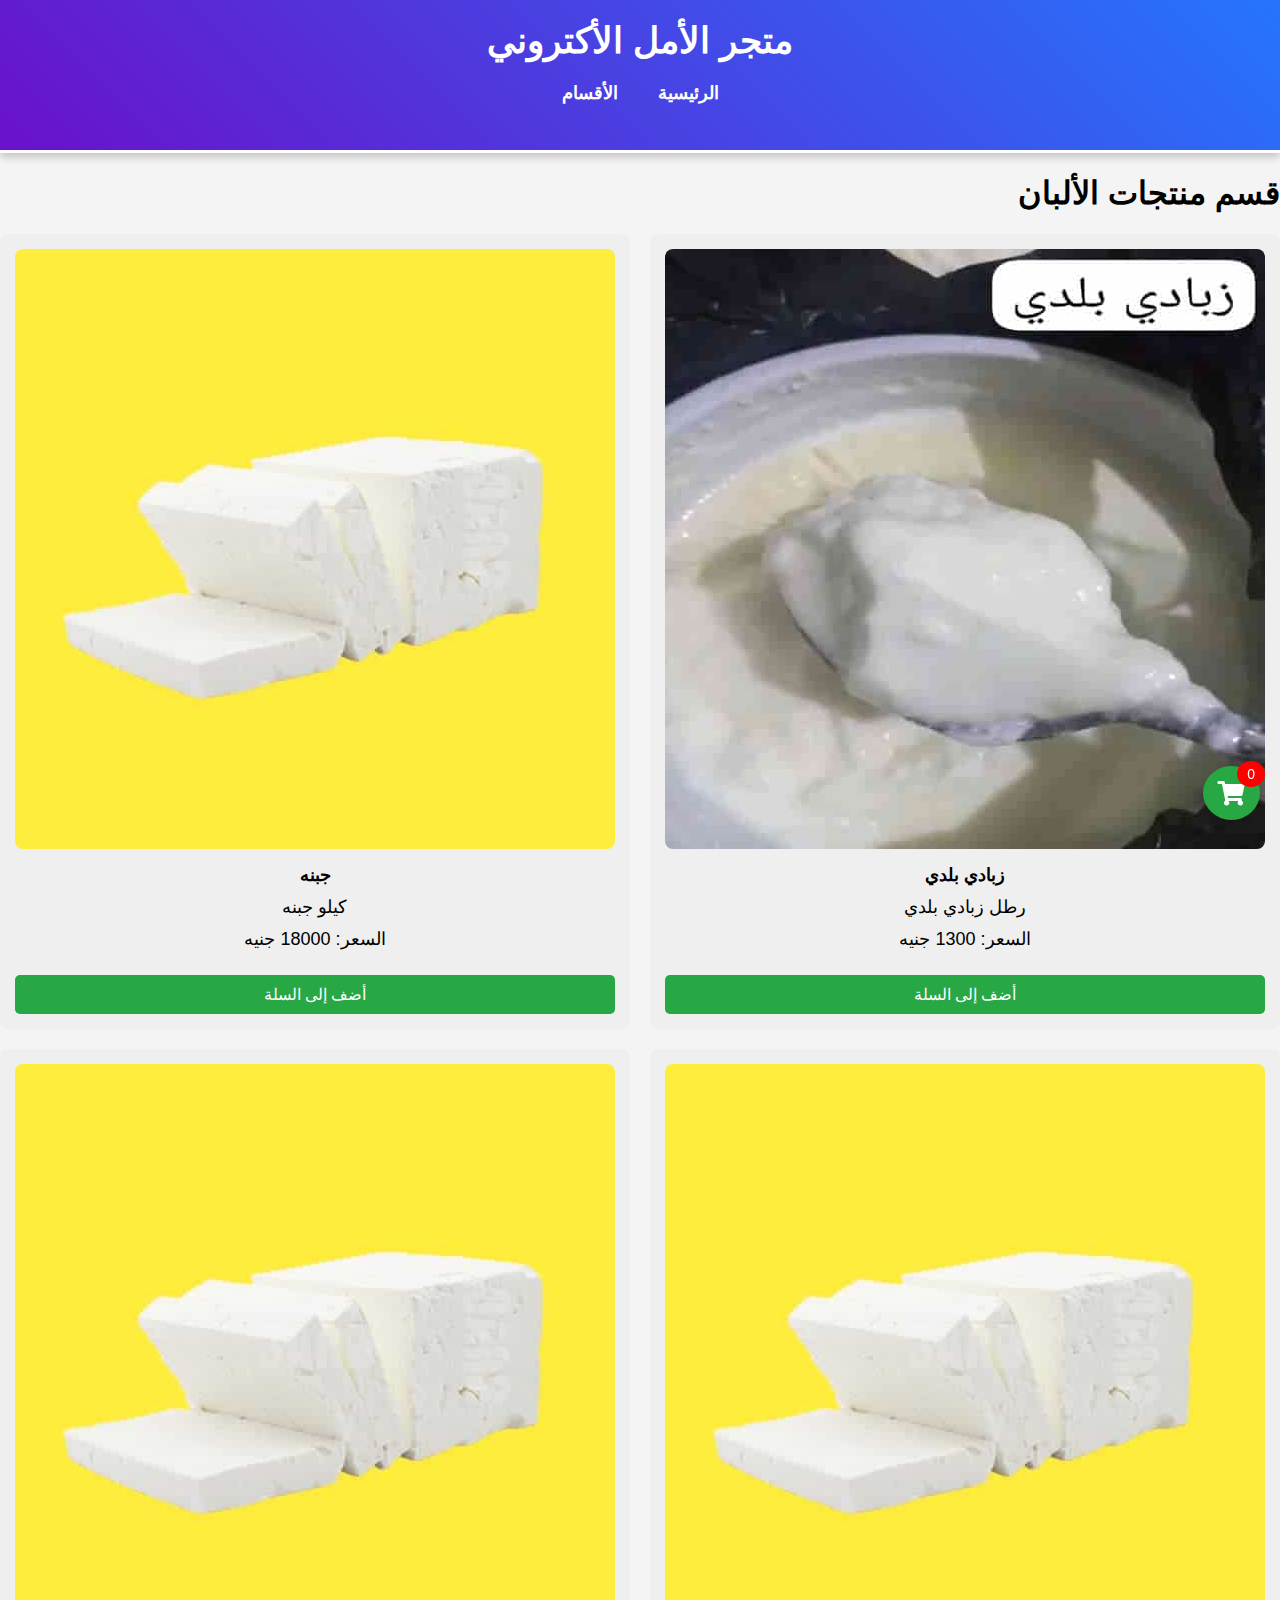
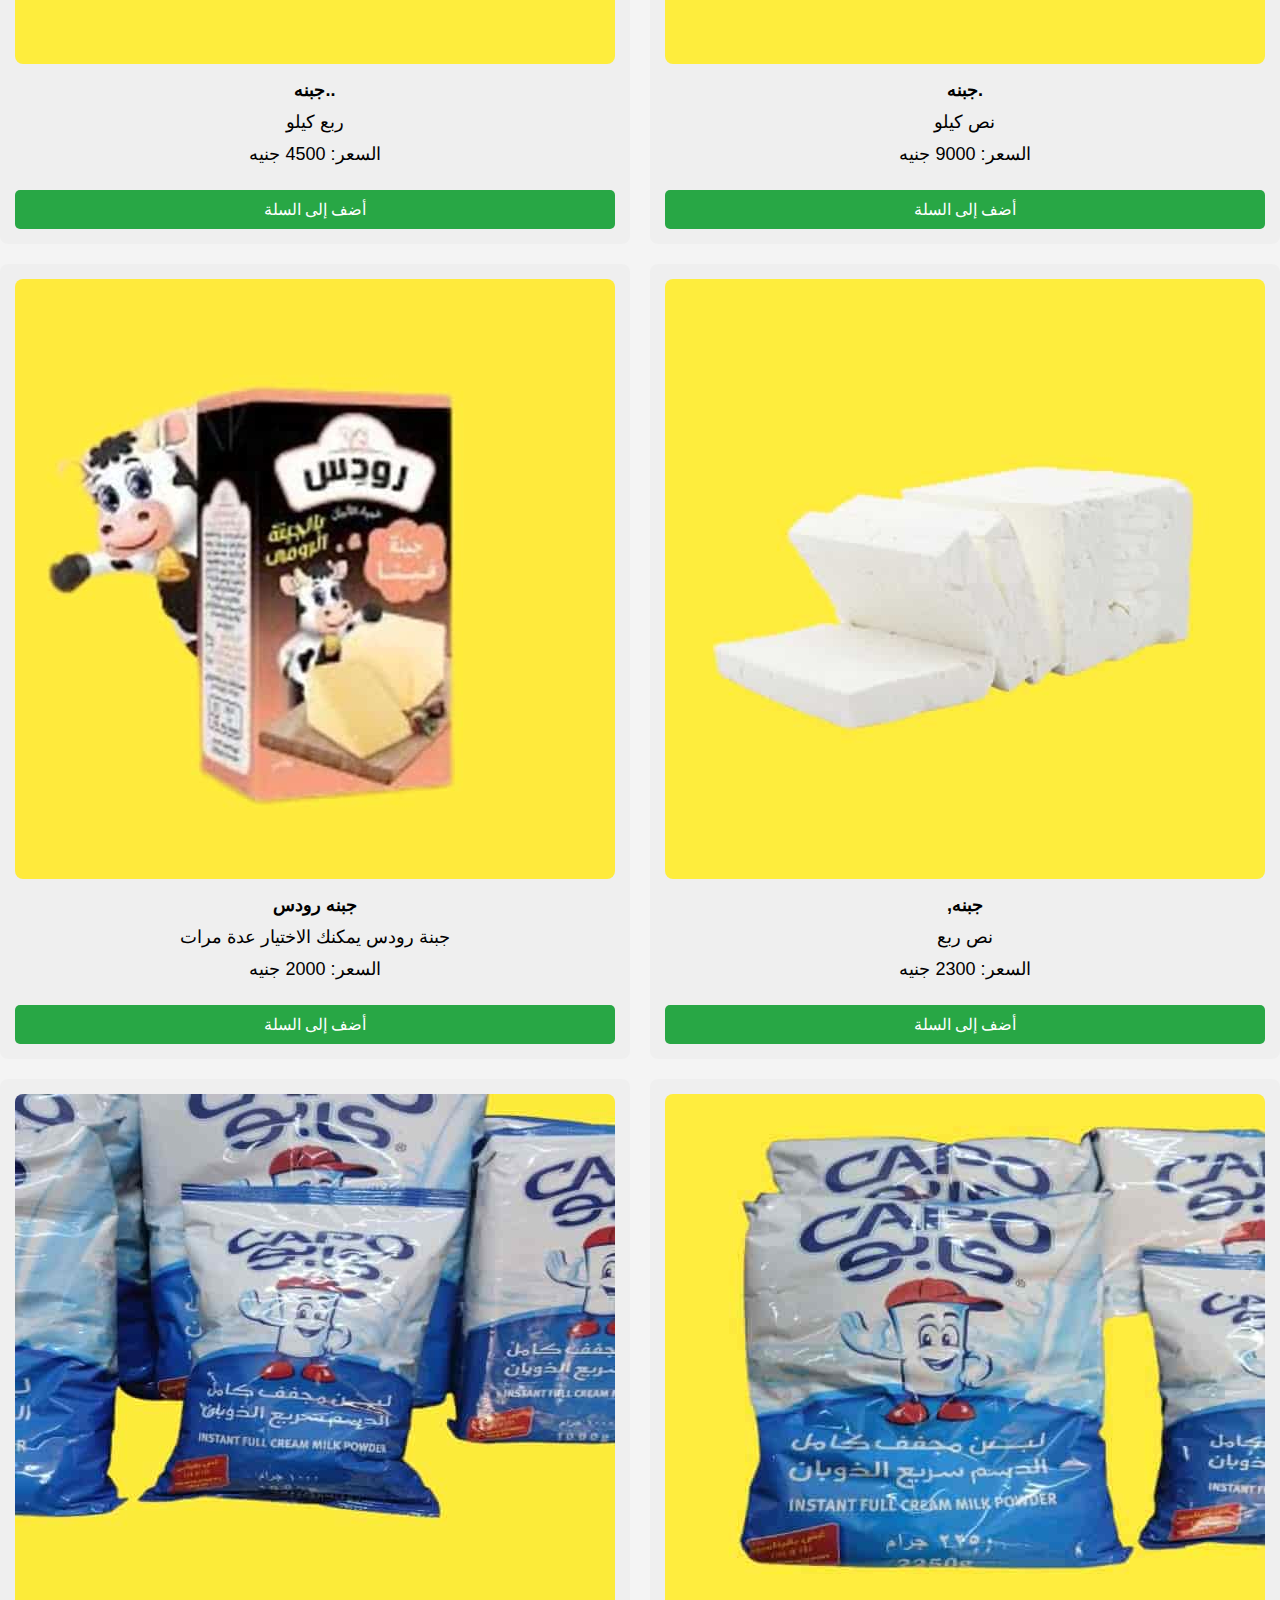
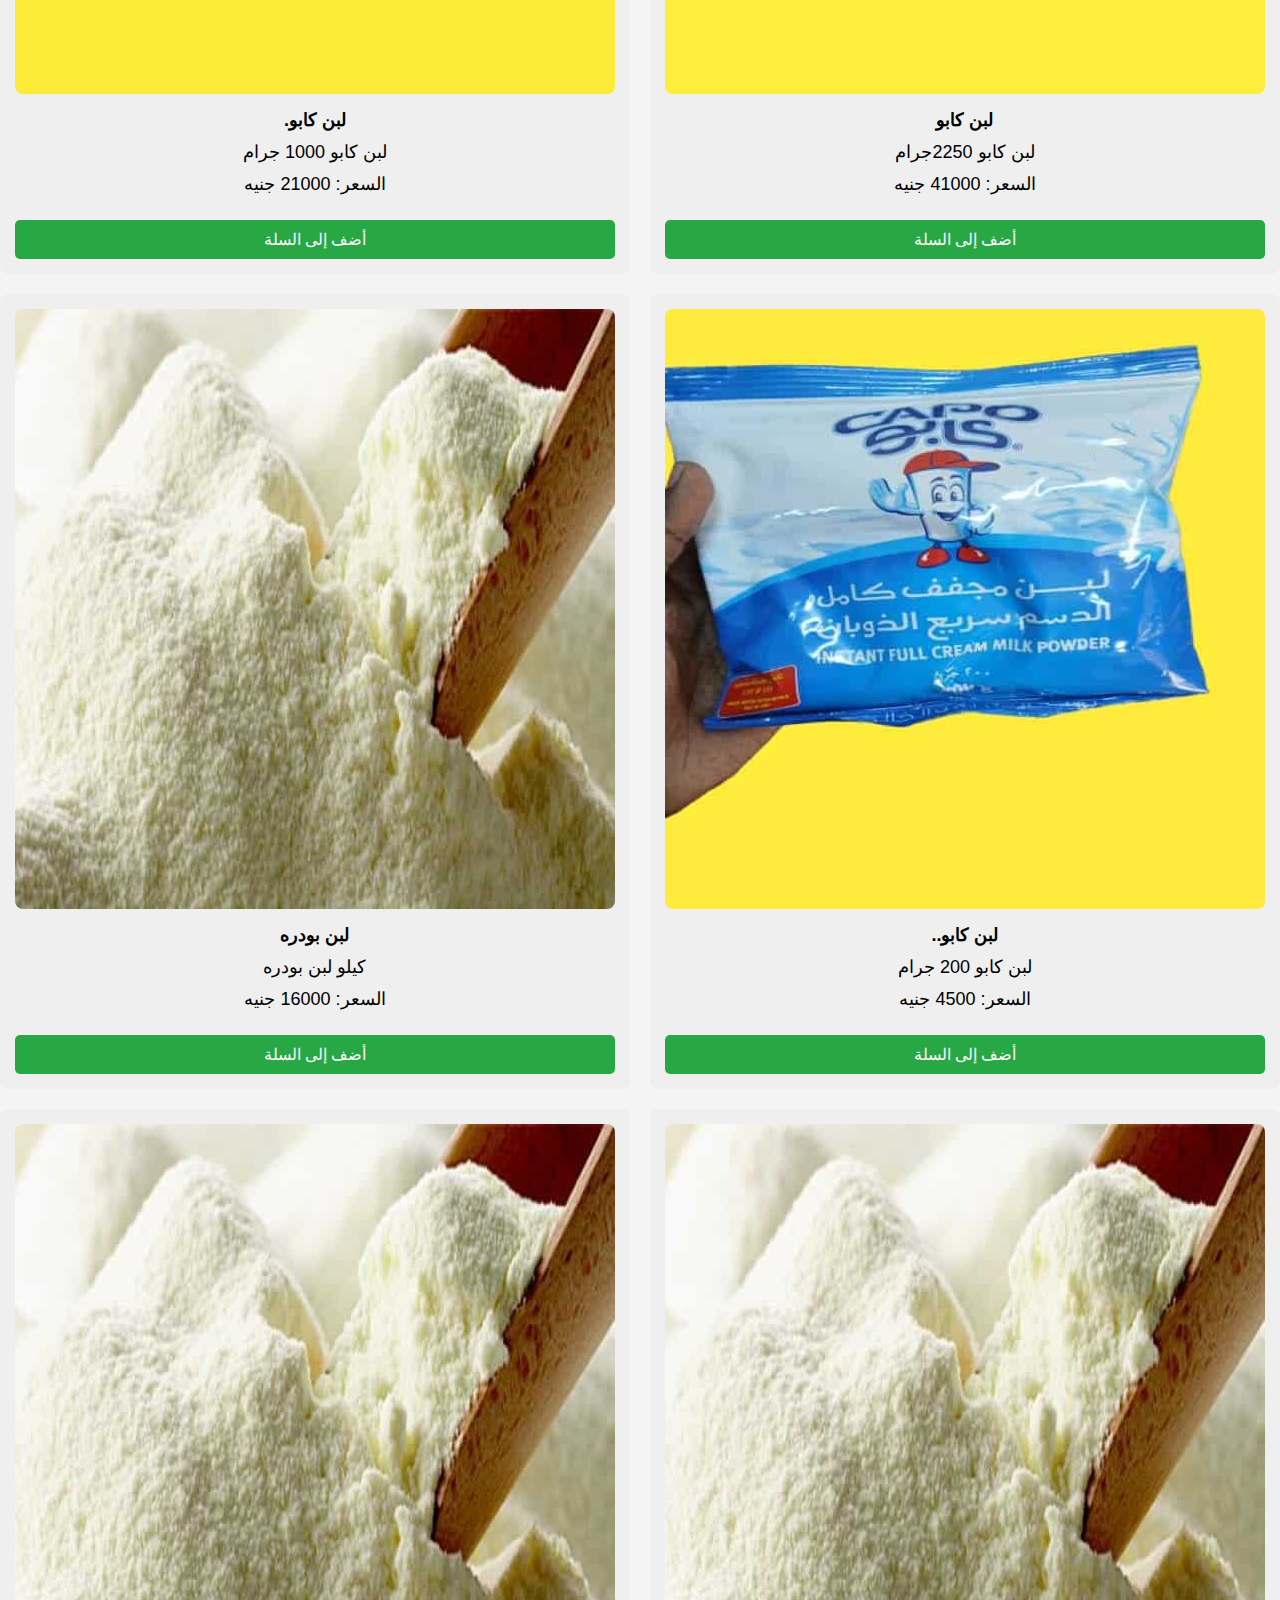
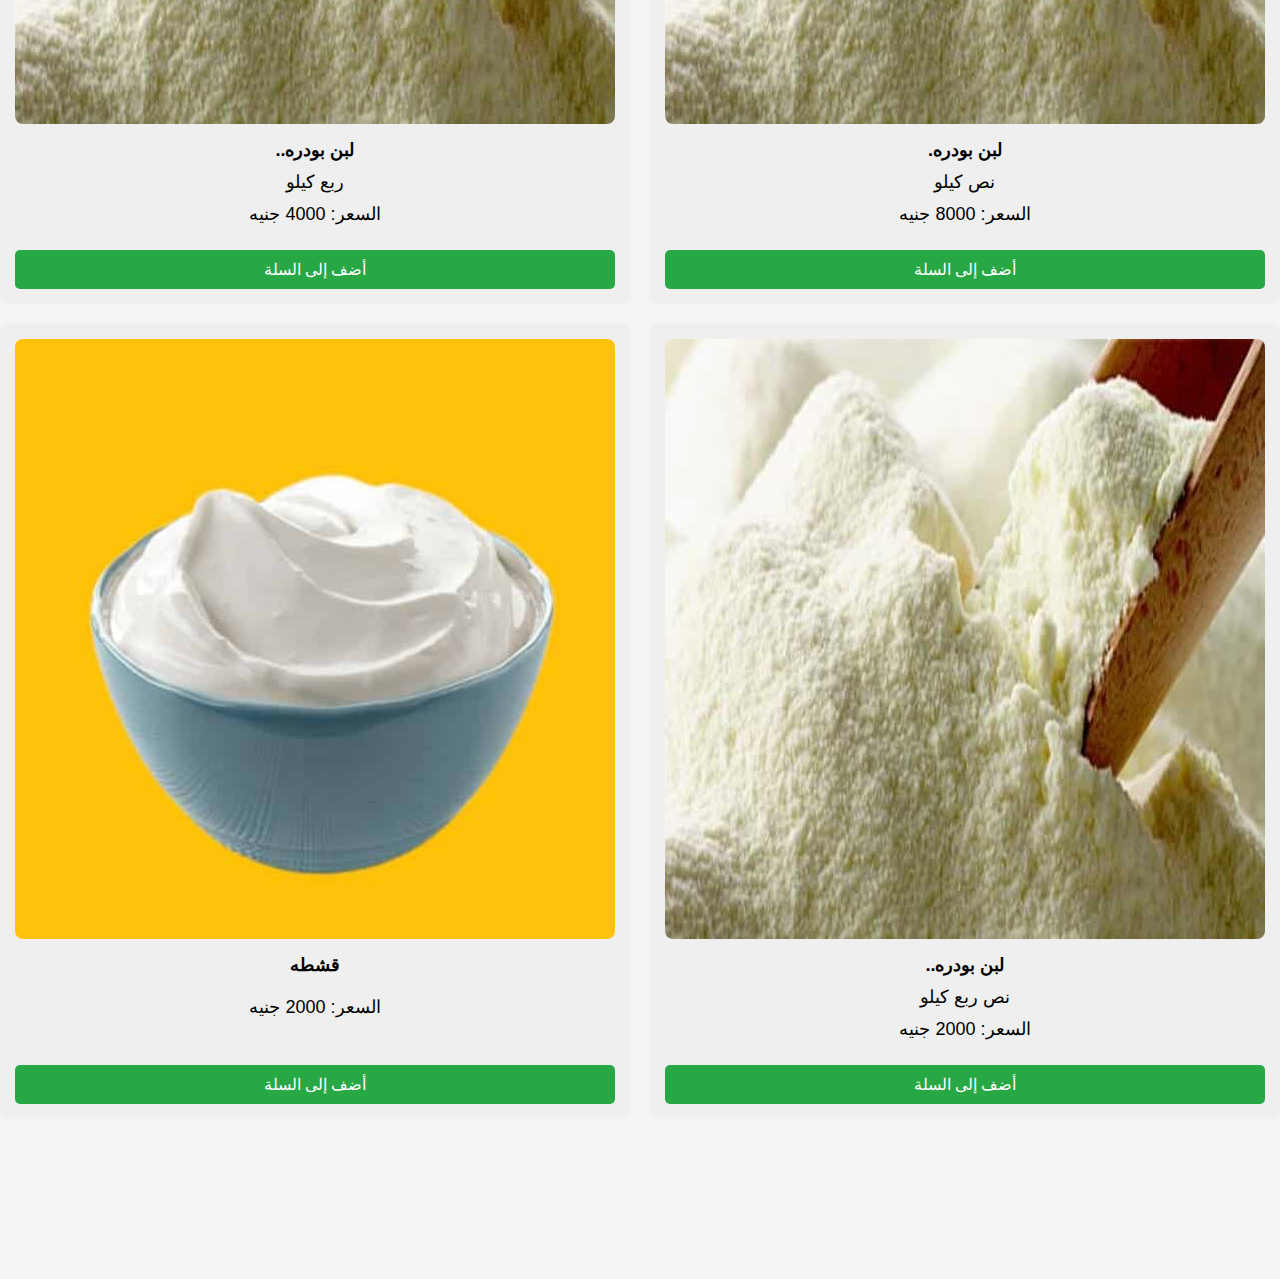
<file: alban.html>
<!DOCTYPE html>
<html lang="ar">
<head>
  <meta charset="UTF-8">
  <meta name="viewport" content="width=device-width, initial-scale=1.0">
  <title>منتجات الألبان</title>
  <link rel="stylesheet" href="style.css">
  <link rel="stylesheet" href="https://cdnjs.cloudflare.com/ajax/libs/font-awesome/5.15.4/css/all.min.css">
    <link rel="manifest" href="manifest.json">

</head>
<body>
  <header>
    <div class="logo">
      <h1>متجر الأمل الأكتروني</h1>
  </div>
  <nav>
      <ul>
          <li><a href="index.html">الرئيسية</a></li>

<div class="me">
<ul class="menu">
  <li>
      <a href="#" class="">الأقسام</a>
      <ul class="submenu">
        
          <li><a href="meat.html">اللحوم</a></li>
          <li><a href="poultry.html">الدواجن</a></li>
          <li><a href="vegetbol.html">الخضروات</a></li>
          <li><a href="fruit.html">الفواكه</a></li>
          <li><a href="crops.html">المحاصيل</a></li>
          <li><a href="alban.html">منتجات الألبان</a></li>  
          <li><a href="bahar.html">بهارات</a></li>   
          <li><a href="oils.html">الزيوت</a></li>
          <li><a href="juices.html">العصاير</a></li>
          <li><a href="end.html">منتجات غذائيه</a></li>
          <li><a href="food.html">الأطعمة</a></li>
          <li><a href="kitchenware.html">الأواني المنزليه</a></li>
          
      </ul>
  </li>
</div>
</ul>
  
</li>
</ul>
</nav>
  </header>
  <main>
    <h1>قسم منتجات الألبان</h1>
    <div class="product-list">
      <!-- سيتم عرض المنتجات الخاصة بالأطعمة هنا -->
    </div>
  </main>
  <section class="bhb">
    <script src="alban.js"></script>
  </section>
  
  
  
  <!-- إضافة قسم الصور أسفل الموقع -->
    <!-- أيقونة السلة العائمة -->
    <div id="cart-icon">
        <a href="cart.html">
            <i class="fas fa-shopping-cart"></i>
            <span id="cart-count">0</span>
        </a>
    </div>
</body>
</html>
</file>
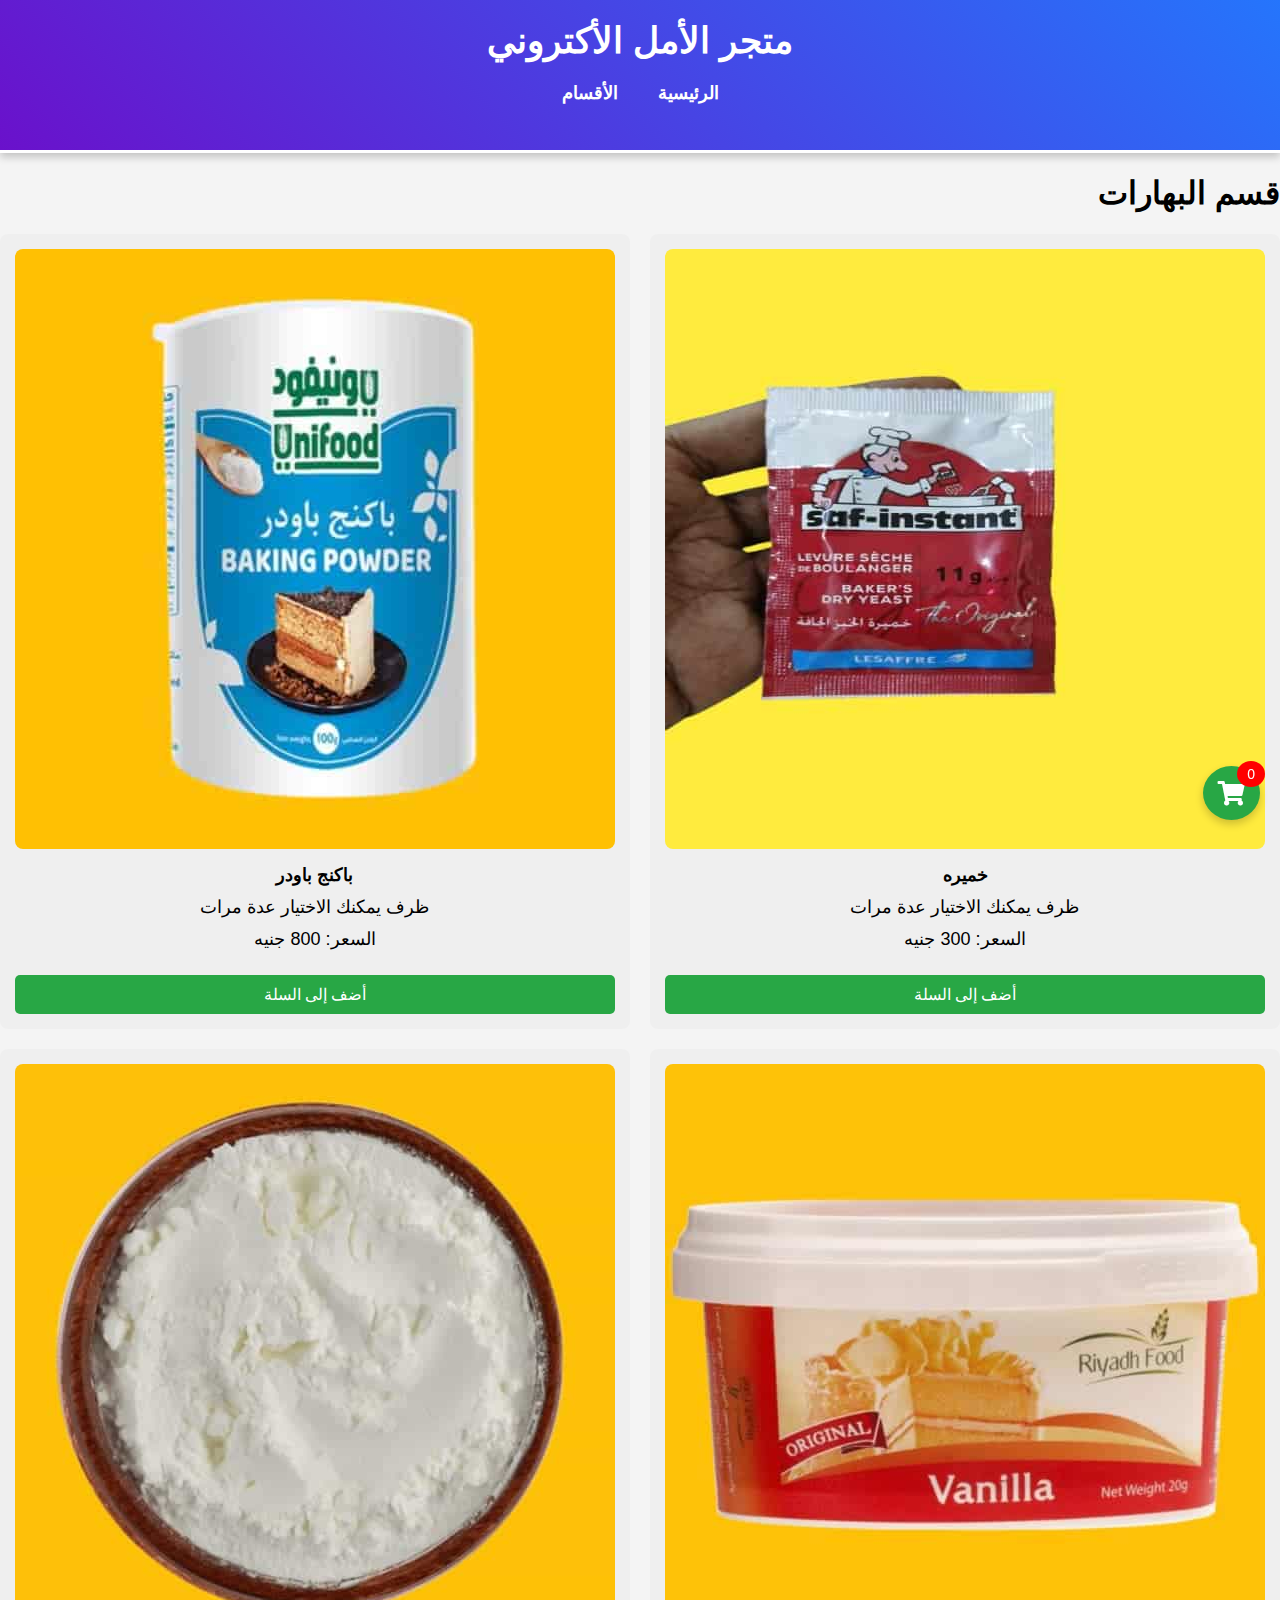
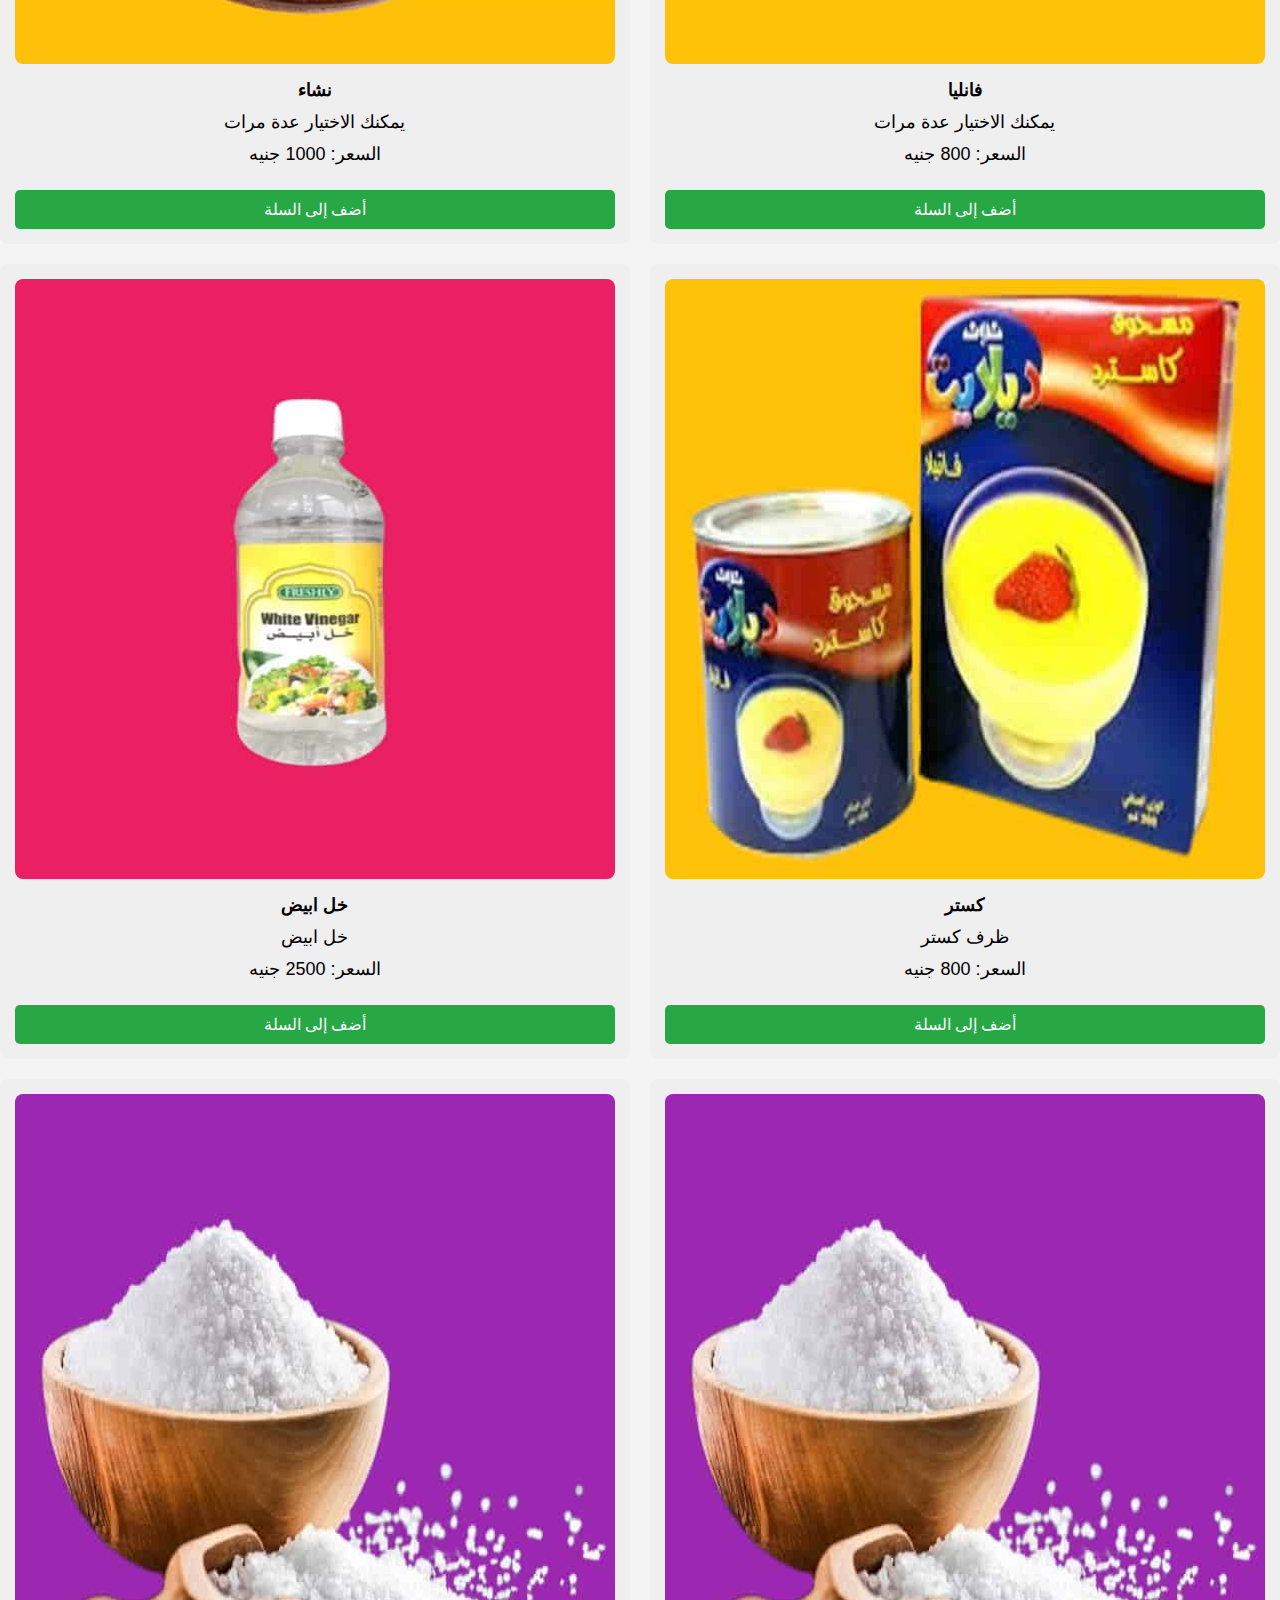
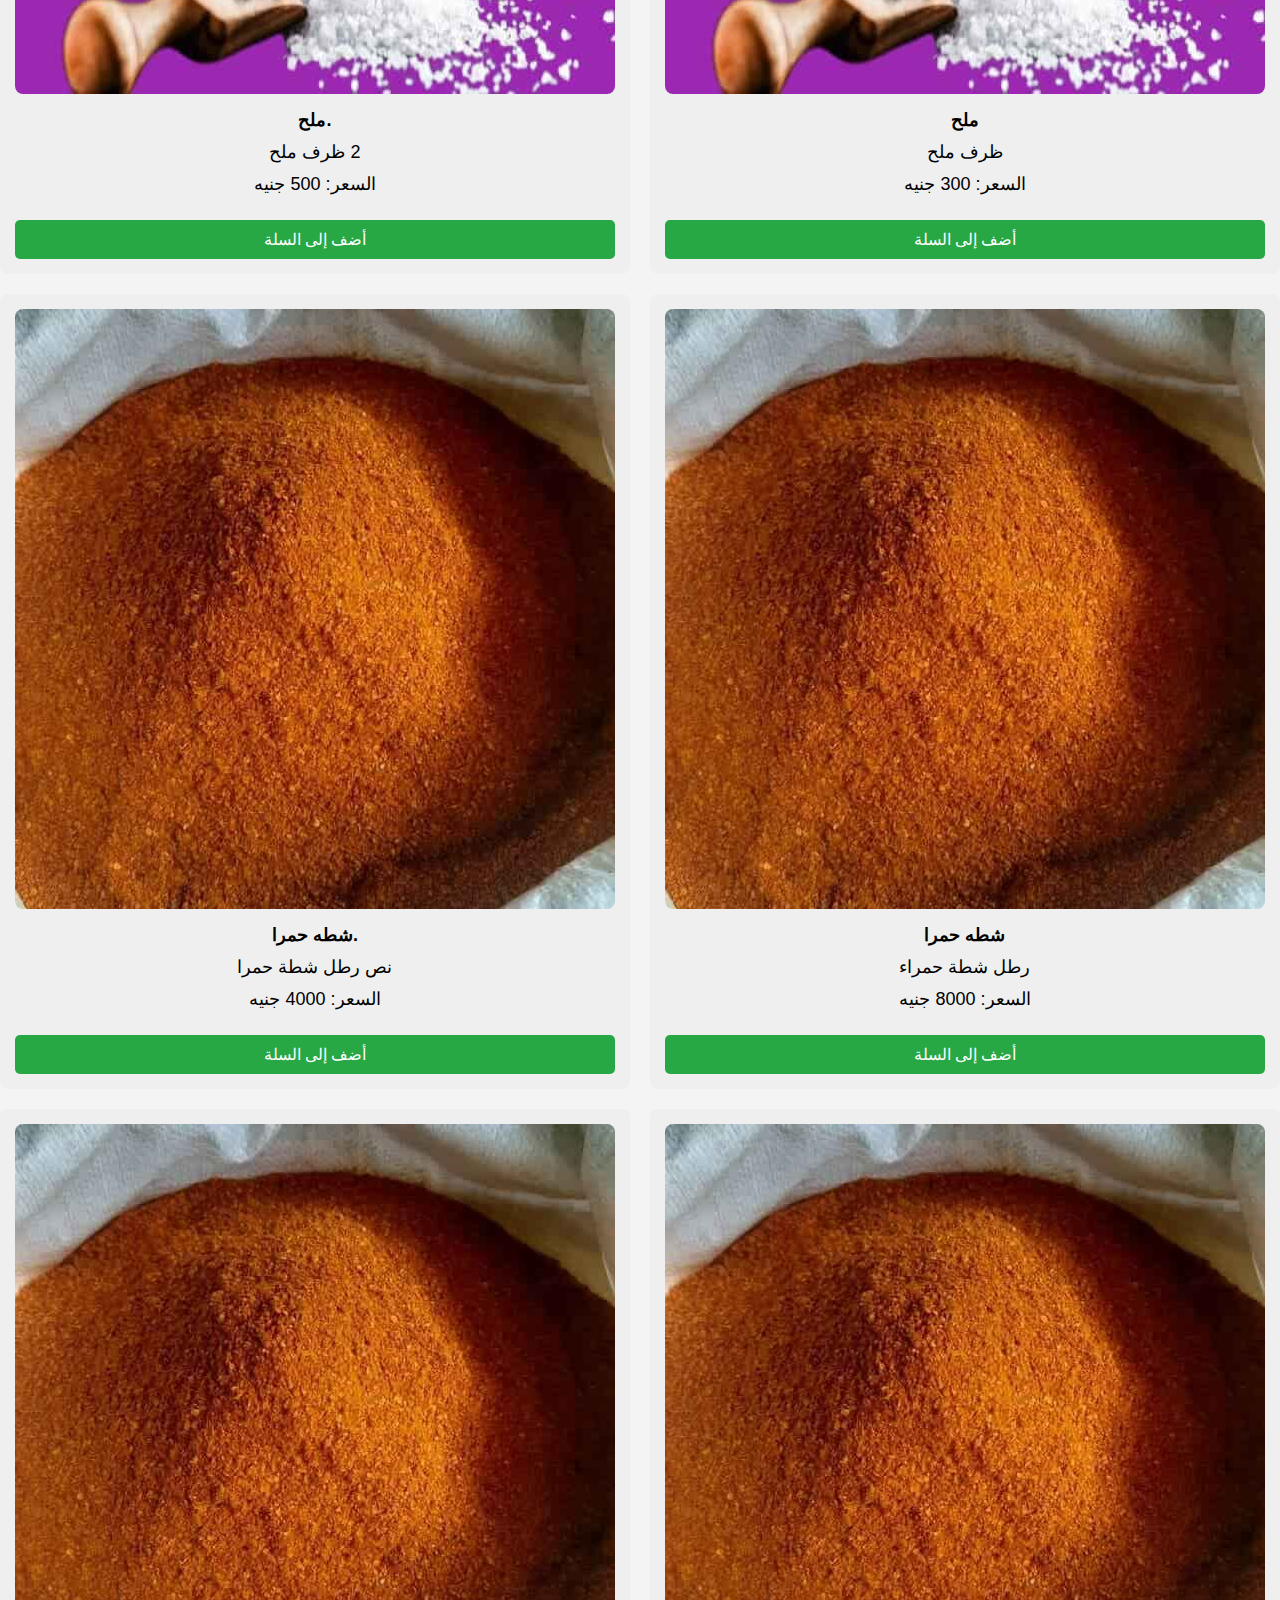
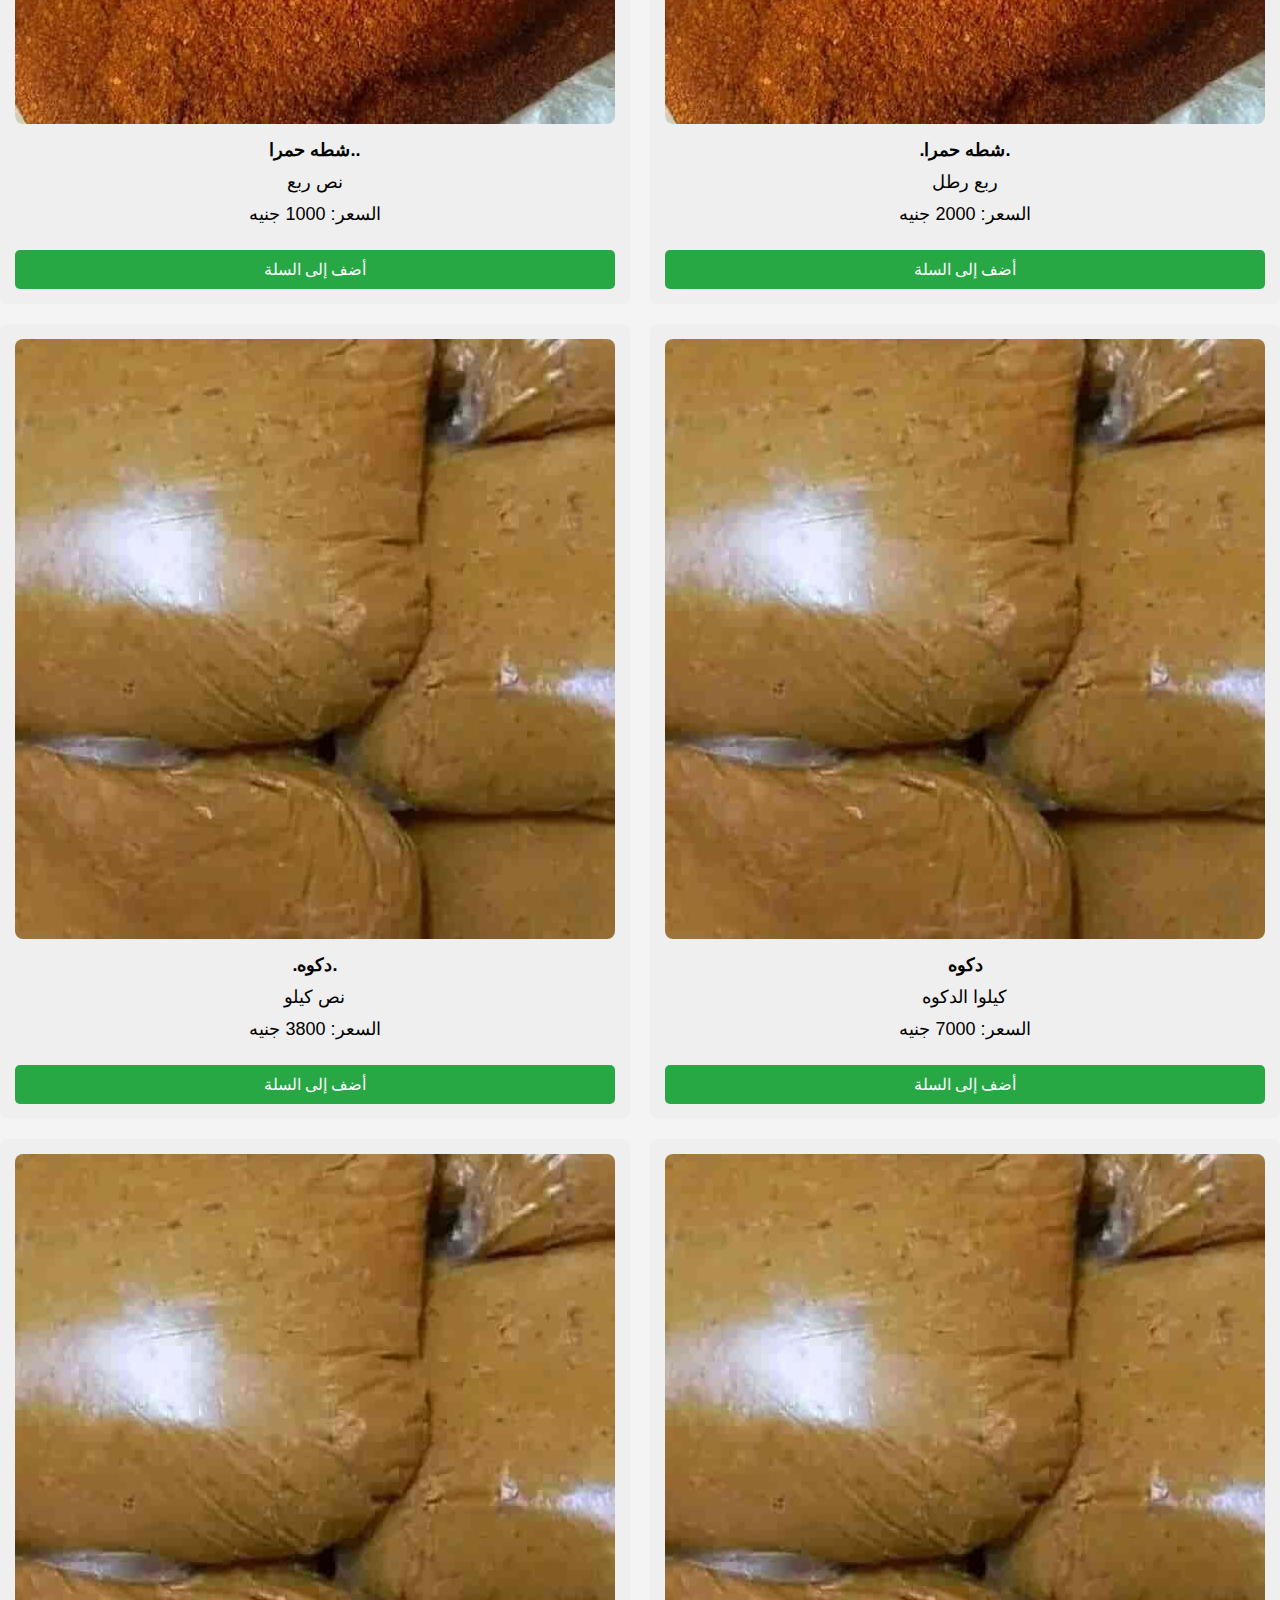
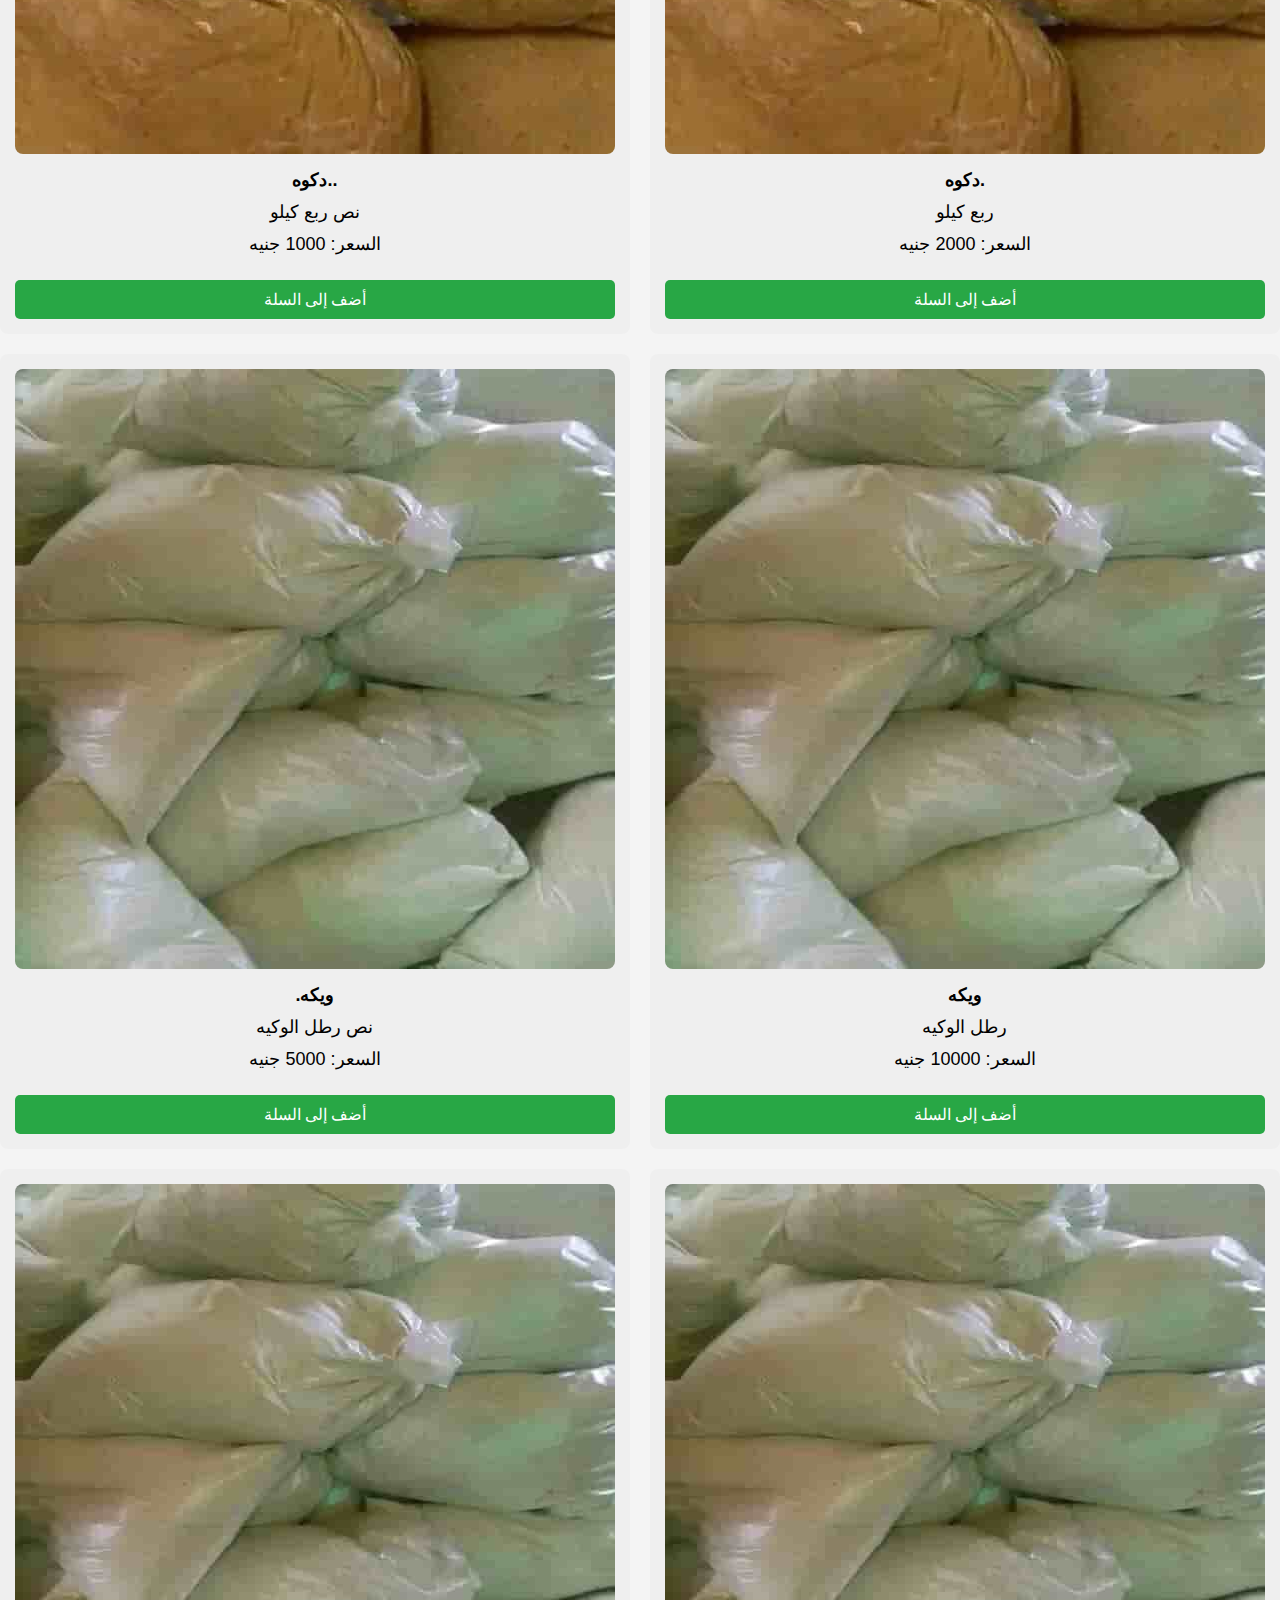
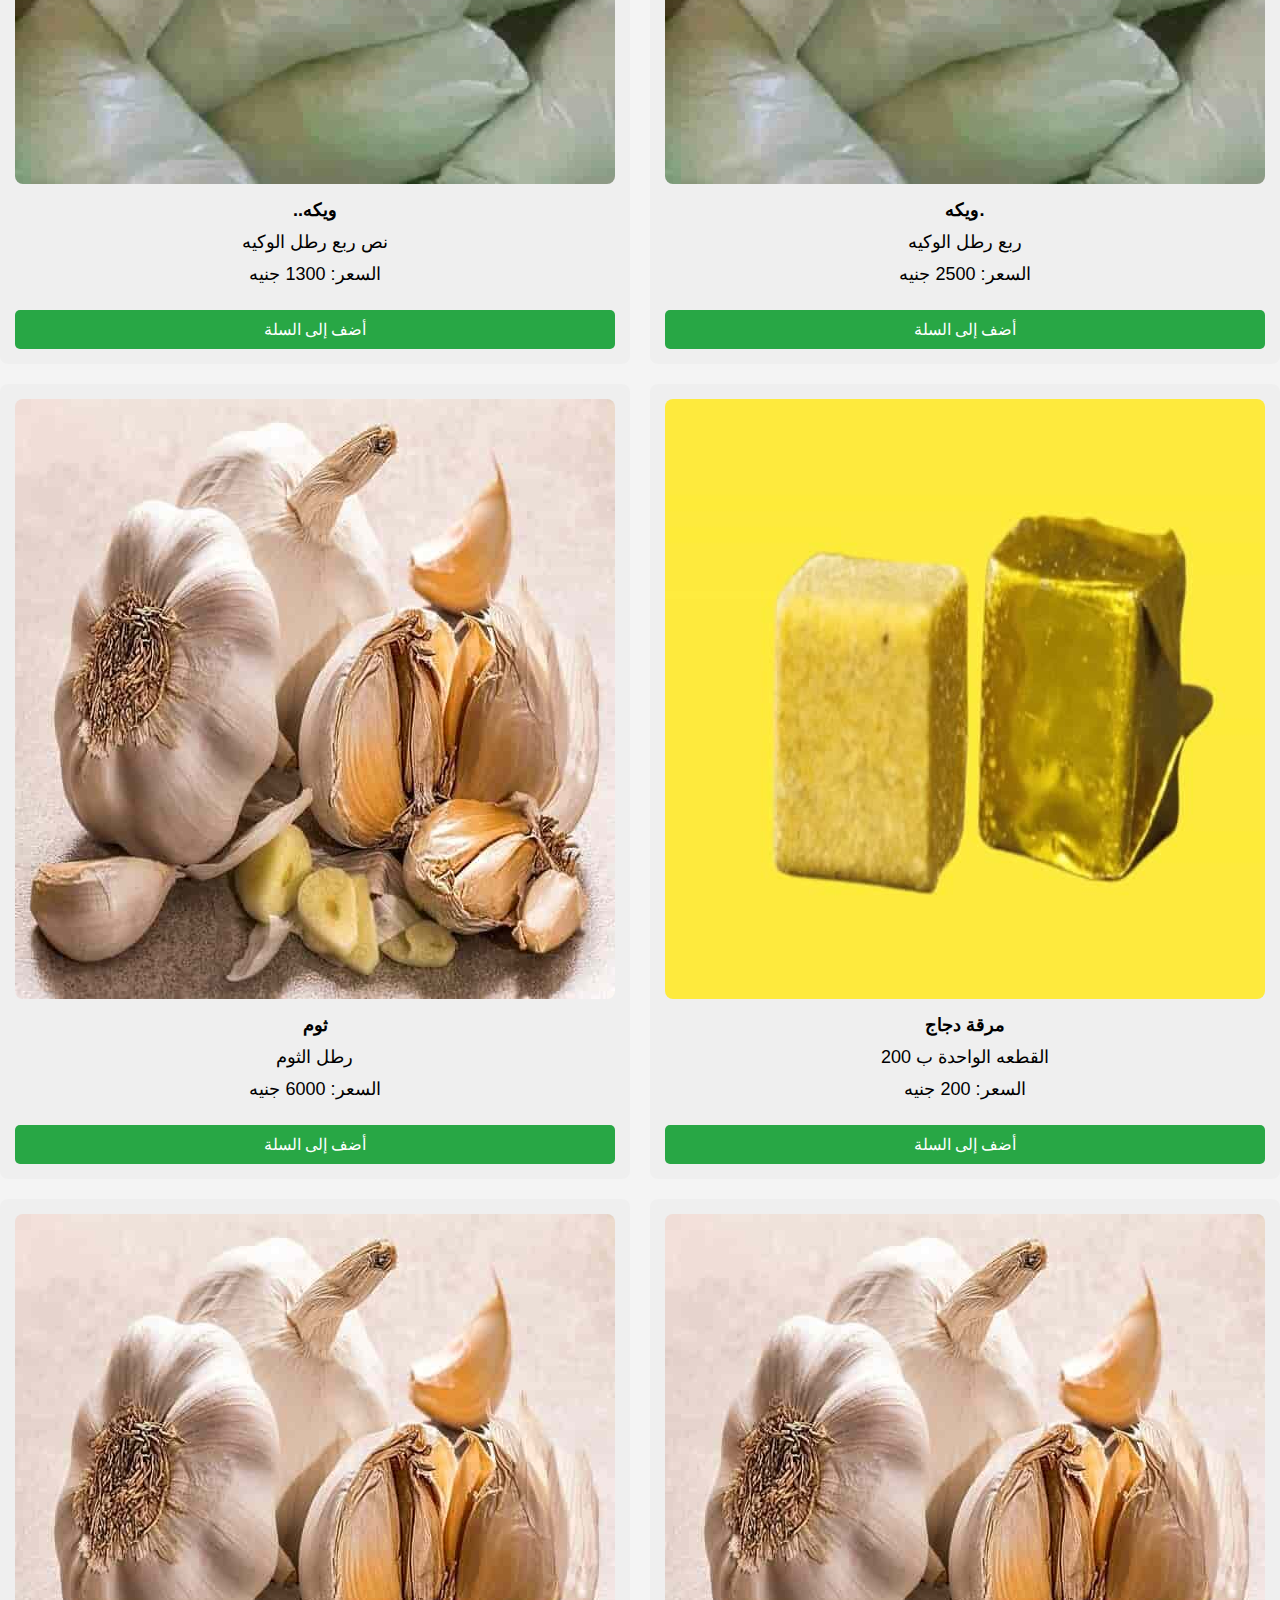
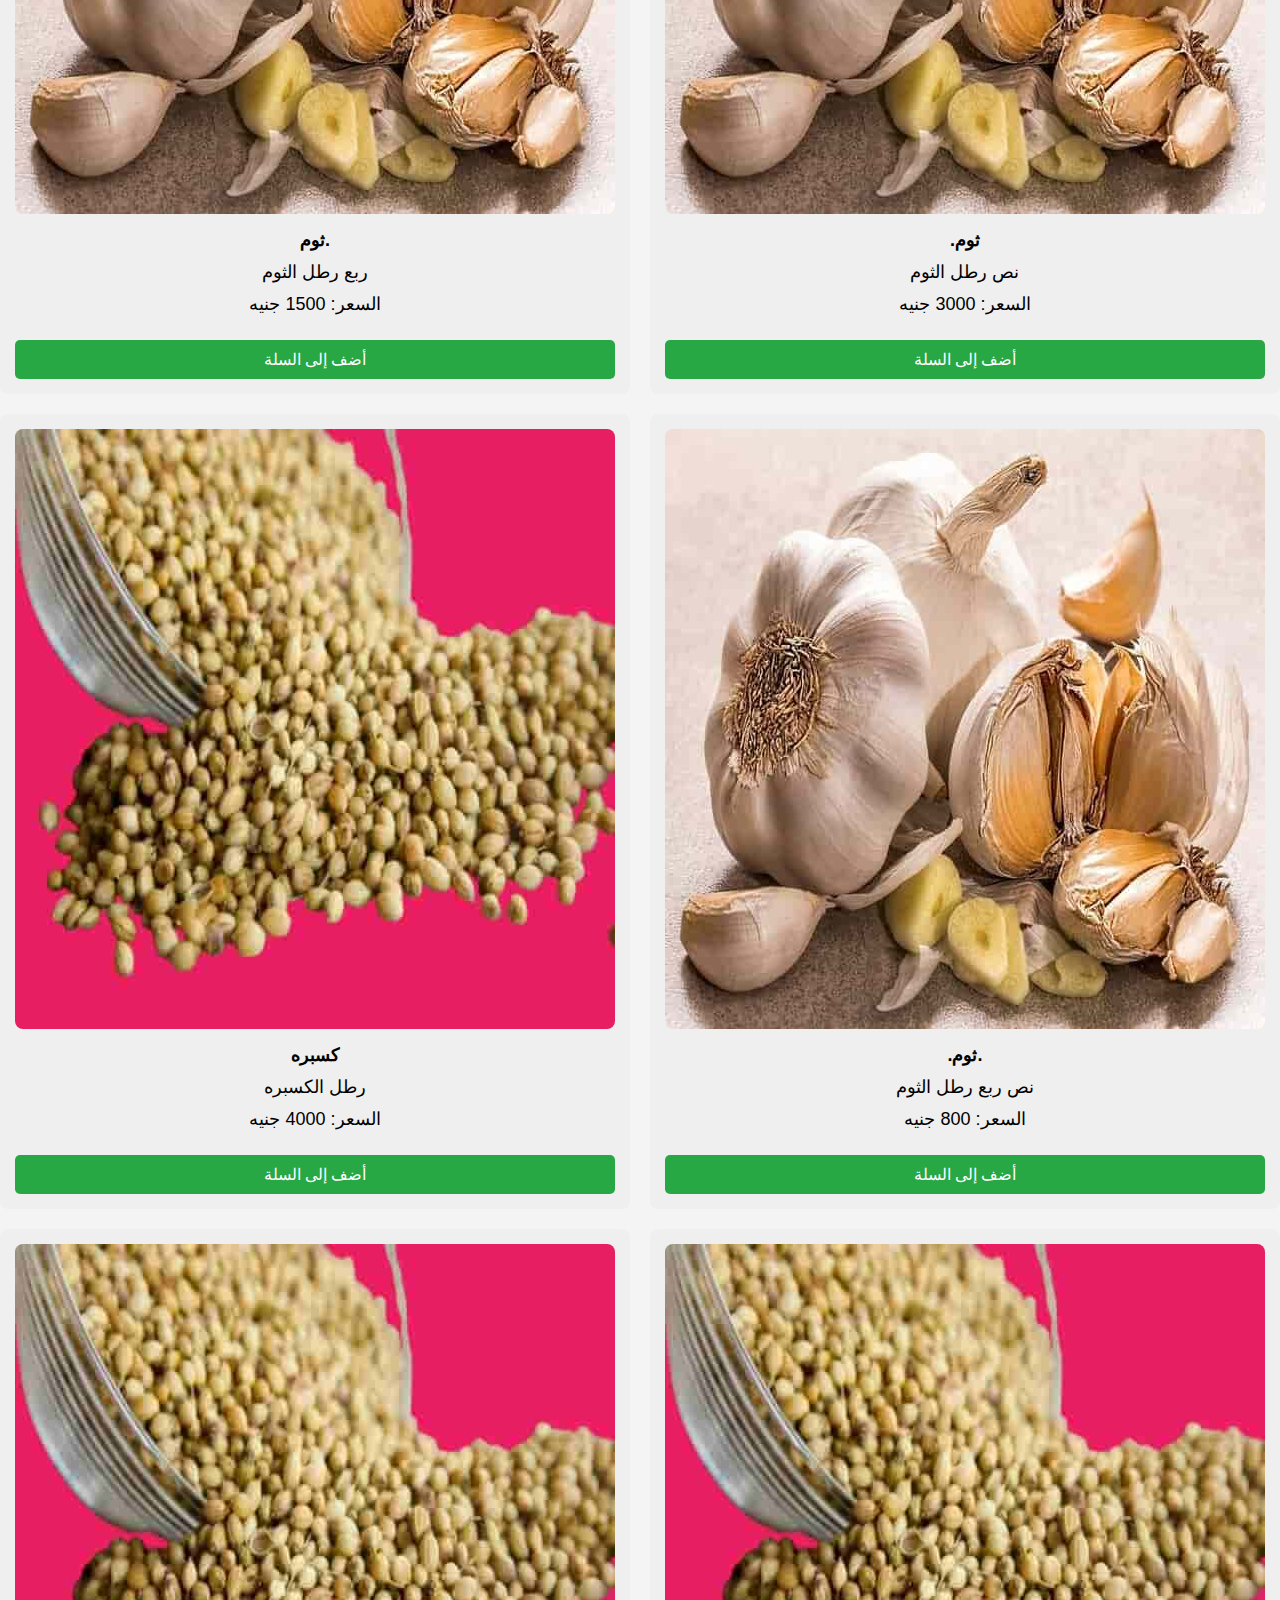
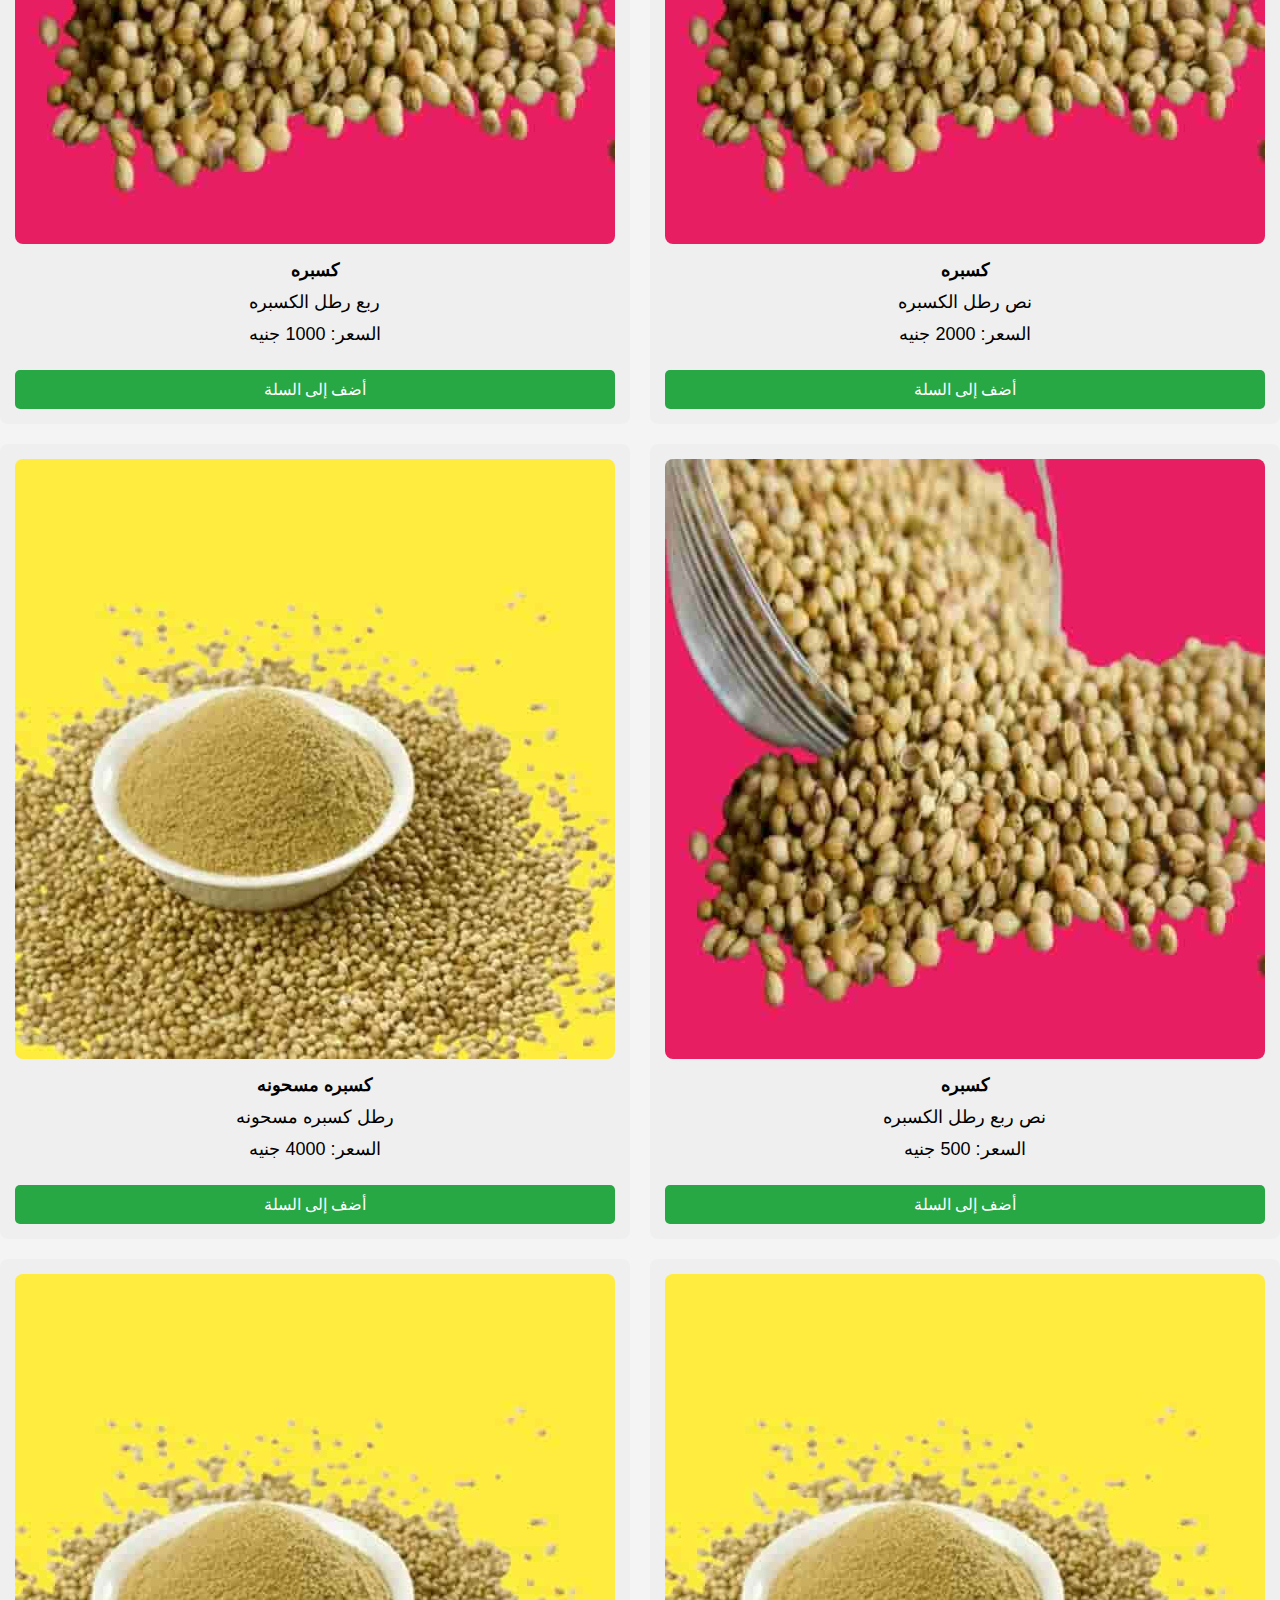
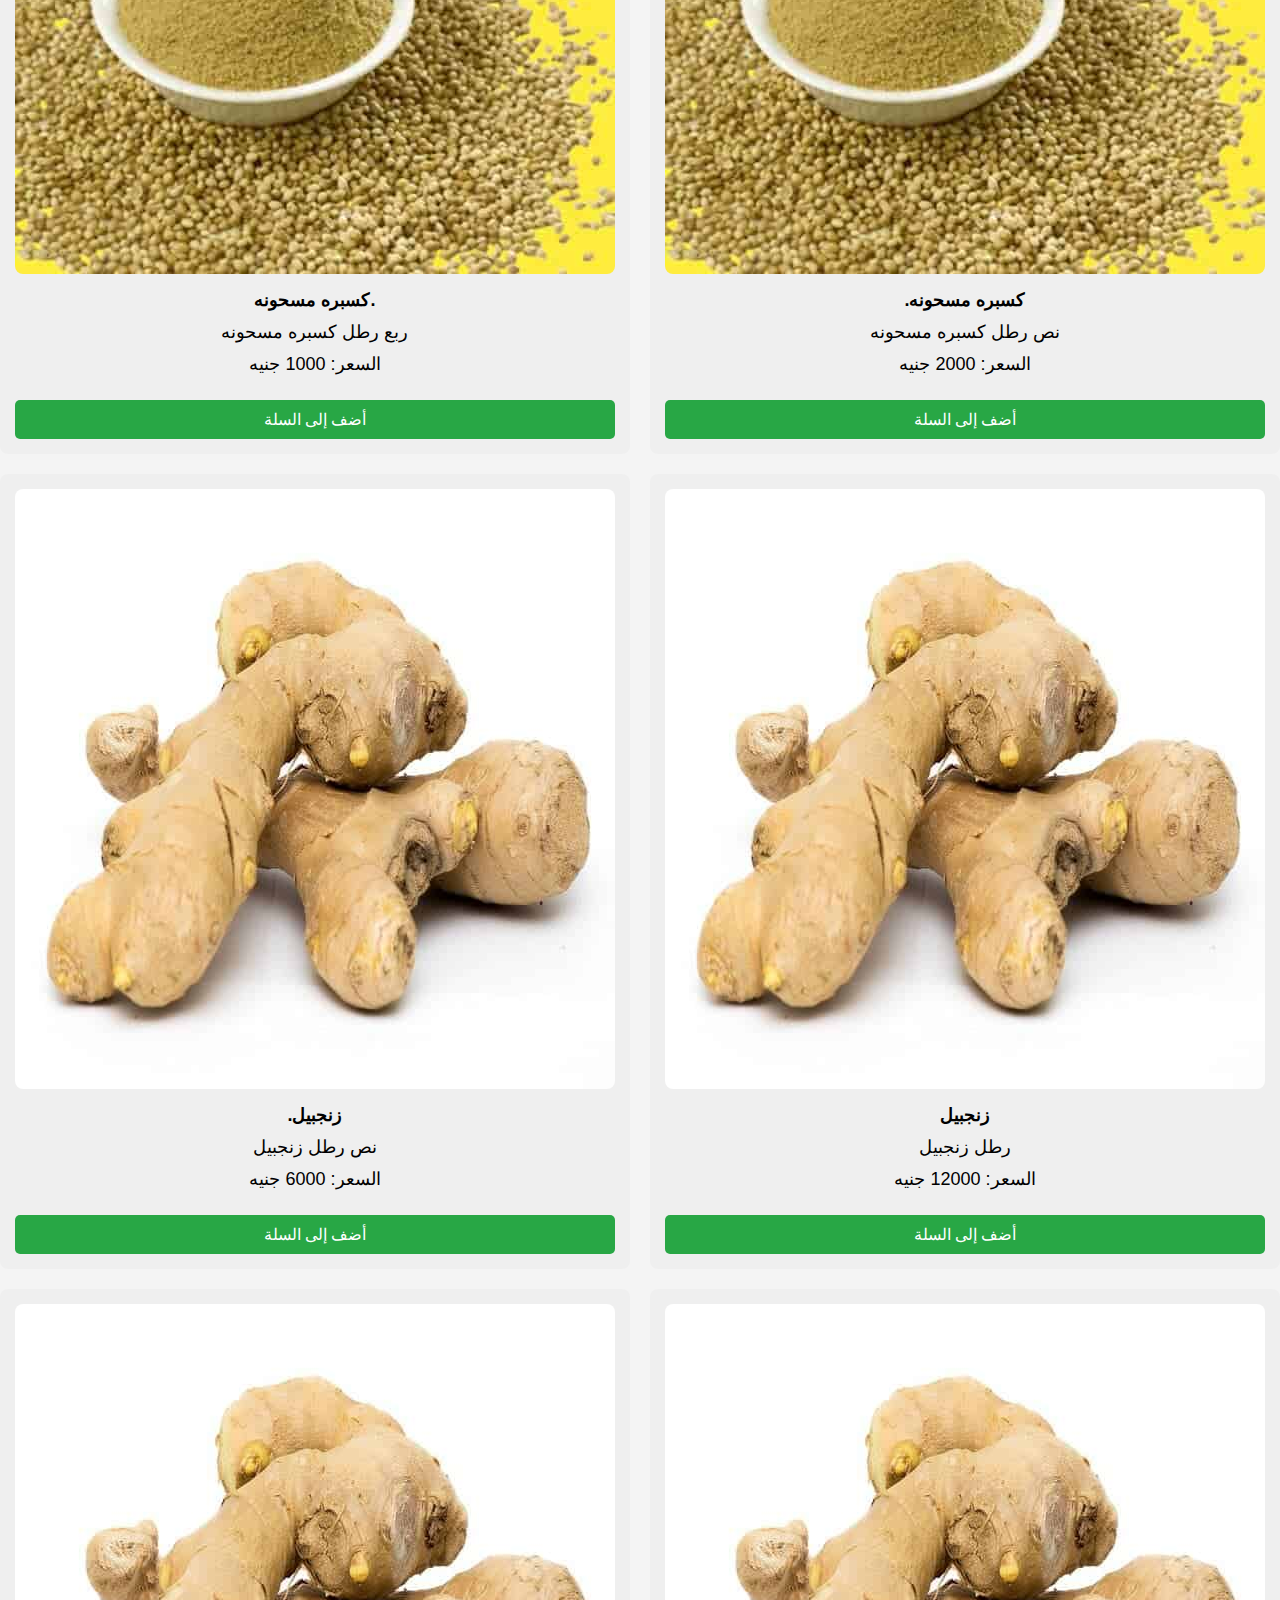
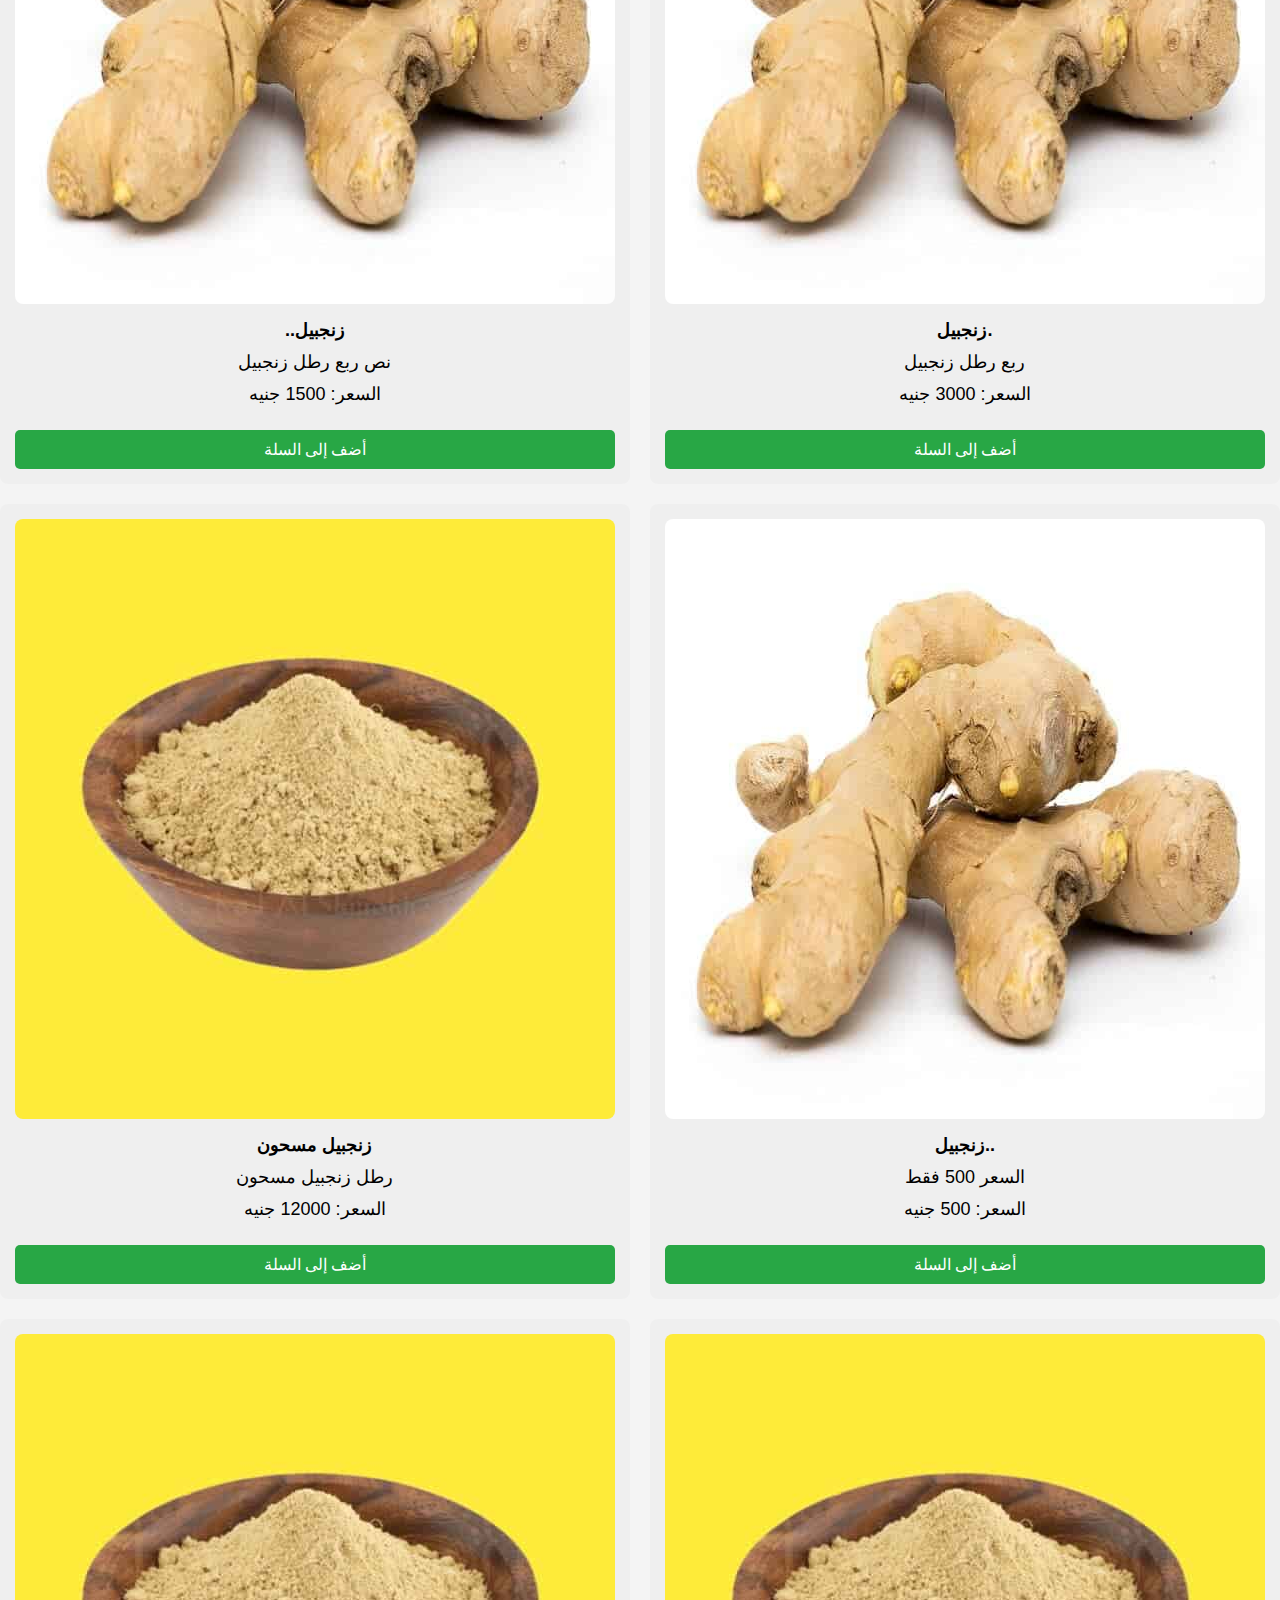
<file: bahar.html>
<!DOCTYPE html>
<html lang="ar">
<head>
  <meta charset="UTF-8">
  <meta name="viewport" content="width=device-width, initial-scale=1.0">
  <title>البهارات</title>
  <link rel="stylesheet" href="style.css">
  <link rel="stylesheet" href="https://cdnjs.cloudflare.com/ajax/libs/font-awesome/5.15.4/css/all.min.css">
    <link rel="manifest" href="manifest.json">

</head>
<body>
  <header>
    <div class="logo">
      <h1>متجر الأمل الأكتروني</h1>
  </div>
  <nav>
      <ul>
          <li><a href="index.html">الرئيسية</a></li>

<div class="me">
<ul class="menu">
  <li>
      <a href="#" class="">الأقسام</a>
      <ul class="submenu">
          
          <li><a href="meat.html">اللحوم</a></li>
          <li><a href="poultry.html">الدواجن</a></li>
          <li><a href="vegetbol.html">الخضروات</a></li>
          <li><a href="fruit.html">الفواكه</a></li>
          <li><a href="crops.html">المحاصيل</a></li>
          <li><a href="alban.html">منتجات الألبان</a></li>  
          <li><a href="bahar.html">بهارات</a></li>   
          <li><a href="oils.html">الزيوت</a></li>
          <li><a href="juices.html">العصاير</a></li>
          <li><a href="end.html">منتجات غذائيه</a></li>
          <li><a href="food.html">الأطعمة</a></li>
          <li><a href="kitchenware.html">الأواني المنزليه</a></li>
          
      </ul>
  </li>
</div>
</ul>
  
</li>
</ul>
</nav>
  </header>
  <main>
    <h1>قسم البهارات</h1>
    <div class="product-list">
      <!-- سيتم عرض المنتجات الخاصة بالأطعمة هنا -->
    </div>
  </main>
  <section class="bhb">
    <script src="bah.js"></script>
  </section>
  
  
  
  <!-- إضافة قسم الصور أسفل الموقع -->
    <!-- أيقونة السلة العائمة -->
    <div id="cart-icon">
        <a href="cart.html">
            <i class="fas fa-shopping-cart"></i>
            <span id="cart-count">0</span>
        </a>
    </div>
</body>
</html>
</file>
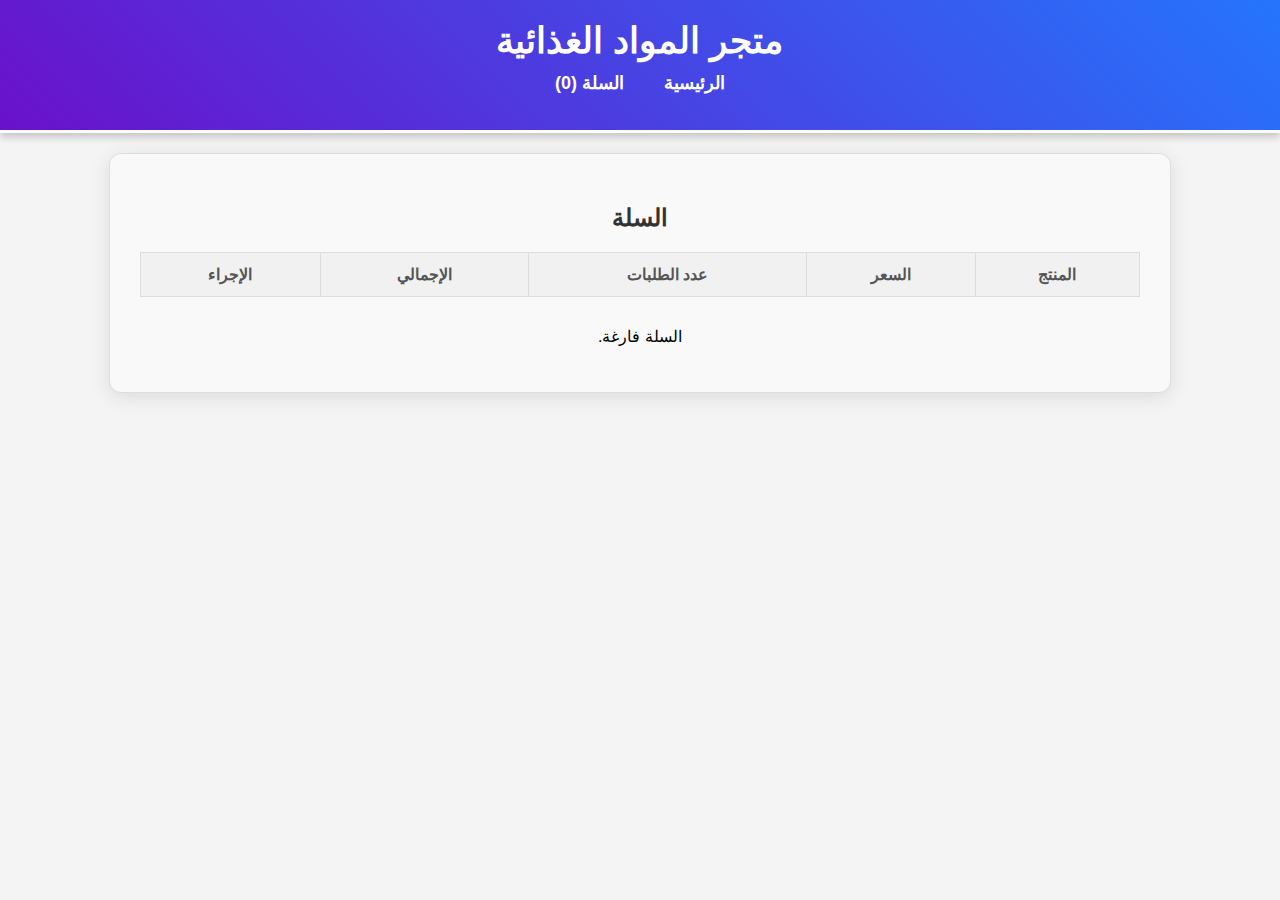
<file: cart.html>
<!DOCTYPE html>
<html lang="ar">
<head>
    <meta charset="UTF-8">
    <meta name="viewport" content="width=device-width, initial-scale=1.0">
    <title>السلة - متجر المواد الغذائية</title>
    <link rel="stylesheet" href="style.css">
</head>
<body>
    <header>
        <div class="logo">
            <h1>متجر المواد الغذائية</h1>
        </div>
        <nav>
            <ul>
                <li><a href="index.html">الرئيسية</a></li>
                <li><a href="cart.html">السلة (<span id="cart-count">0</span>)</a></li>
            </ul>
        </nav>
    </header>

    <!-- صفحة السلة -->
    <section id="cart">
        <h2>السلة</h2>
        <table id="cart-table">
            <thead>
                <tr>
                    <th>المنتج</th>
                    <th>السعر</th>
                    <th>عدد الطلبات</th>
                    <th>الإجمالي</th>
                    <th>الإجراء</th>
                </tr>
            </thead>
            <tbody id="cart-items-list">
                <!-- سيتم ملء السلة بالمنتجات هنا بواسطة JavaScript -->
            </tbody>
        </table>
        <p id="cart-empty-message" style="display: none;">السلة فارغة.</p>
        <p id="cart-total">الإجمالي: 0 ريال</p>
        <div id="whatsapp-checkout" style="display: none;">
            <button id="whatsapp-btn">تمام الشراء عبر واتساب</button>
        </div>

        <!-- زر تفريغ السلة -->
        <div id="clear-cart-container" style="display: none;">
            <button id="clear-cart-btn">تفريغ السلة</button>
        </div>
    </section>

    <script src="cart.js"></script>
</body>
</html>
</file>
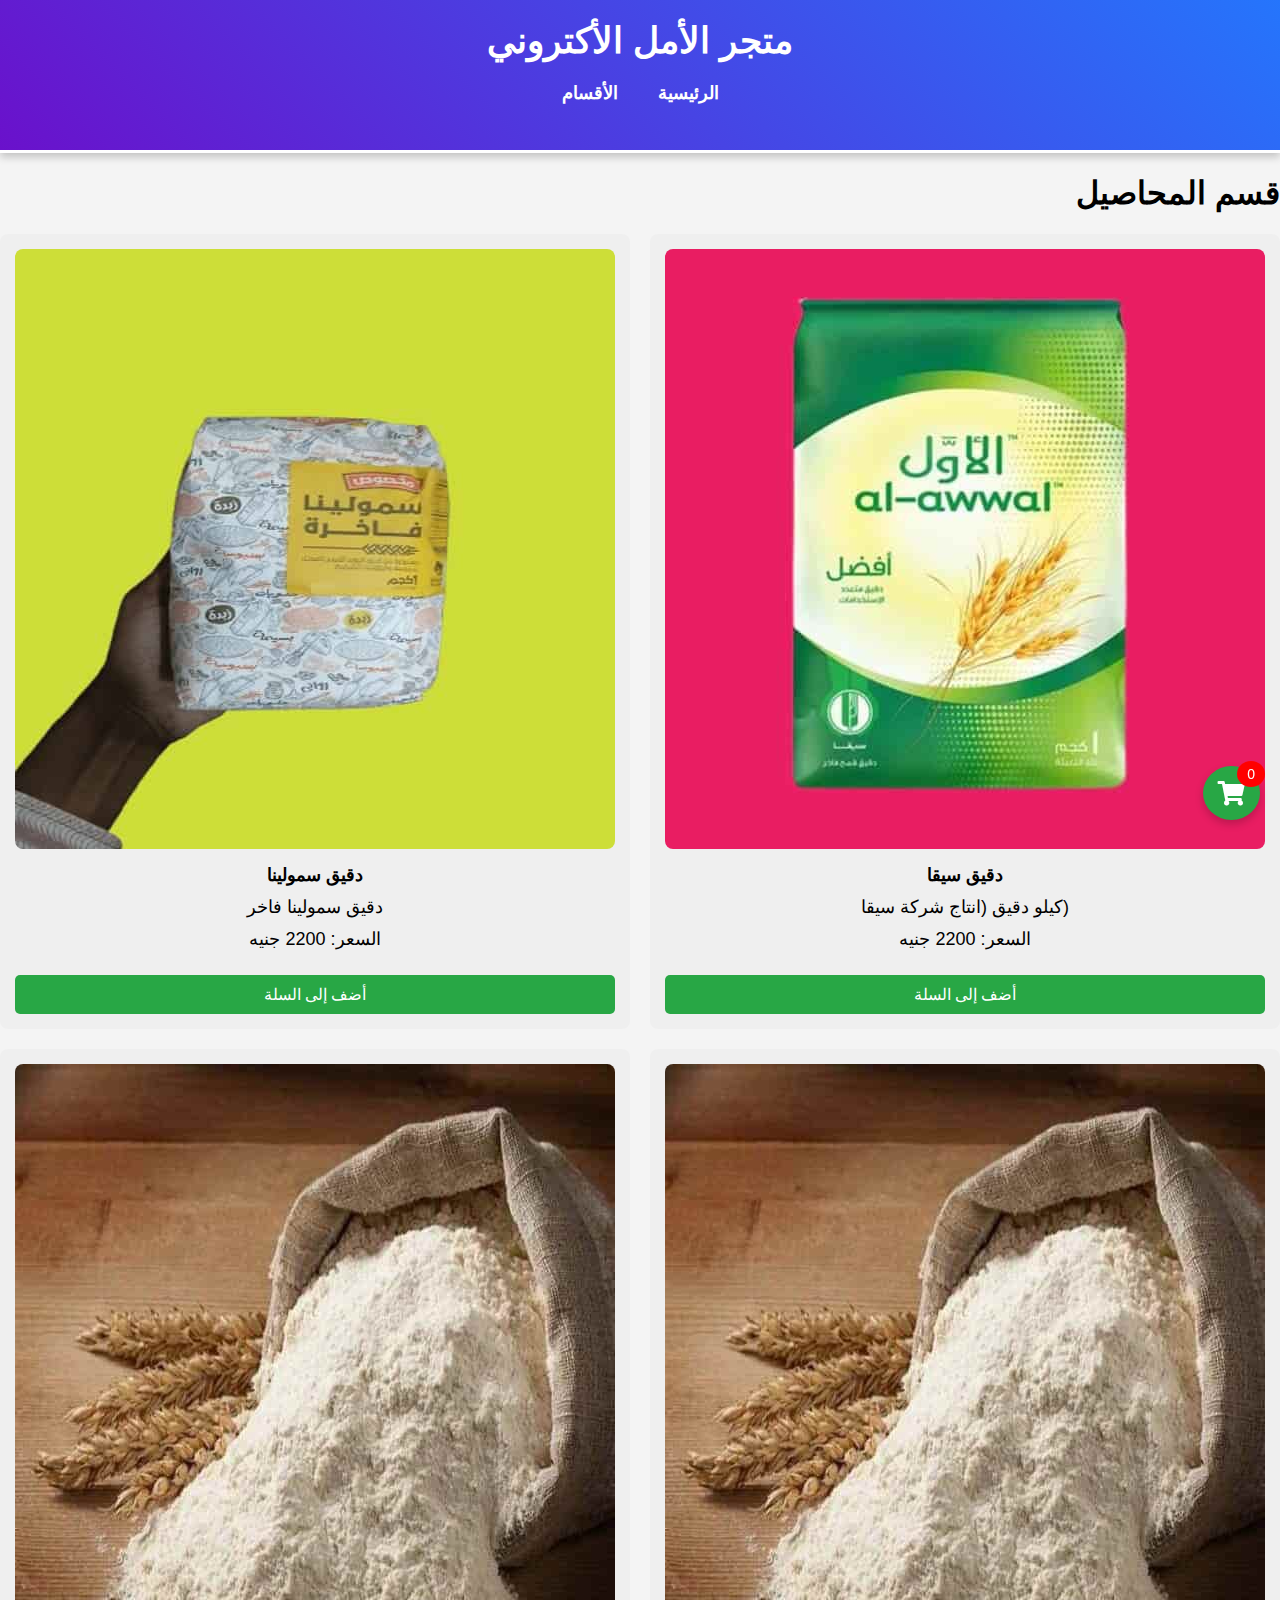
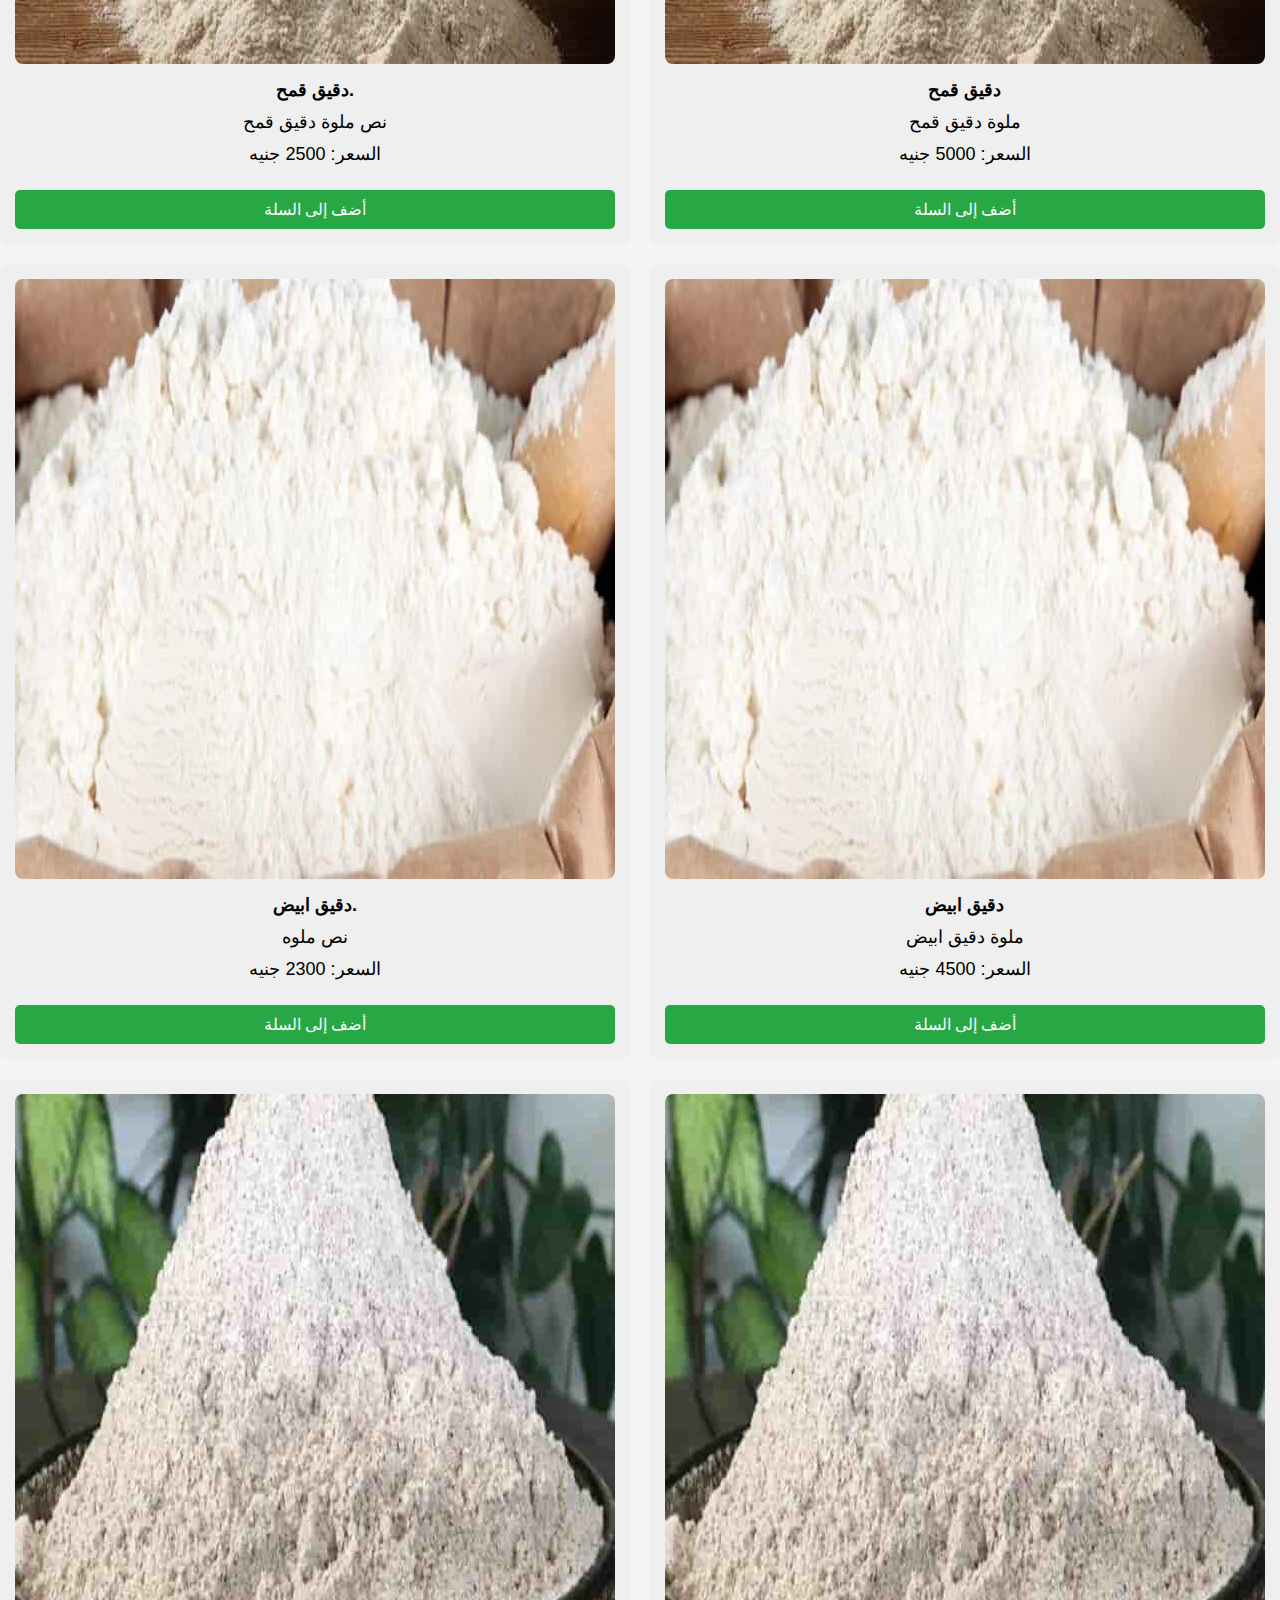
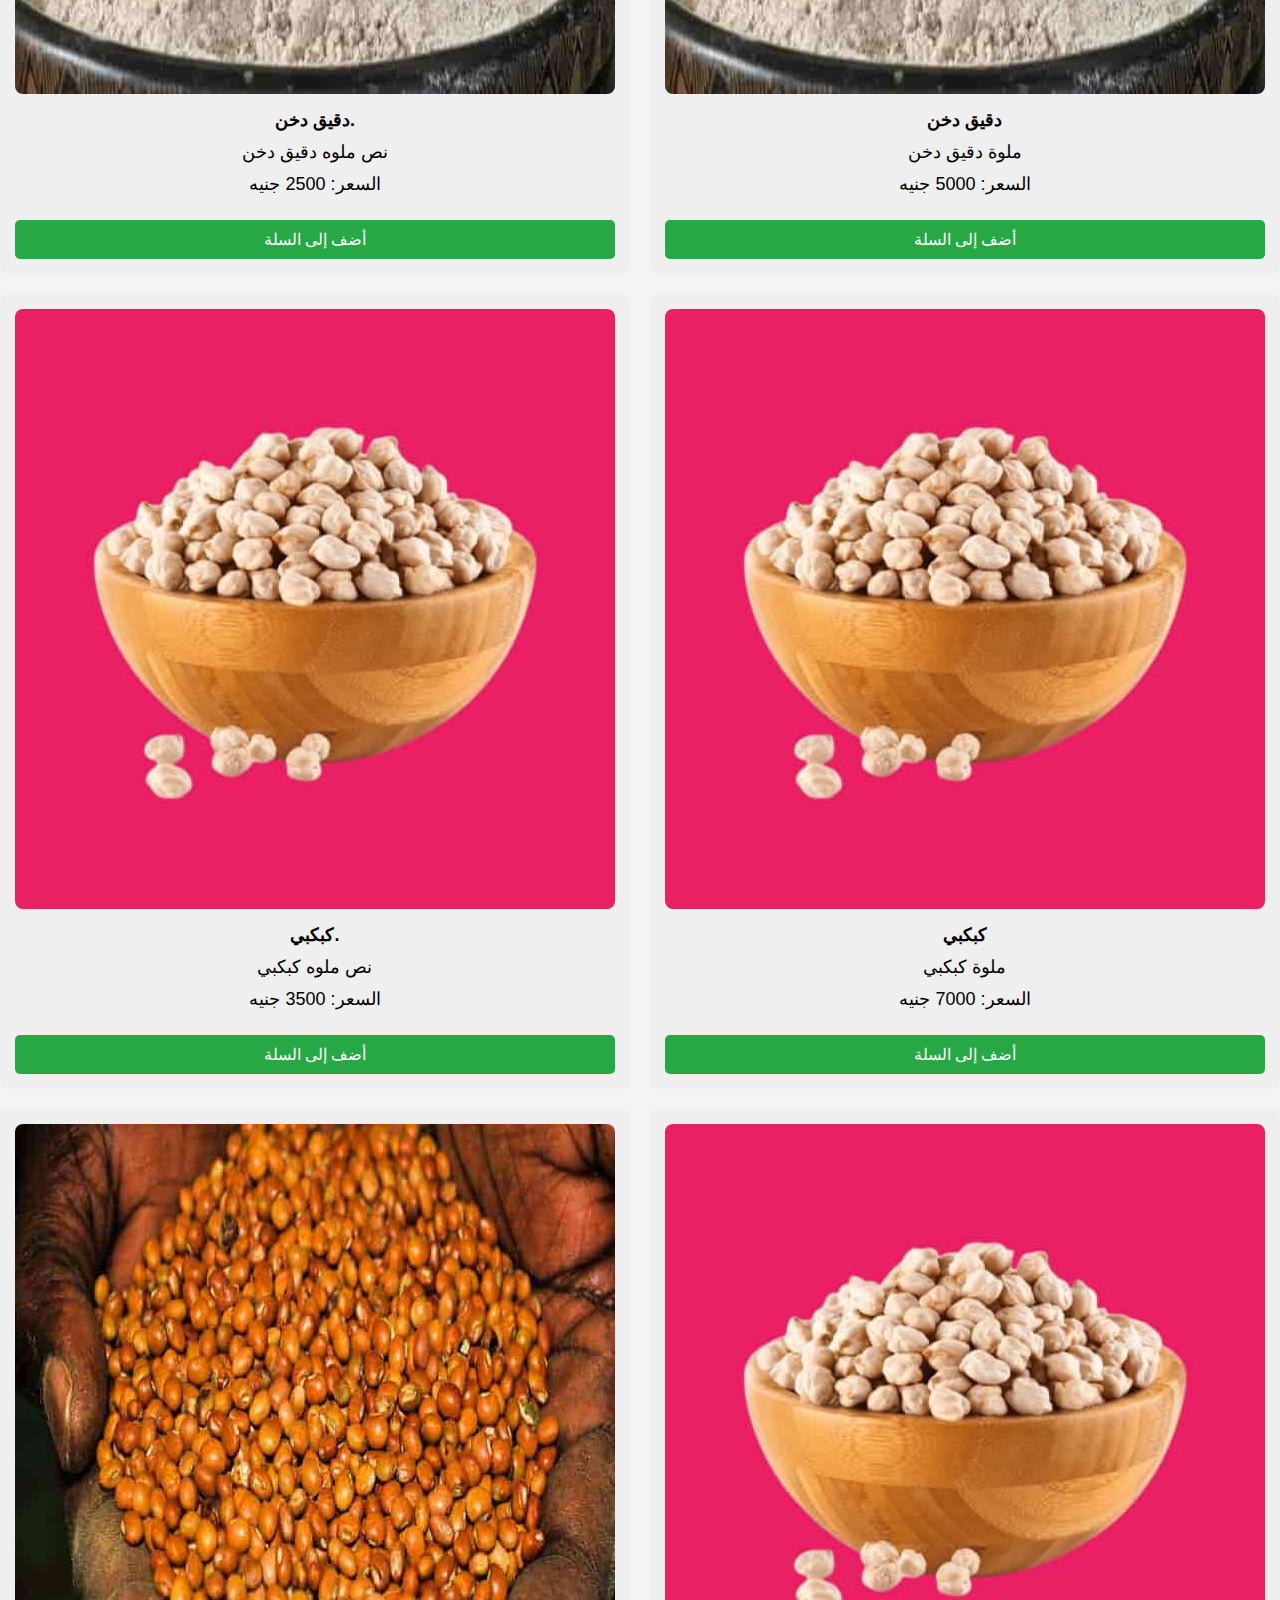
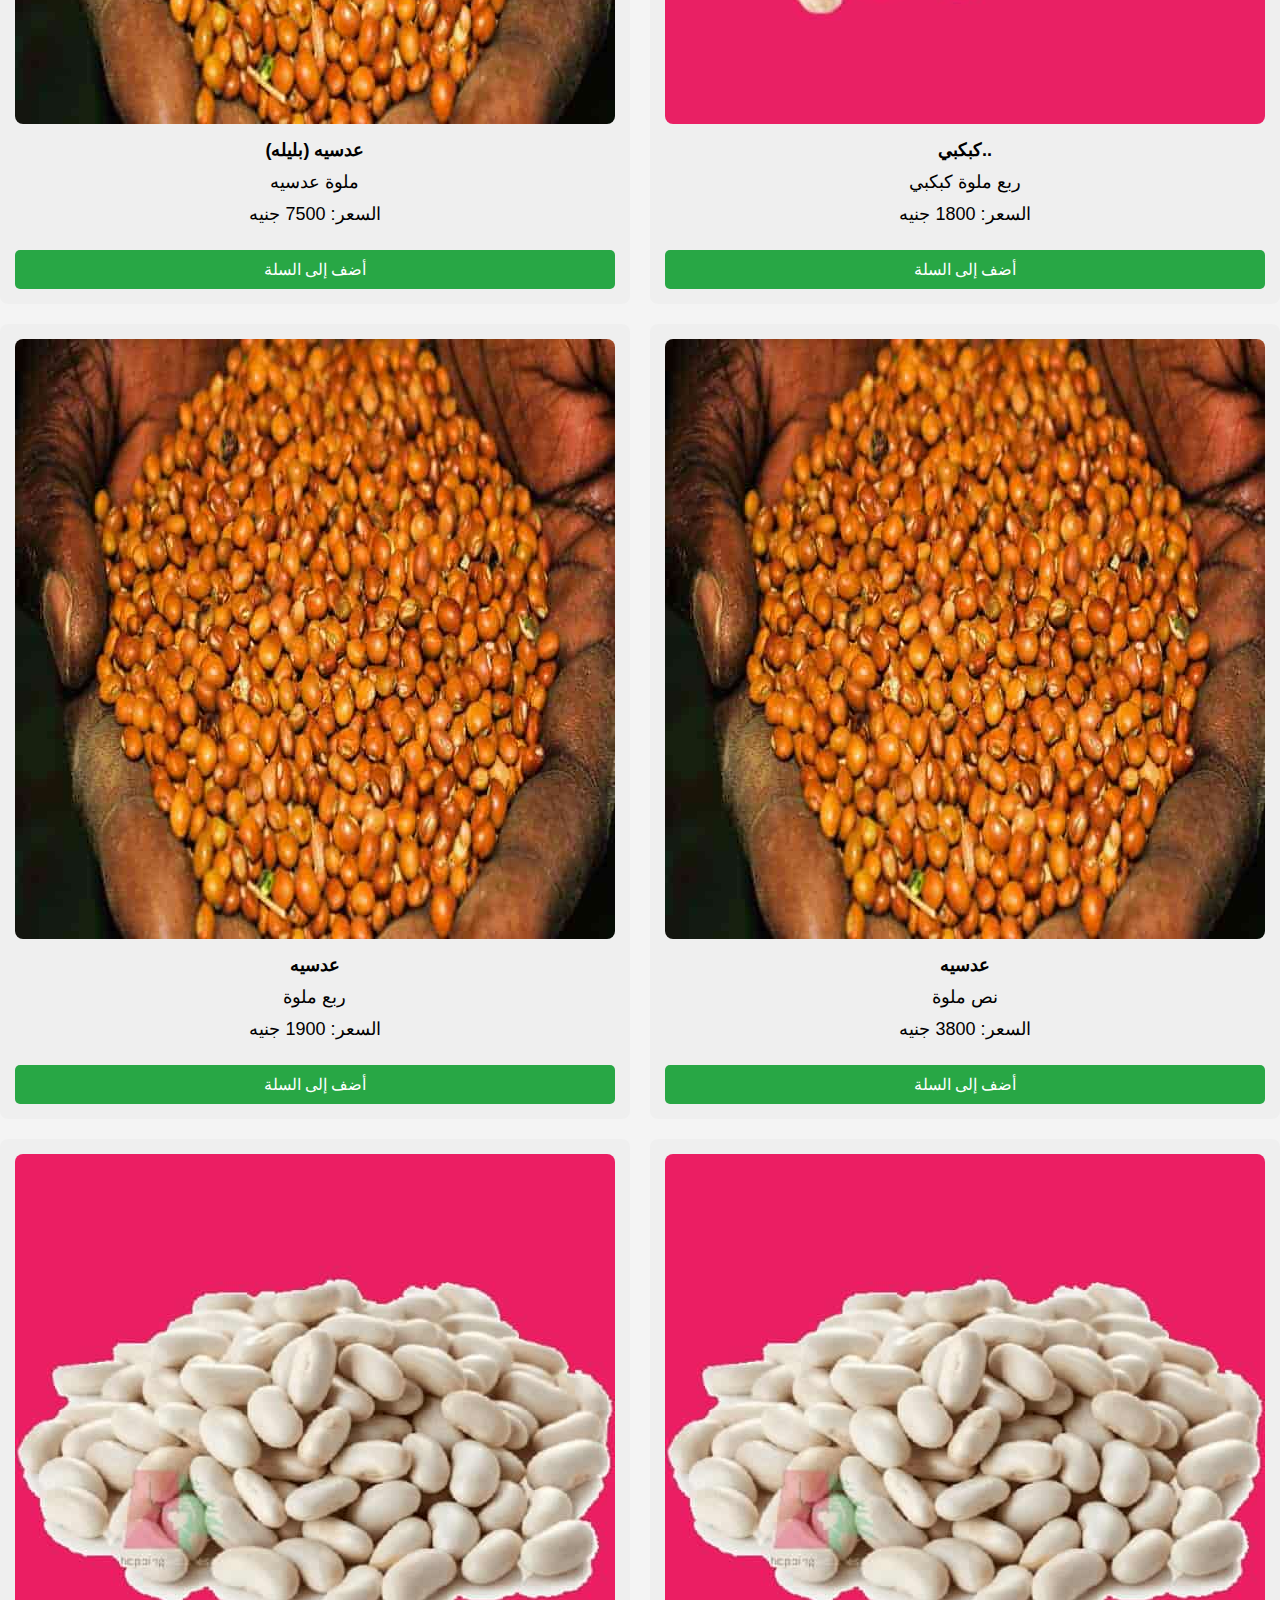
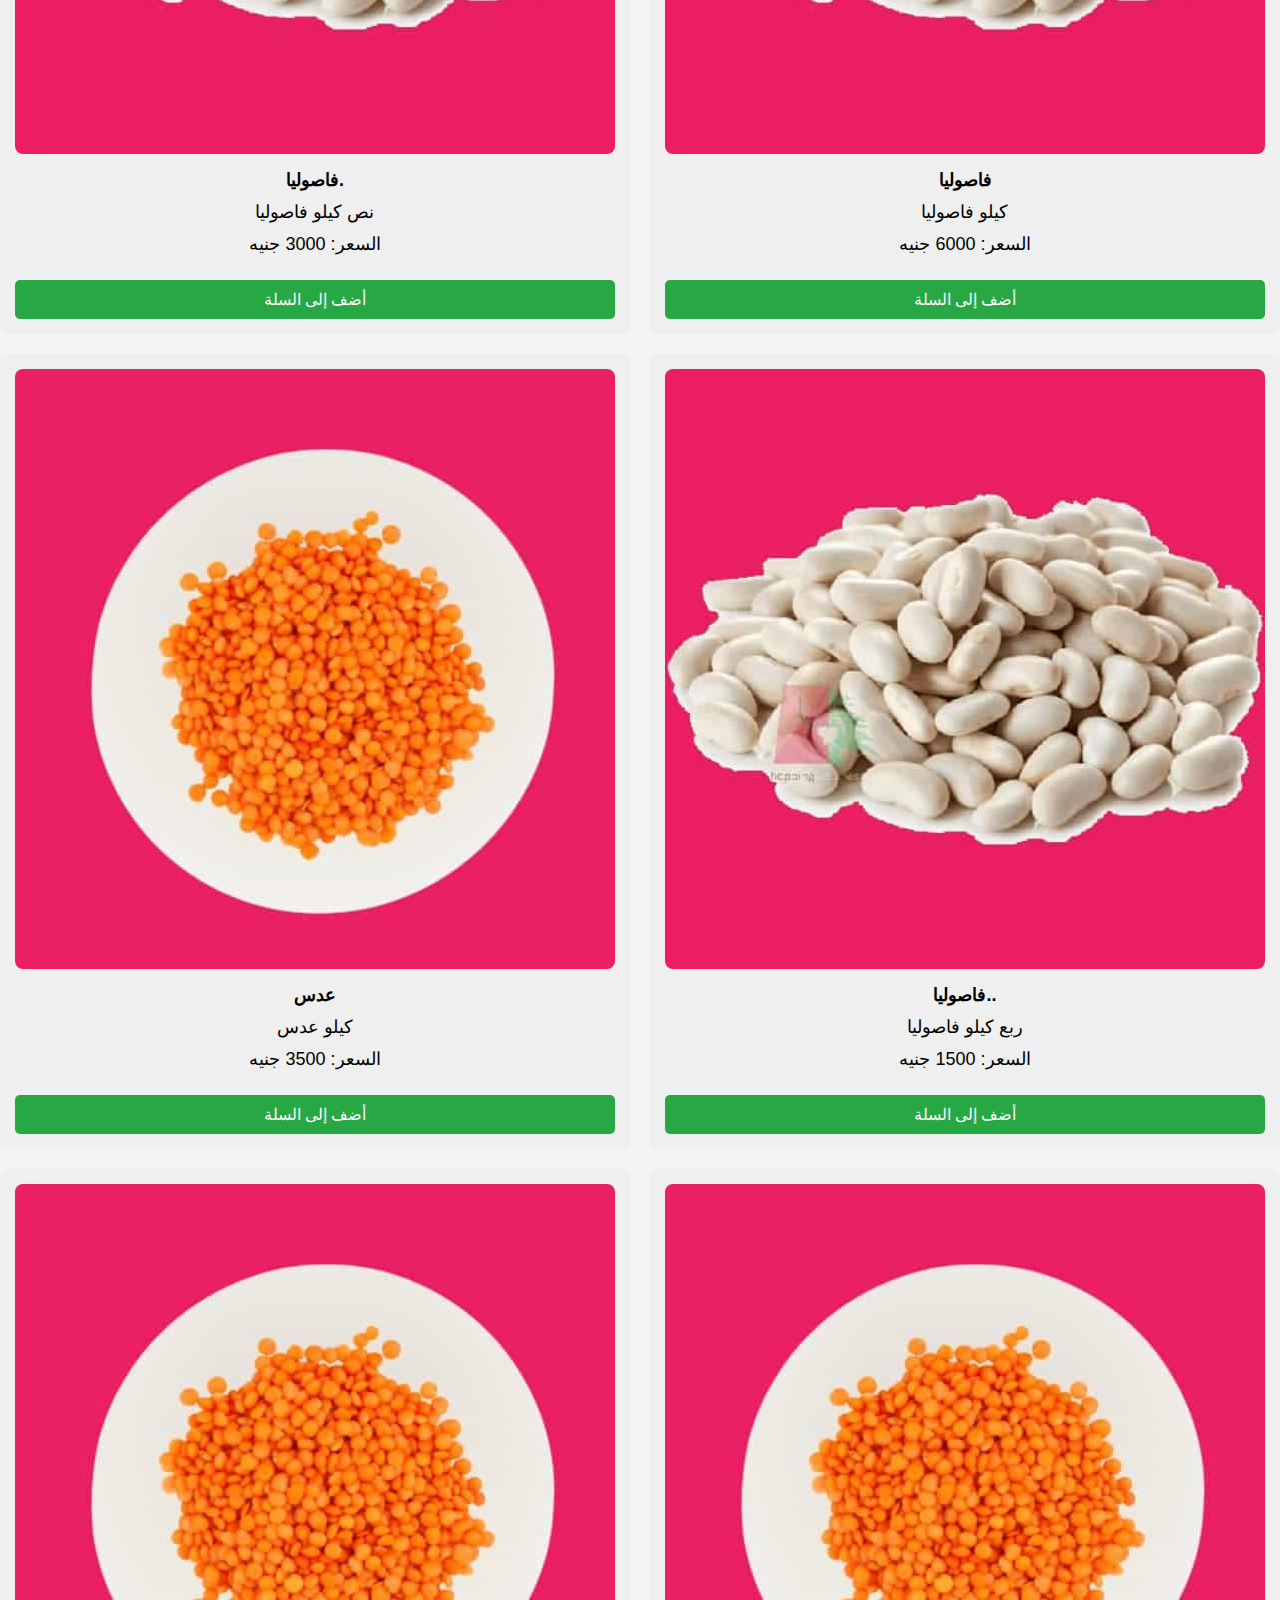
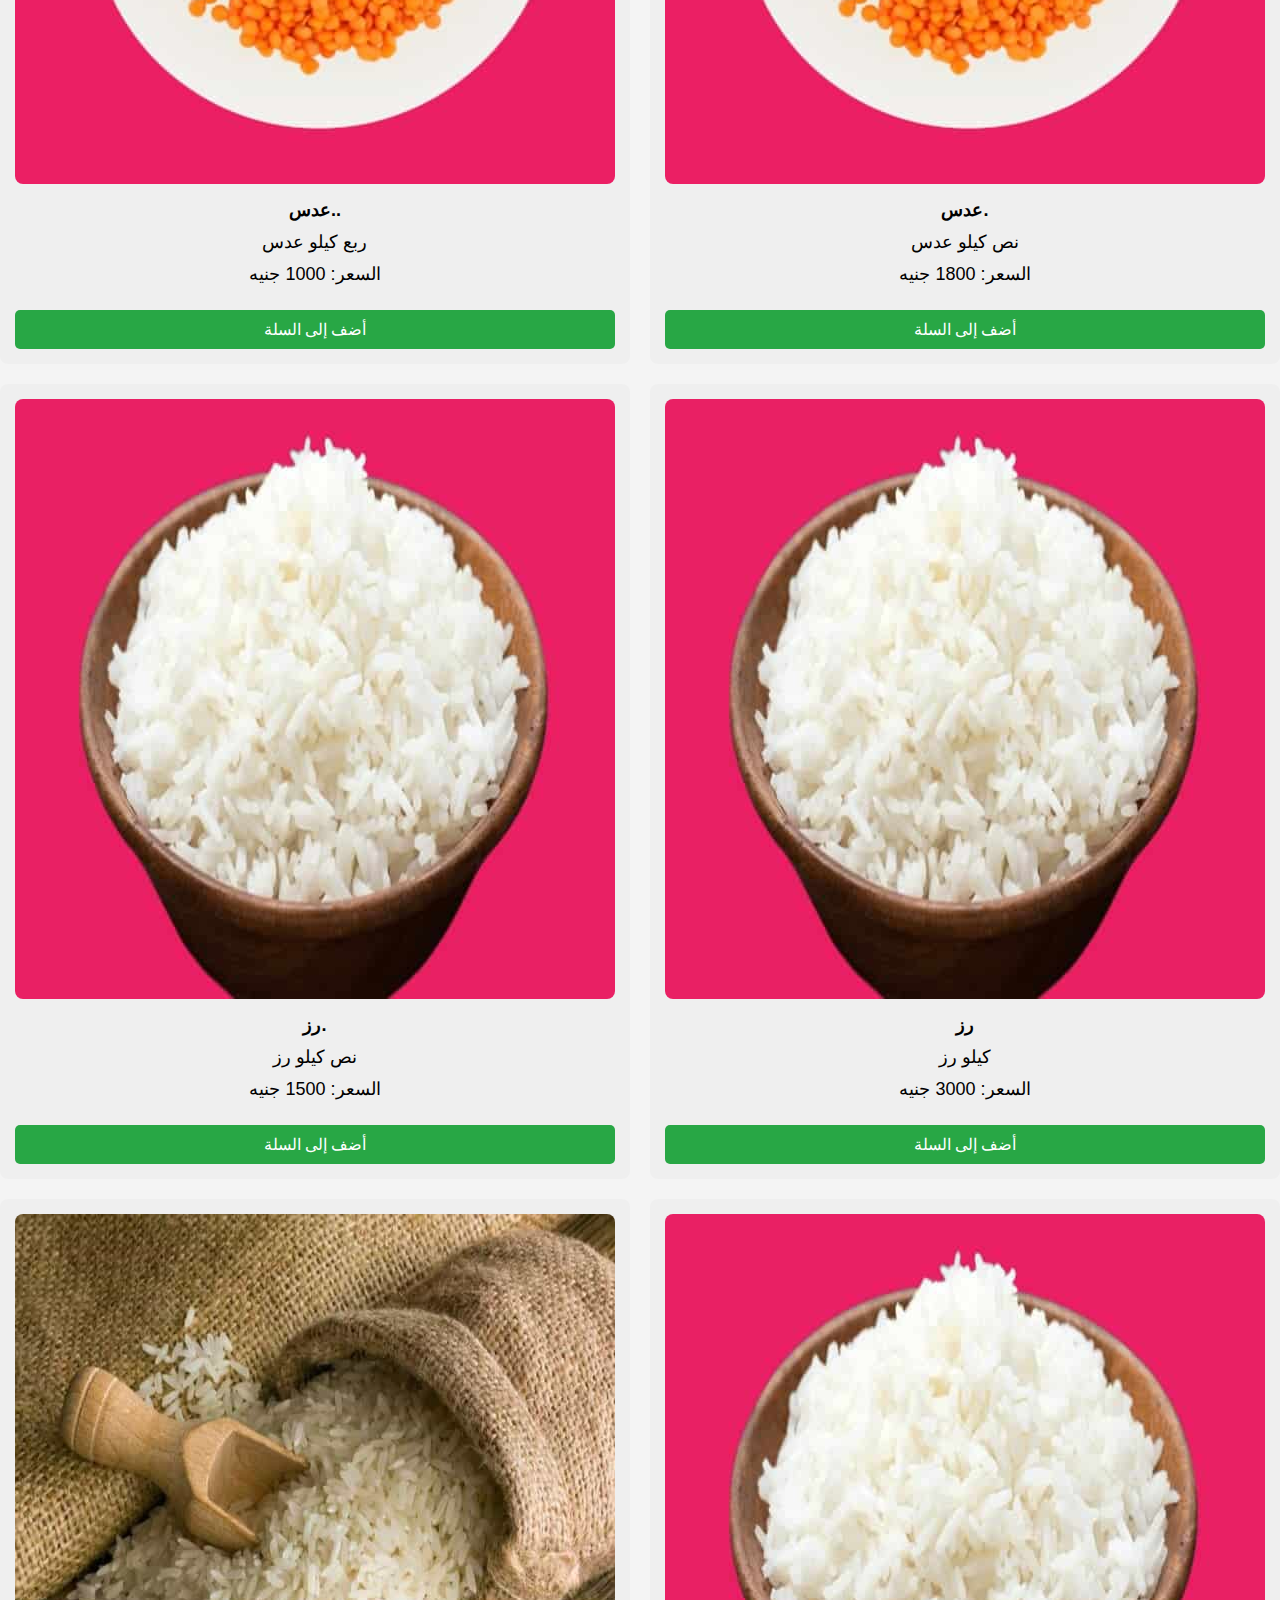
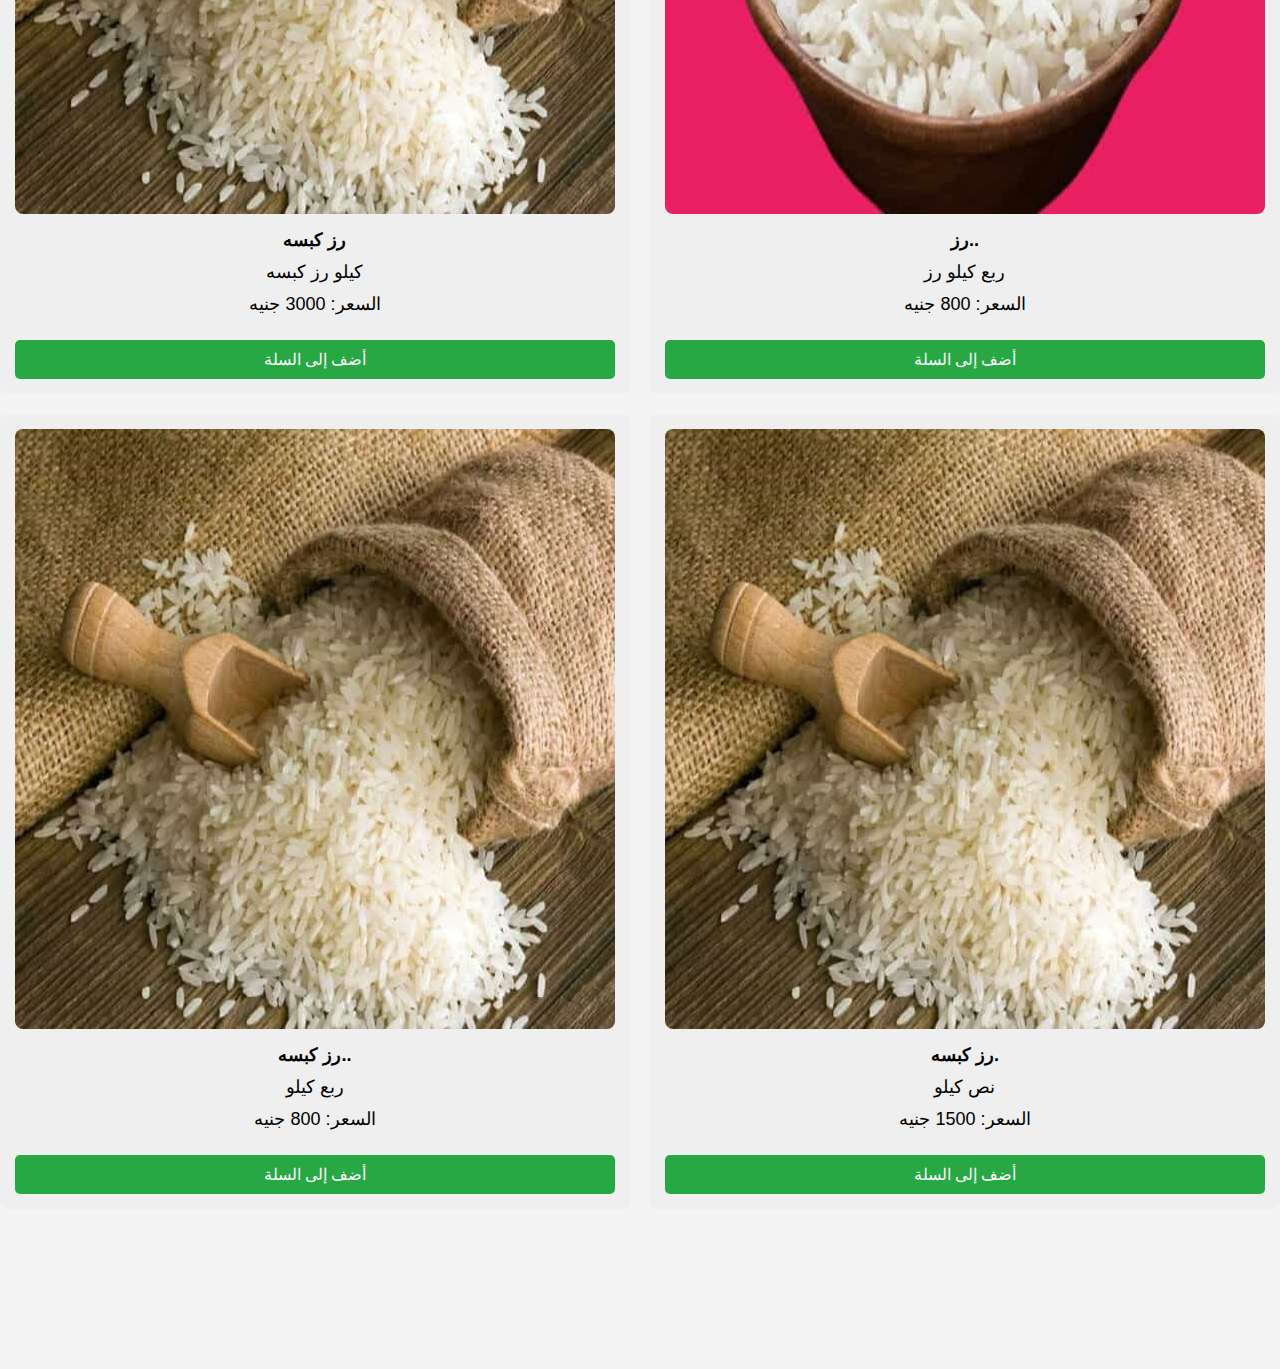
<file: crops.html>
<!DOCTYPE html>
<html lang="ar">
<head>
  <meta charset="UTF-8">
  <meta name="viewport" content="width=device-width, initial-scale=1.0">
  <title>المحاصيل</title>
  <link rel="stylesheet" href="style.css">
  <link rel="stylesheet" href="https://cdnjs.cloudflare.com/ajax/libs/font-awesome/5.15.4/css/all.min.css">
    <link rel="manifest" href="manifest.json">

</head>
<body>
  <header>
    <div class="logo">
      <h1>متجر الأمل الأكتروني</h1>
  </div>
  <nav>
      <ul>
          <li><a href="index.html">الرئيسية</a></li>

<div class="me">
<ul class="menu">
  <li>
      <a href="#" class="">الأقسام</a>
      <ul class="submenu">
          
          <li><a href="meat.html">اللحوم</a></li>
          <li><a href="poultry.html">الدواجن</a></li>
          <li><a href="vegetbol.html">الخضروات</a></li>
          <li><a href="fruit.html">الفواكه</a></li>
          <li><a href="crops.html">المحاصيل</a></li>
          <li><a href="alban.html">منتجات الألبان</a></li>  
          <li><a href="bahar.html">بهارات</a></li>   
          <li><a href="oils.html">الزيوت</a></li>
          <li><a href="juices.html">العصاير</a></li>
          <li><a href="end.html">منتجات غذائيه</a></li>
          <li><a href="food.html">الأطعمة</a></li>
          <li><a href="kitchenware.html">الأواني المنزليه</a></li>
          
      </ul>
  </li>
</div>
</ul>
  
</li>
</ul>
</nav>
  </header>
  <main>
    <h1>قسم المحاصيل</h1>
    <div class="product-list">
      <!-- سيتم عرض المنتجات الخاصة بالأطعمة هنا -->
    </div>
  </main>
  <section class="bhb">
    <script src="crops.js"></script>
  </section>
  
  
  
  <!-- إضافة قسم الصور أسفل الموقع -->
    <!-- أيقونة السلة العائمة -->
    <div id="cart-icon">
        <a href="cart.html">
            <i class="fas fa-shopping-cart"></i>
            <span id="cart-count">0</span>
        </a>
    </div>
</body>
</html>
</file>
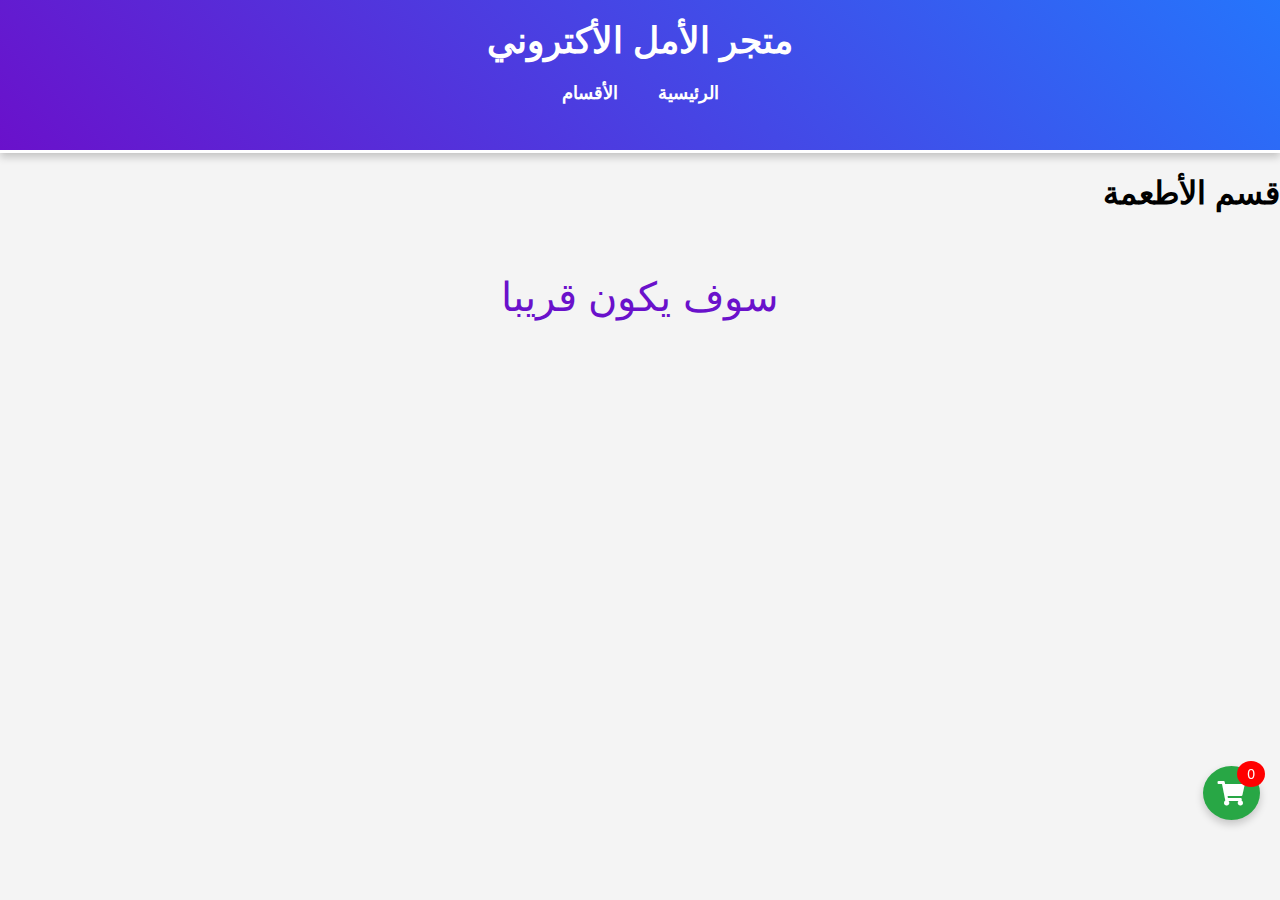
<file: food.html>
<!DOCTYPE html>
<html lang="ar">
<head>
  <meta charset="UTF-8">
  <meta name="viewport" content="width=device-width, initial-scale=1.0">
  <title>الأطعمة</title>
  <link rel="stylesheet" href="style.css">
  <link rel="stylesheet" href="https://cdnjs.cloudflare.com/ajax/libs/font-awesome/5.15.4/css/all.min.css">
    <link rel="manifest" href="manifest.json">

</head>
<body>
  <header>
    
    <div class="logo">
      <h1>متجر الأمل الأكتروني</h1>
  </div>
  <nav>
      <ul>
          <li><a href="index.html">الرئيسية</a></li>

<div class="me">
<ul class="menu">
  <li>
      <a href="#" class="">الأقسام</a>
      <ul class="submenu">
          
        
          <li><a href="meat.html">اللحوم</a></li>
          <li><a href="poultry.html">الدواجن</a></li>
          <li><a href="vegetbol.html">الخضروات</a></li>
          <li><a href="fruit.html">الفواكه</a></li>
          <li><a href="crops.html">المحاصيل</a></li>
          <li><a href="alban.html">منتجات الألبان</a></li>  
          <li><a href="bahar.html">بهارات</a></li>   
          <li><a href="oils.html">الزيوت</a></li>
          <li><a href="juices.html">العصاير</a></li>
          <li><a href="end.html">منتجات غذائيه</a></li>
          <li><a href="food.html">الأطعمة</a></li>
          <li><a href="kitchenware.html">الأواني المنزليه</a></li>
          
      </ul>
  </li>
</div>
</ul>
  
</li>
</ul>
</nav>
  </header>
  <main>
    <h1>قسم الأطعمة</h1>
    <div class="product-list">
      <!-- سيتم عرض المنتجات الخاصة بالأطعمة هنا -->
    </div>
  </main>
  <section class="bhb">
    سوف يكون قريبا
  </section>
  
 <!-- <script src="food.js"></script>-->
  
  <!-- إضافة قسم الصور أسفل الموقع -->
    <!-- أيقونة السلة العائمة -->
    <div id="cart-icon">
        <a href="cart.html">
            <i class="fas fa-shopping-cart"></i>
            <span id="cart-count">0</span>
        </a>
    </div>
</body>
</html>
</file>
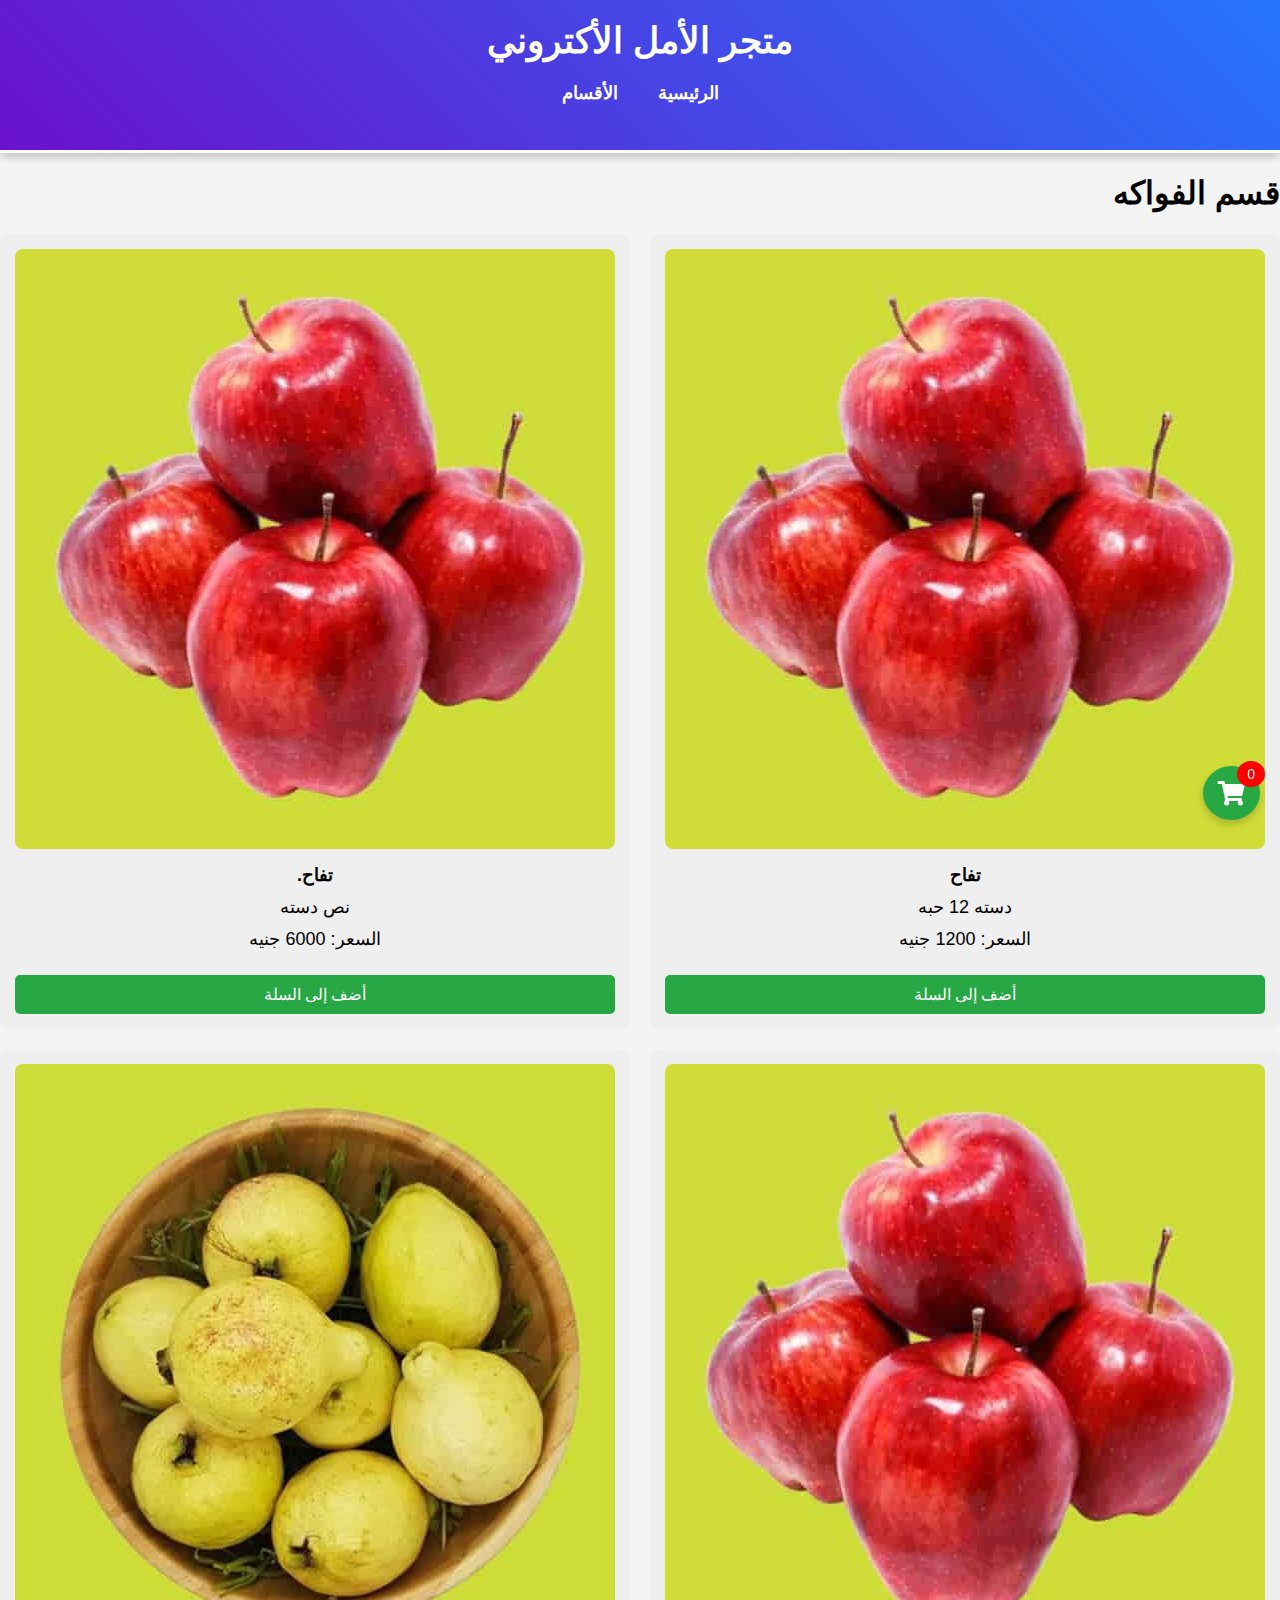
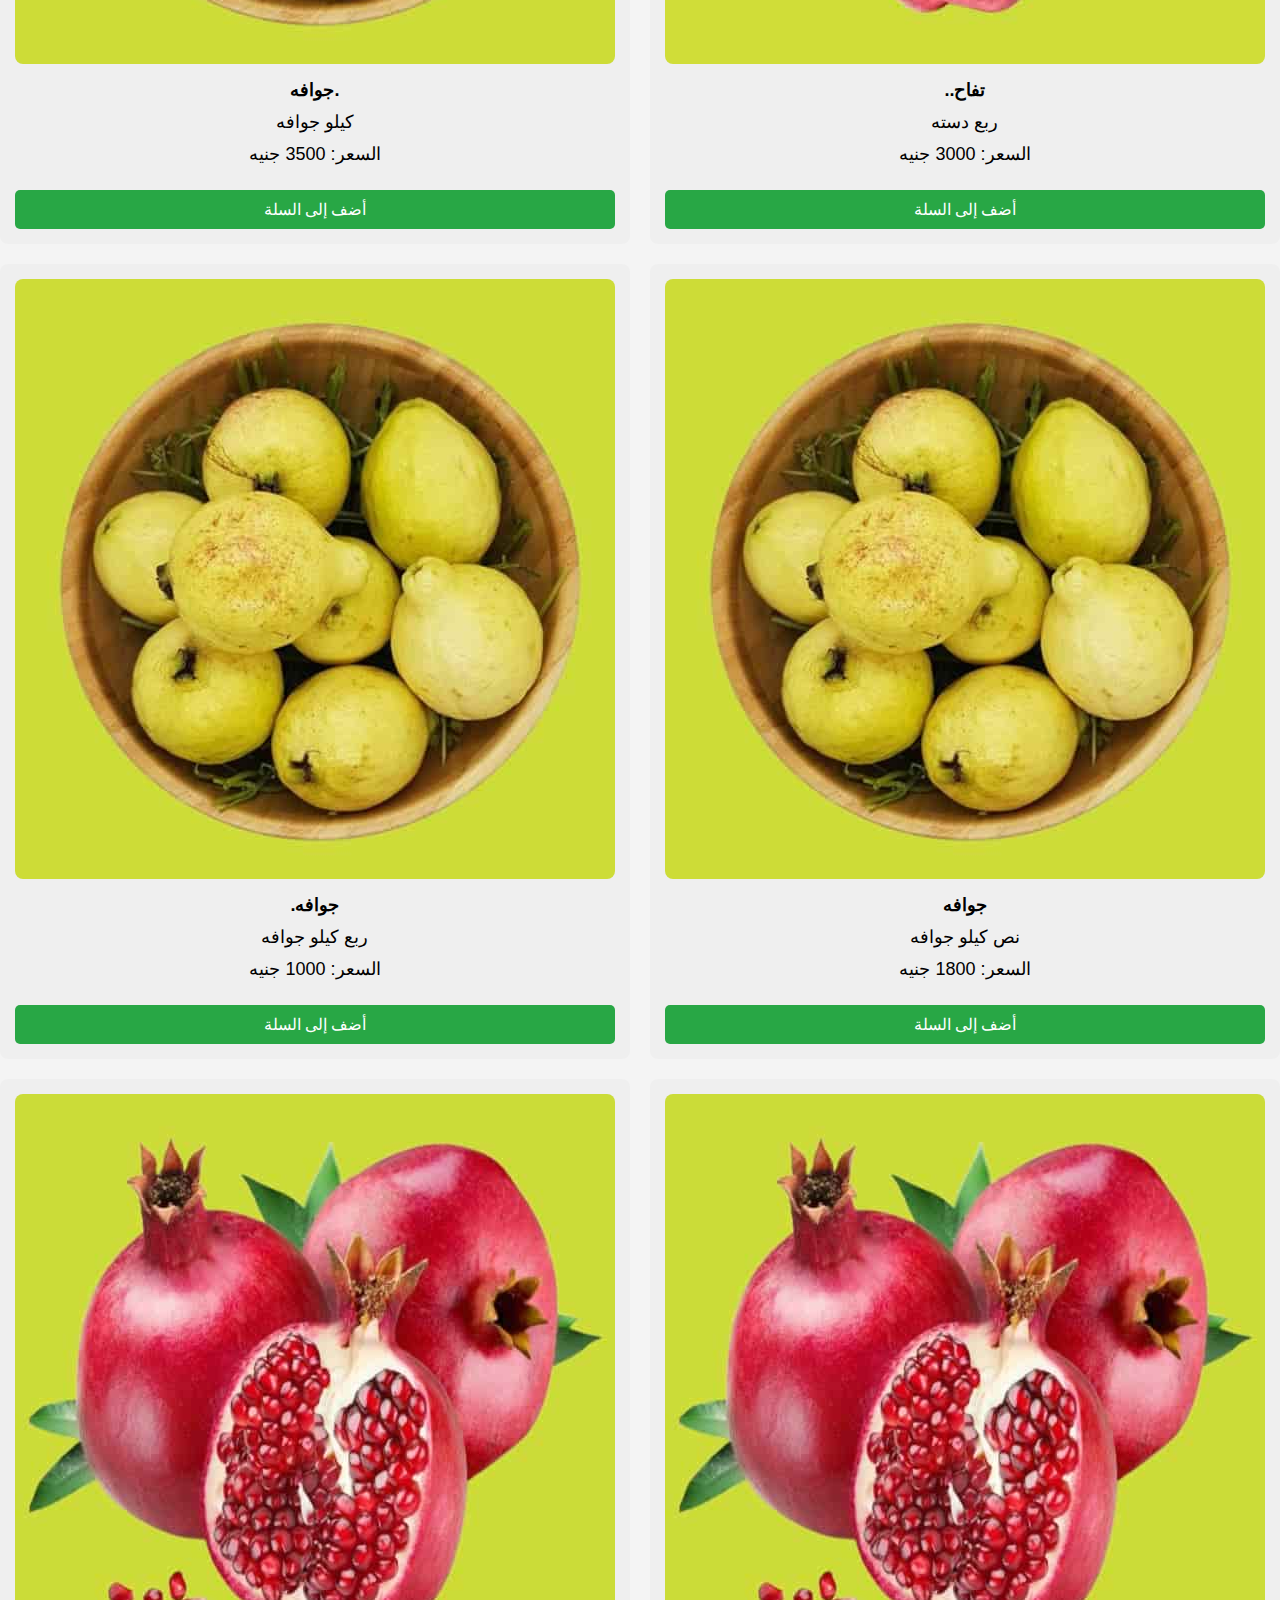
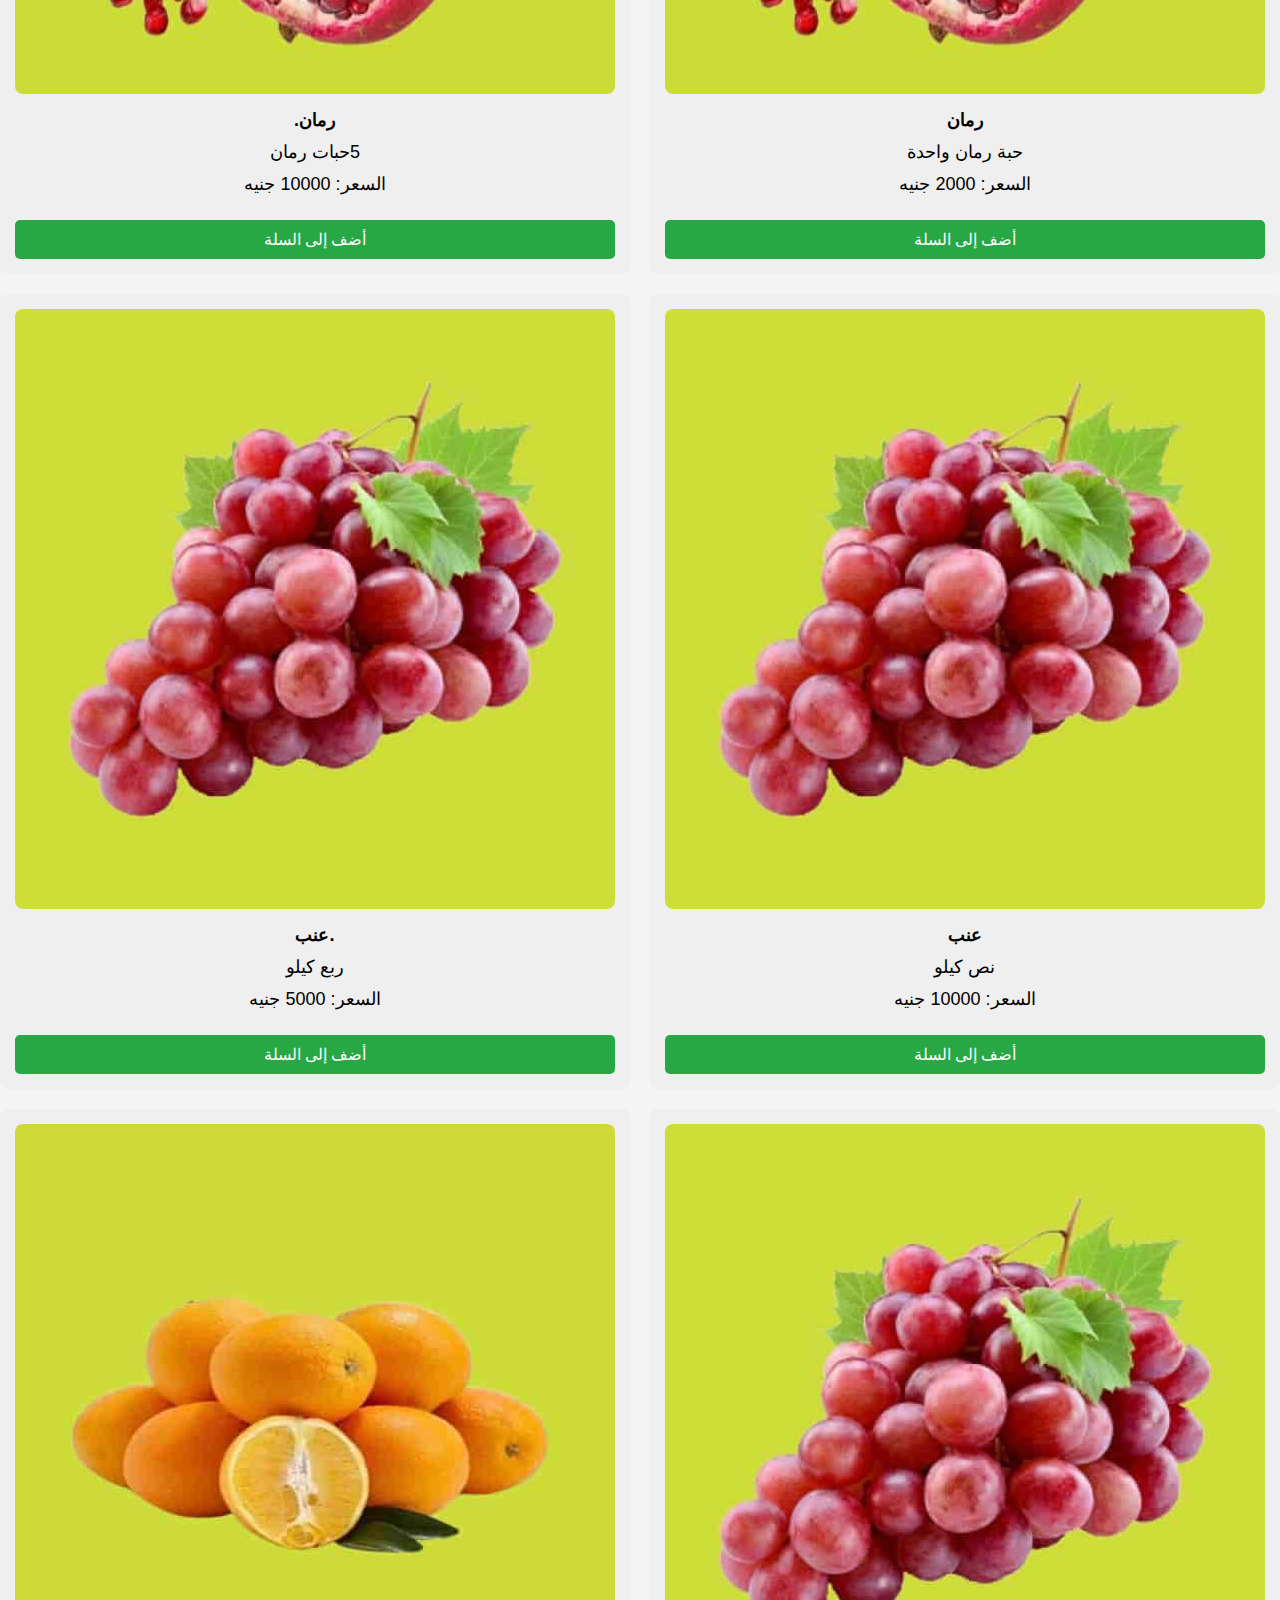
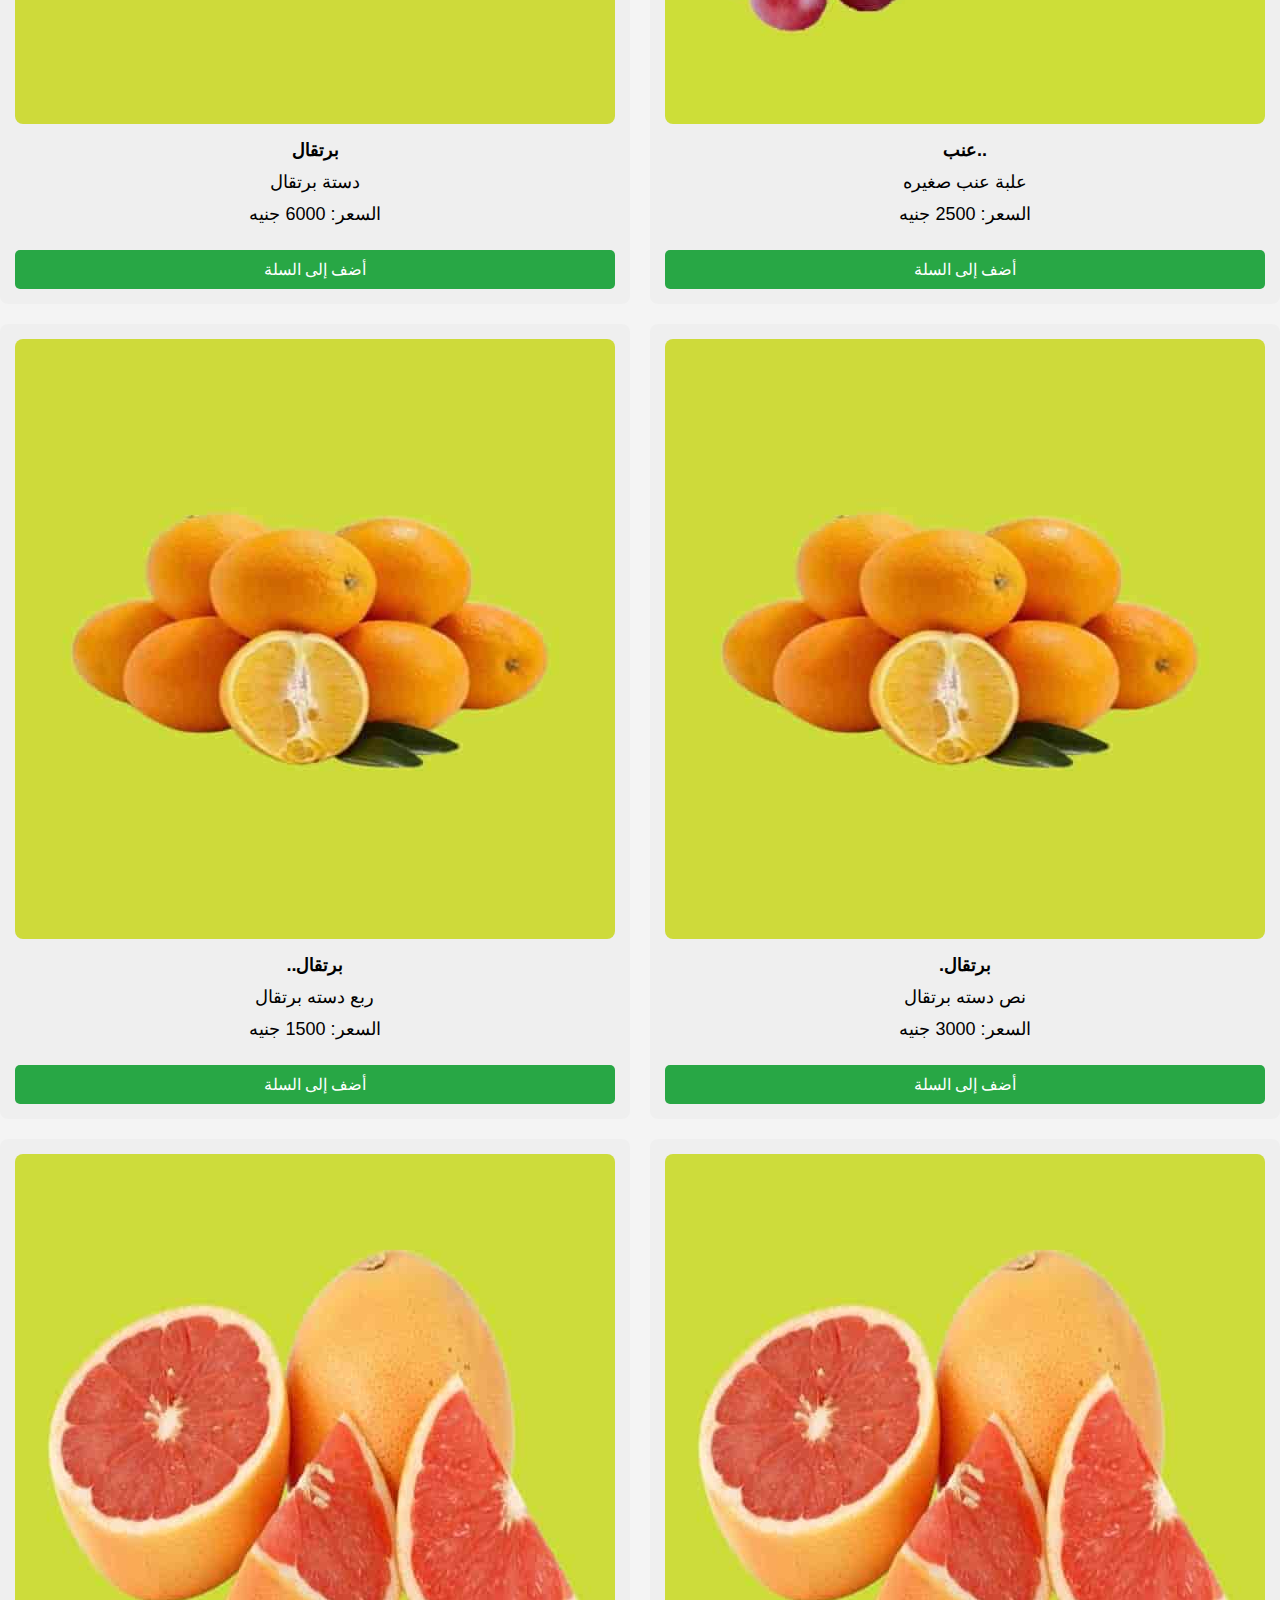
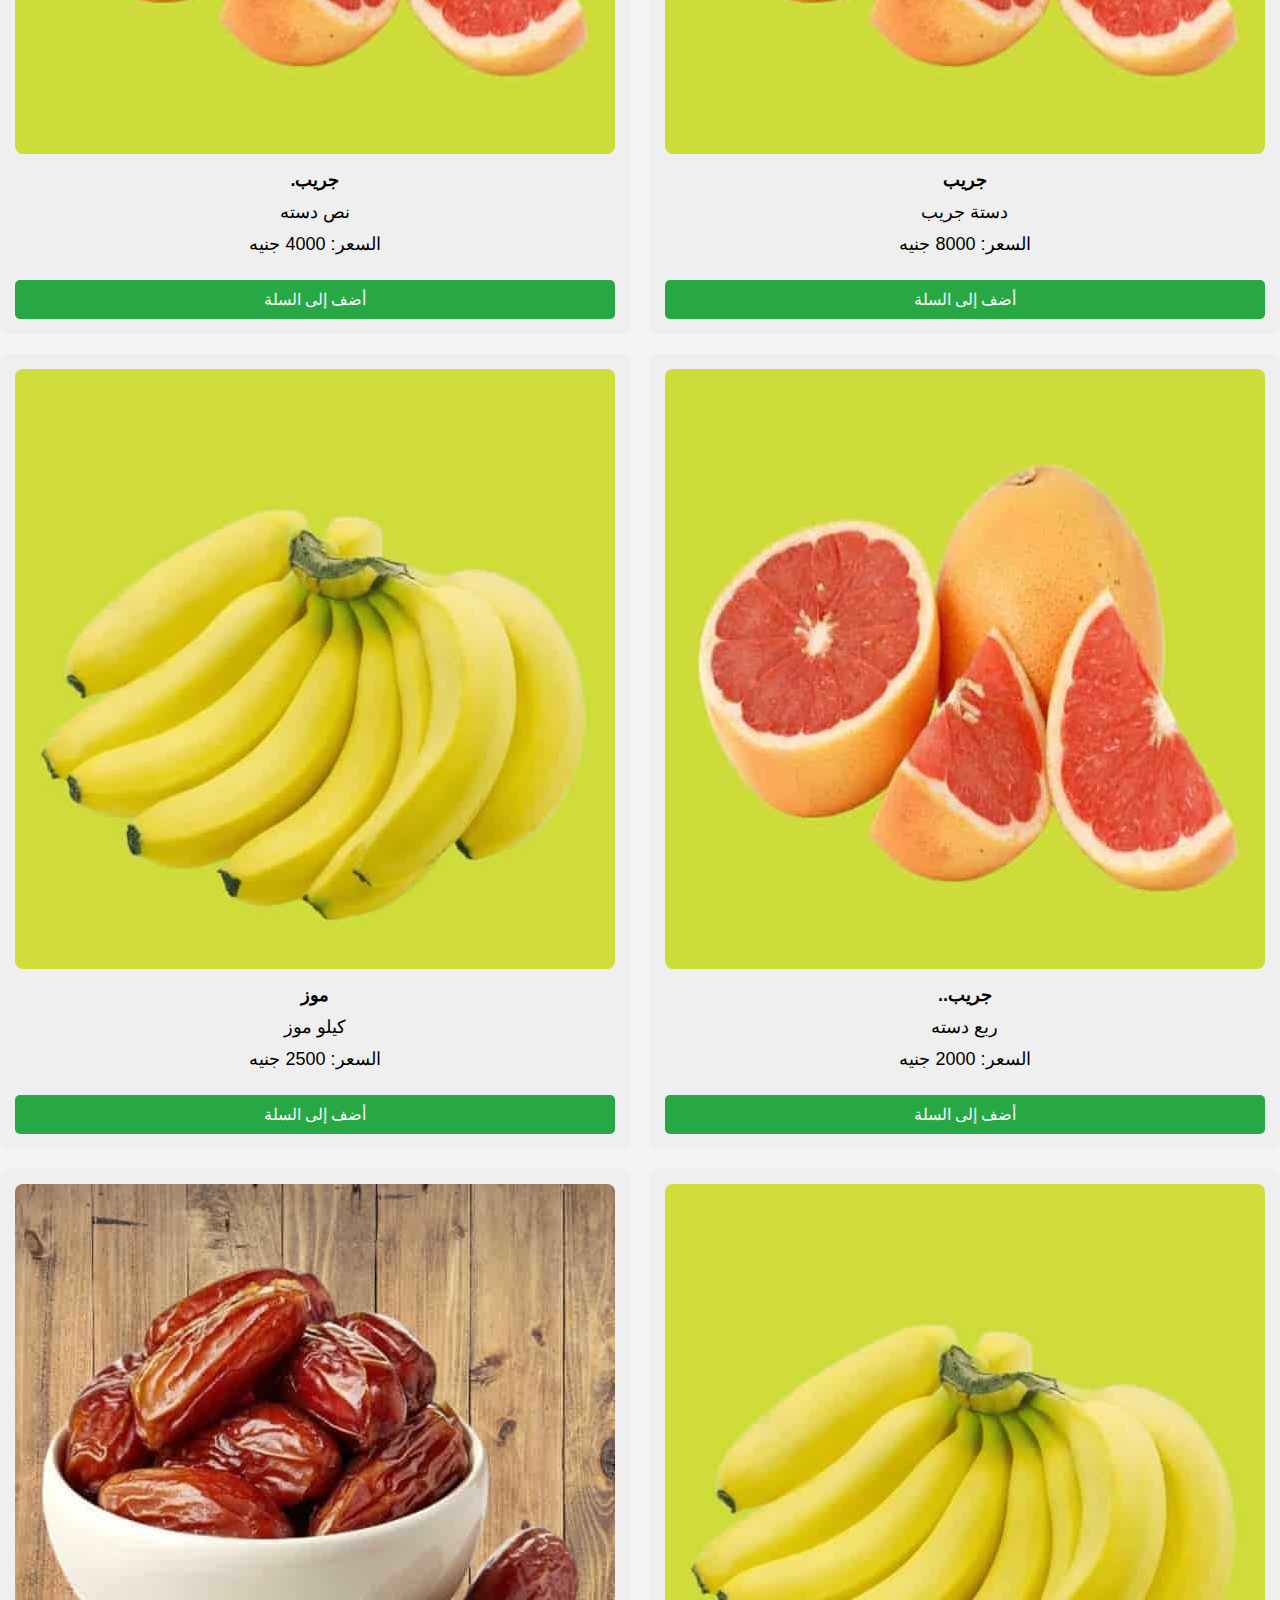
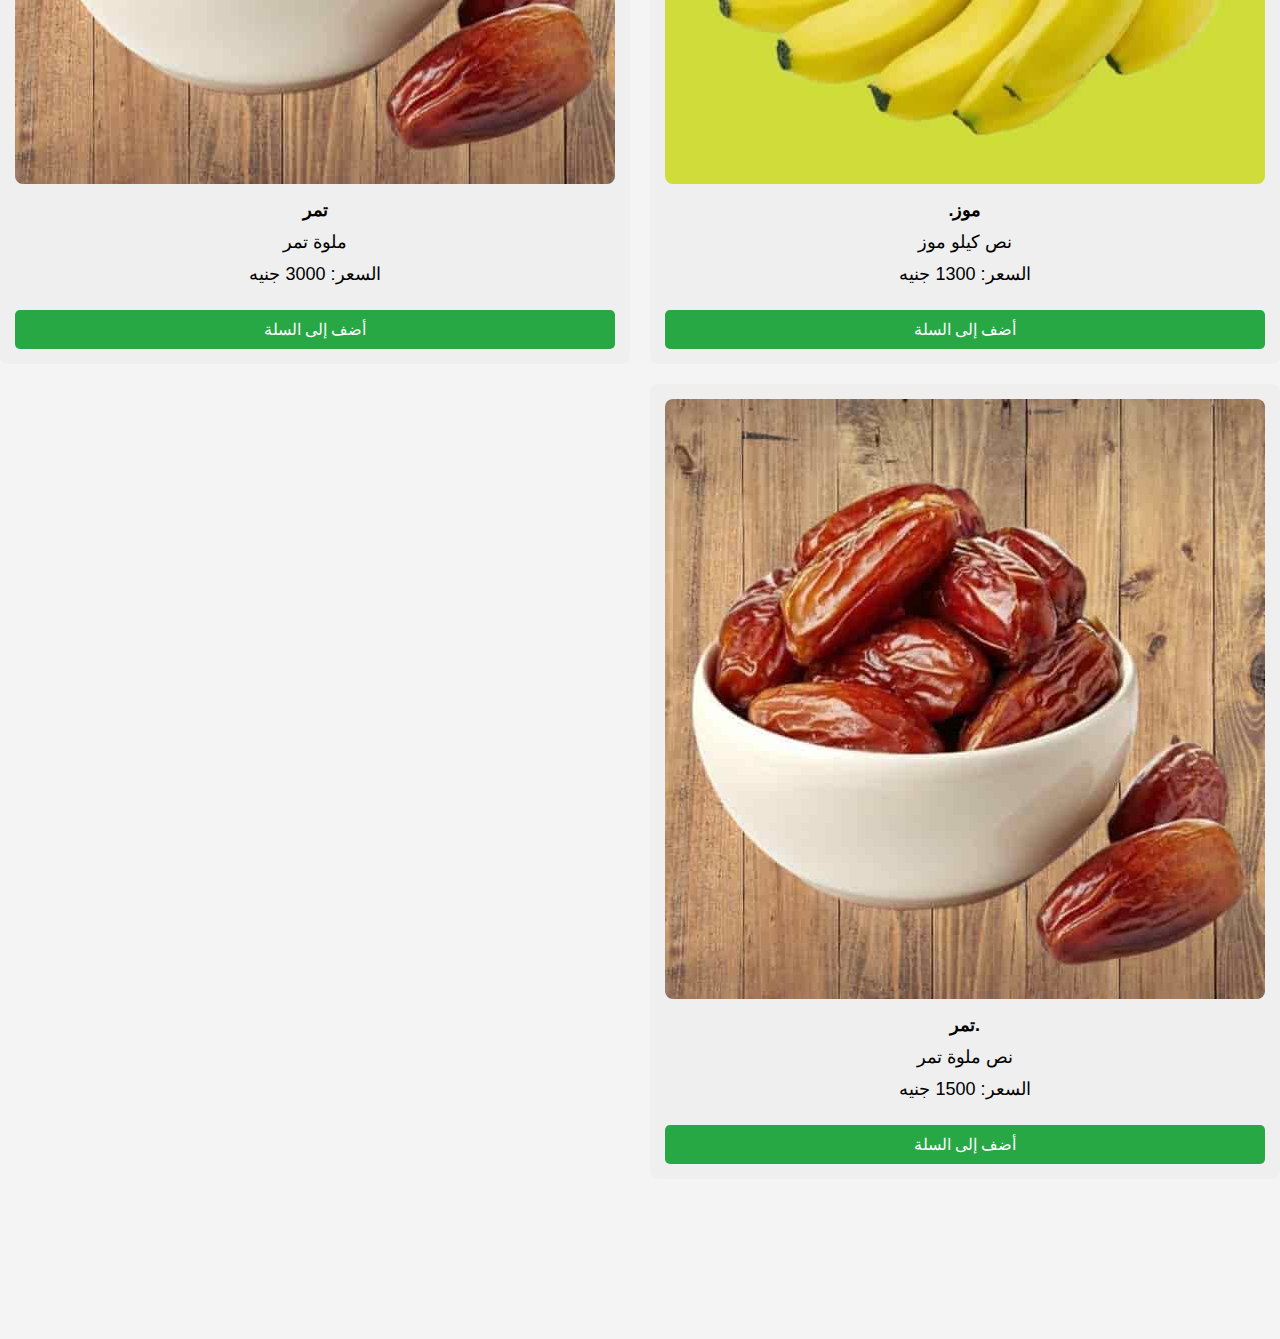
<file: fruit.html>
<!DOCTYPE html>
<html lang="ar">
<head>
  <meta charset="UTF-8">
  <meta name="viewport" content="width=device-width, initial-scale=1.0">
  <title>الأطعمة</title>
  <link rel="stylesheet" href="style.css">
  <link rel="stylesheet" href="https://cdnjs.cloudflare.com/ajax/libs/font-awesome/5.15.4/css/all.min.css">
    <link rel="manifest" href="manifest.json">

</head>
<body>
  <header>
    <div class="logo">
      <h1>متجر الأمل الأكتروني</h1>
  </div>
  <nav>
      <ul>
          <li><a href="index.html">الرئيسية</a></li>

<div class="me">
<ul class="menu">
  <li>
      <a href="#" class="">الأقسام</a>
      <ul class="submenu">
         
          <li><a href="meat.html">اللحوم</a></li>
          <li><a href="poultry.html">الدواجن</a></li>
          <li><a href="vegetbol.html">الخضروات</a></li>
          <li><a href="fruit.html">الفواكه</a></li>
          <li><a href="crops.html">المحاصيل</a></li>
          <li><a href="alban.html">منتجات الألبان</a></li>  
          <li><a href="bahar.html">بهارات</a></li>   
          <li><a href="oils.html">الزيوت</a></li>
          <li><a href="juices.html">العصاير</a></li>
          <li><a href="end.html">منتجات غذائيه</a></li>
         <li><a href="food.html">الأطعمة</a></li>
          <li><a href="kitchenware.html">الأواني المنزليه</a></li>
          
      </ul>
  </li>
</div>
</ul>
  
</li>
</ul>
</nav>
  </header>
  <main>
    <h1>قسم الفواكه</h1>
    <div class="product-list">
      <!-- سيتم عرض المنتجات الخاصة بالأطعمة هنا -->
    </div>
  </main>
  <section class="bhb">
    <script src="fruit.js"></script>
  </section>
  
  
  
  <!-- إضافة قسم الصور أسفل الموقع -->
    <!-- أيقونة السلة العائمة -->
    <div id="cart-icon">
        <a href="cart.html">
            <i class="fas fa-shopping-cart"></i>
            <span id="cart-count">0</span>
        </a>
    </div>
</body>
</html>
</file>
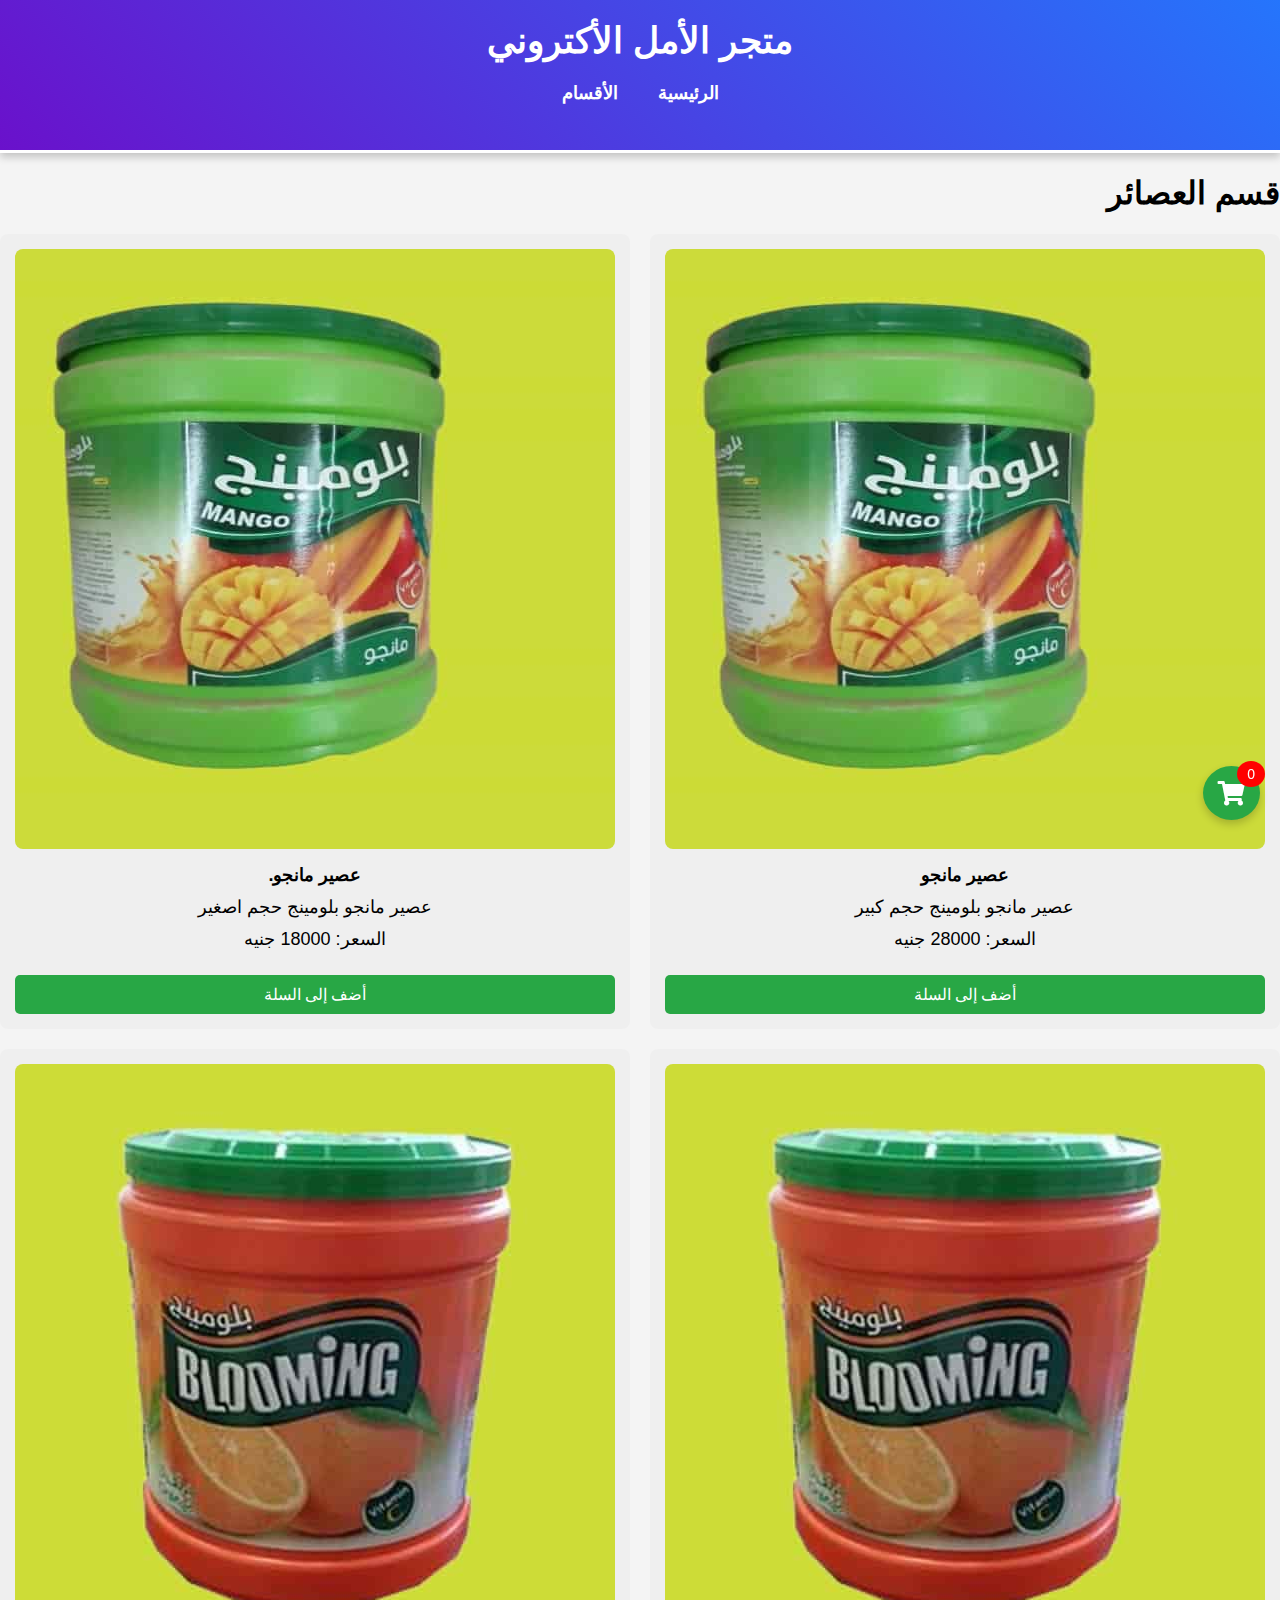
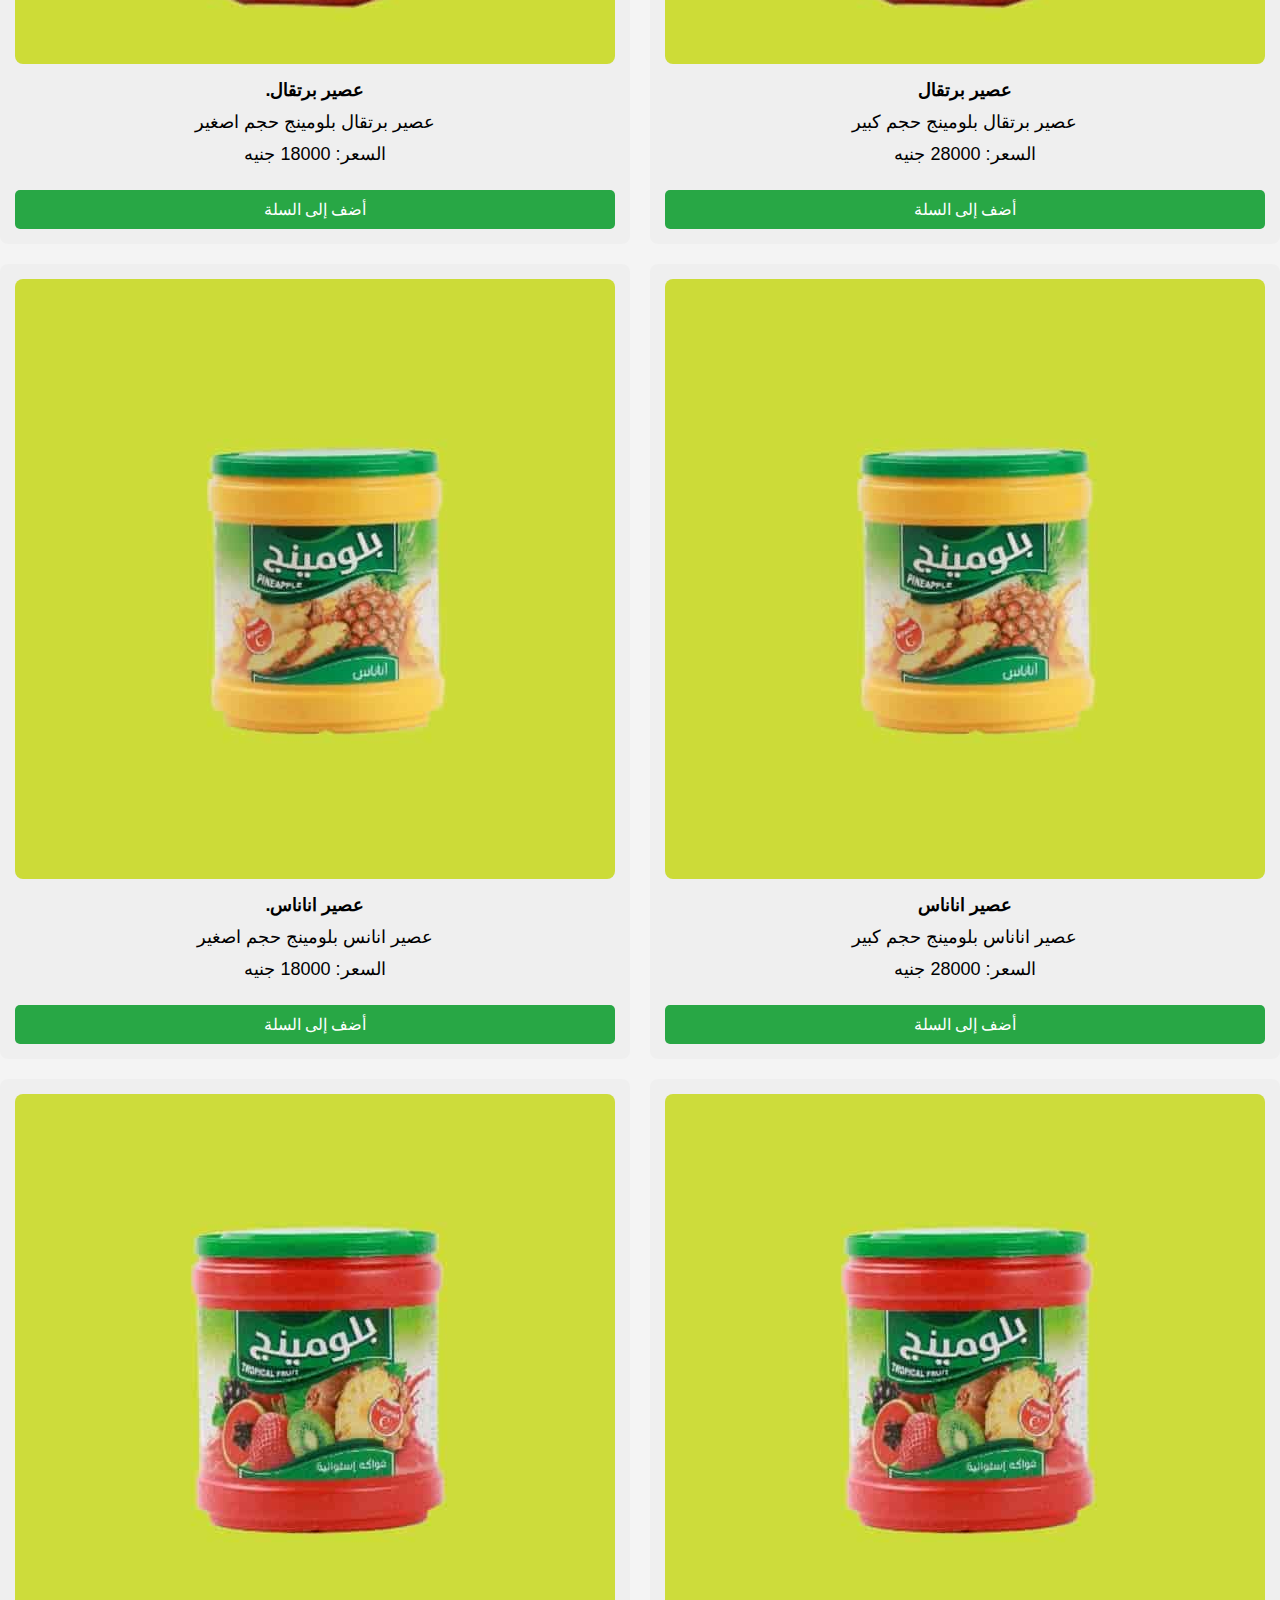
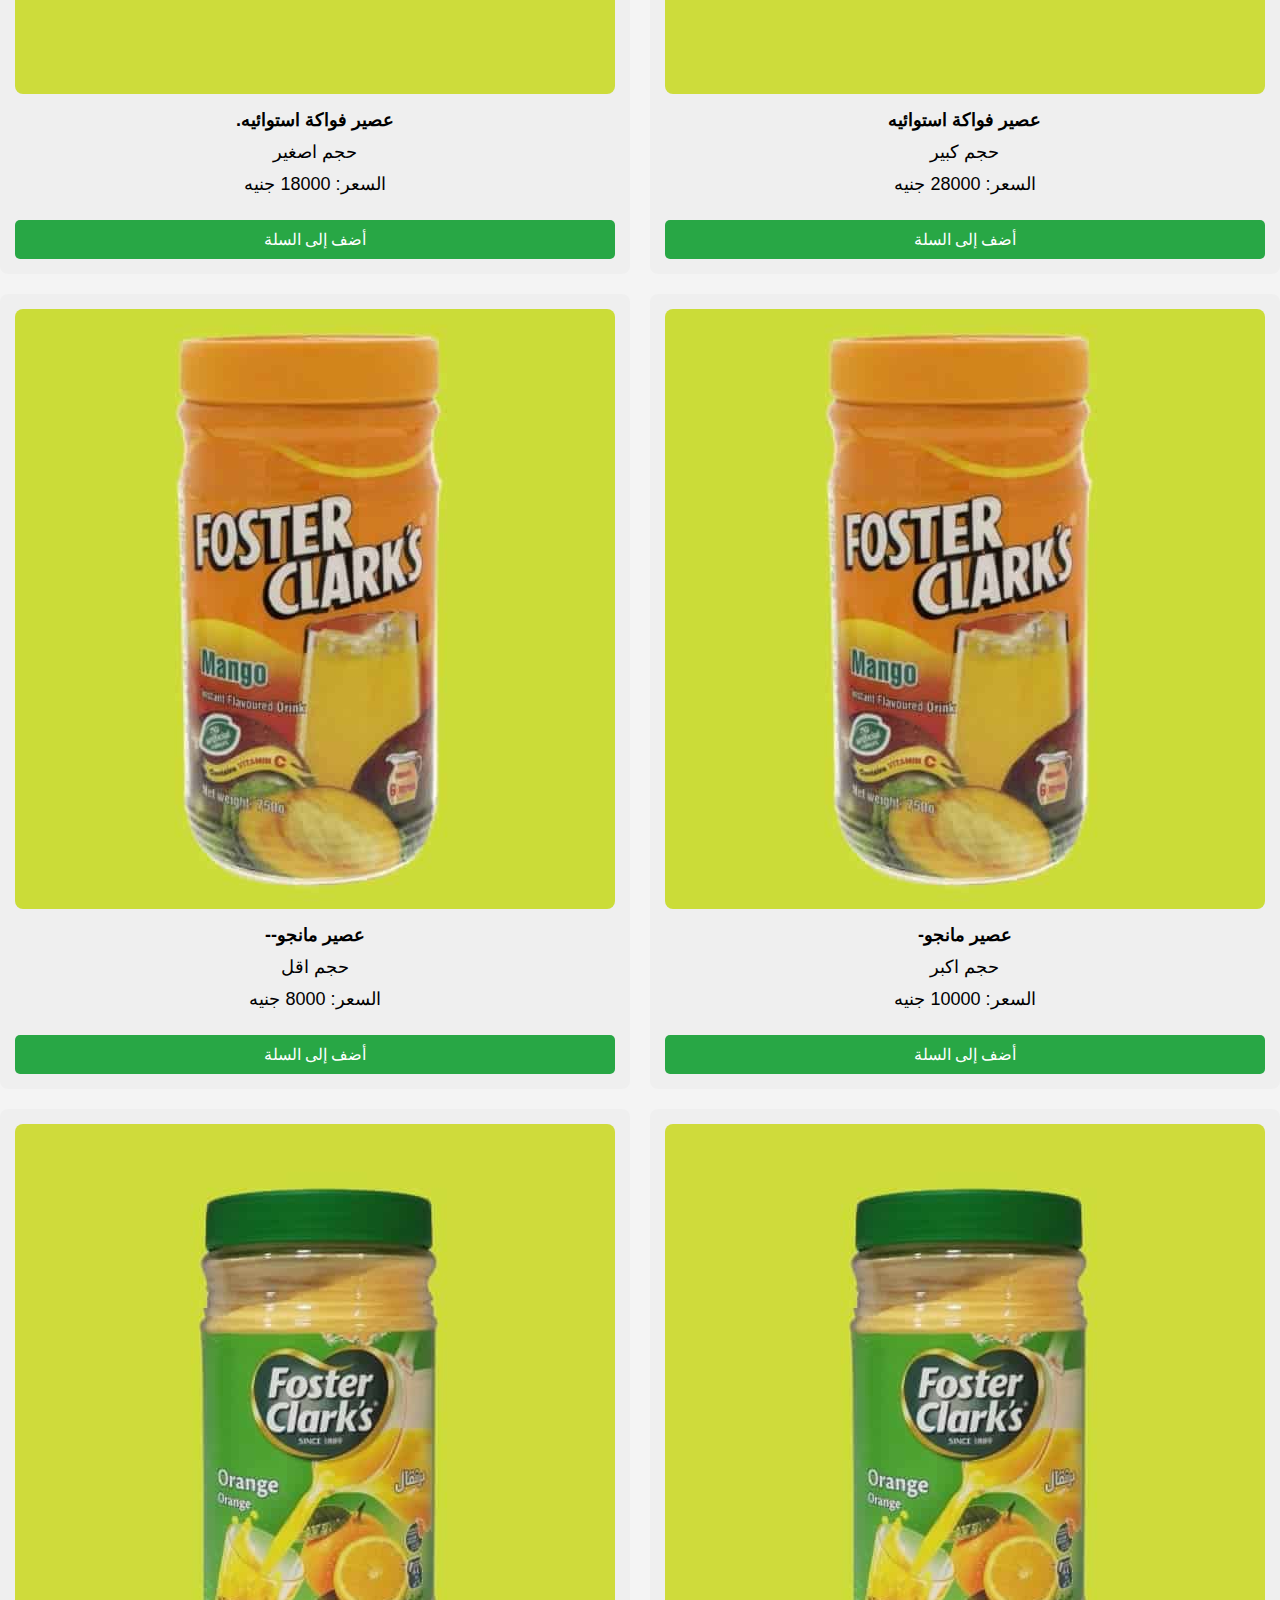
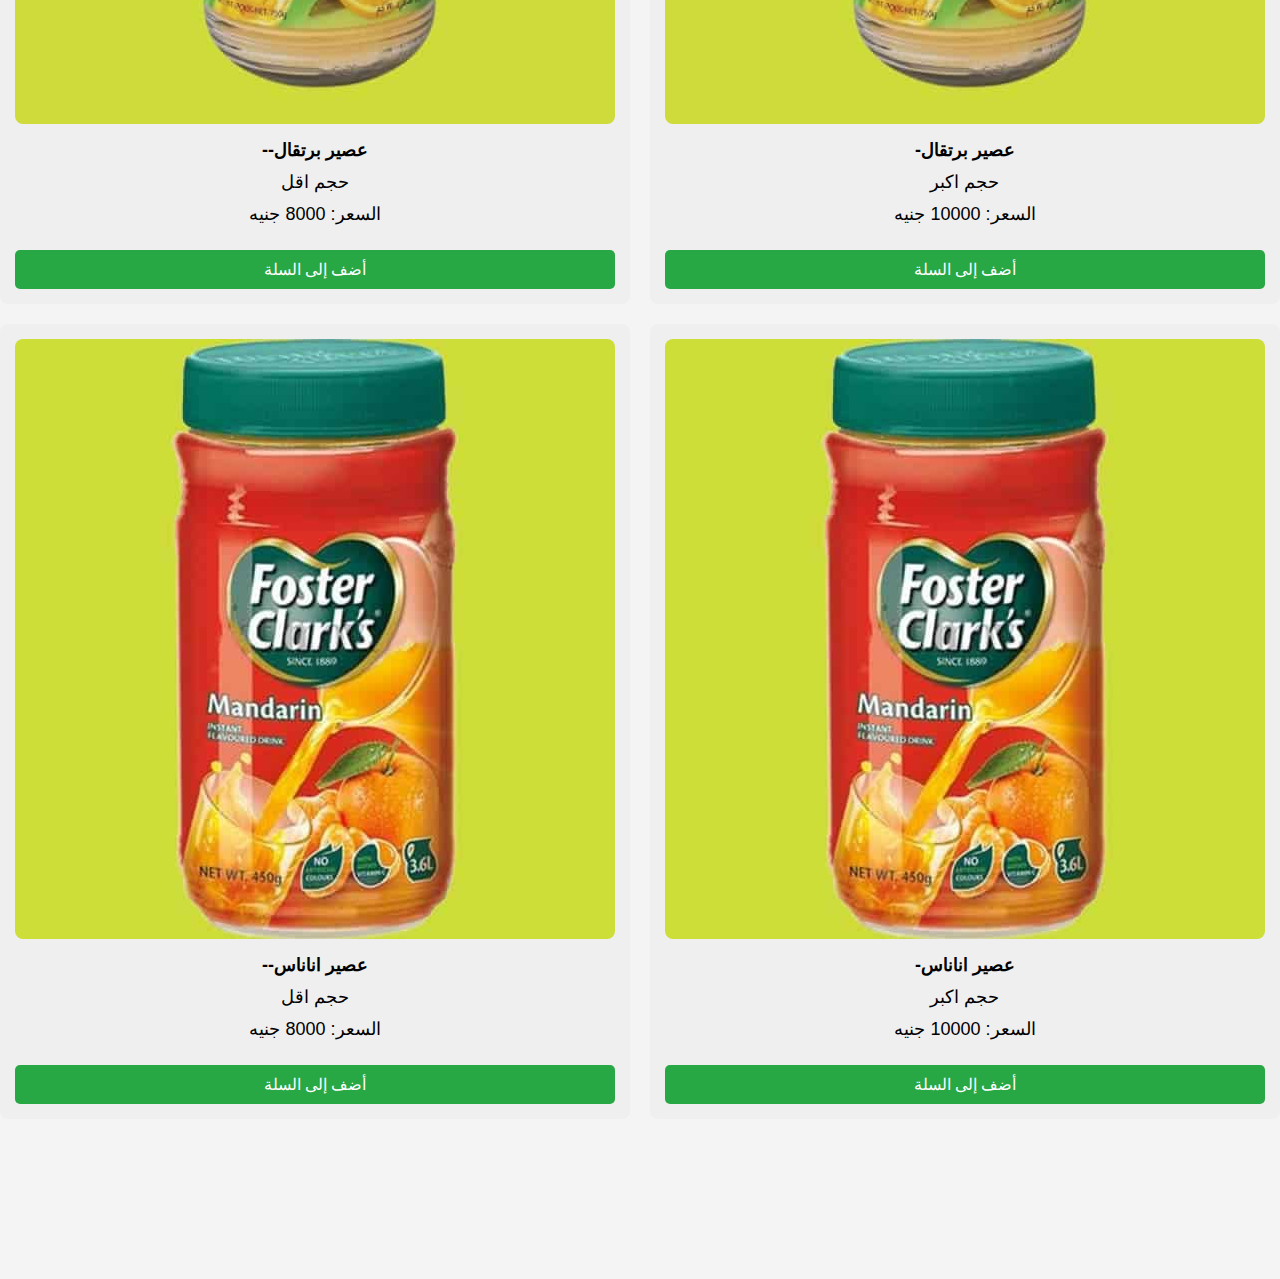
<file: juices.html>
<!DOCTYPE html>
<html lang="ar">
<head>
  <meta charset="UTF-8">
  <meta name="viewport" content="width=device-width, initial-scale=1.0">
  <title>العصائر</title>
  <link rel="stylesheet" href="style.css">
  <link rel="stylesheet" href="https://cdnjs.cloudflare.com/ajax/libs/font-awesome/5.15.4/css/all.min.css">
    <link rel="manifest" href="manifest.json">

</head>
<body>
  <header>
    <div class="logo">
      <h1>متجر الأمل الأكتروني</h1>
  </div>
  <nav>
      <ul>
          <li><a href="index.html">الرئيسية</a></li>

<div class="me">
<ul class="menu">
  <li>
      <a href="#" class="">الأقسام</a>
      <ul class="submenu">
          
          <li><a href="meat.html">اللحوم</a></li>
          <li><a href="poultry.html">الدواجن</a></li>
          <li><a href="vegetbol.html">الخضروات</a></li>
          <li><a href="fruit.html">الفواكه</a></li>
          <li><a href="crops.html">المحاصيل</a></li>
          <li><a href="alban.html">منتجات الألبان</a></li>  
          <li><a href="bahar.html">بهارات</a></li>   
          <li><a href="oils.html">الزيوت</a></li>
          <li><a href="juices.html">العصاير</a></li>
          <li><a href="end.html">منتجات غذائيه</a></li>
          <li><a href="food.html">الأطعمة</a></li>
          <li><a href="kitchenware.html">الأواني المنزليه</a></li>
          
      </ul>
  </li>
</div>
</ul>
  
</li>
</ul>
</nav>
  </header>
  <main>
    <h1>قسم العصائر</h1>
    <div class="product-list">
      <!-- سيتم عرض المنتجات الخاصة بالأطعمة هنا -->
    </div>
  </main>
  <section class="bhb">
    <script src="juices.js"></script>
  </section>
  
  
  
  <!-- إضافة قسم الصور أسفل الموقع -->
    <!-- أيقونة السلة العائمة -->
    <div id="cart-icon">
        <a href="cart.html">
            <i class="fas fa-shopping-cart"></i>
            <span id="cart-count">0</span>
        </a>
    </div>
</body>
</html>
</file>
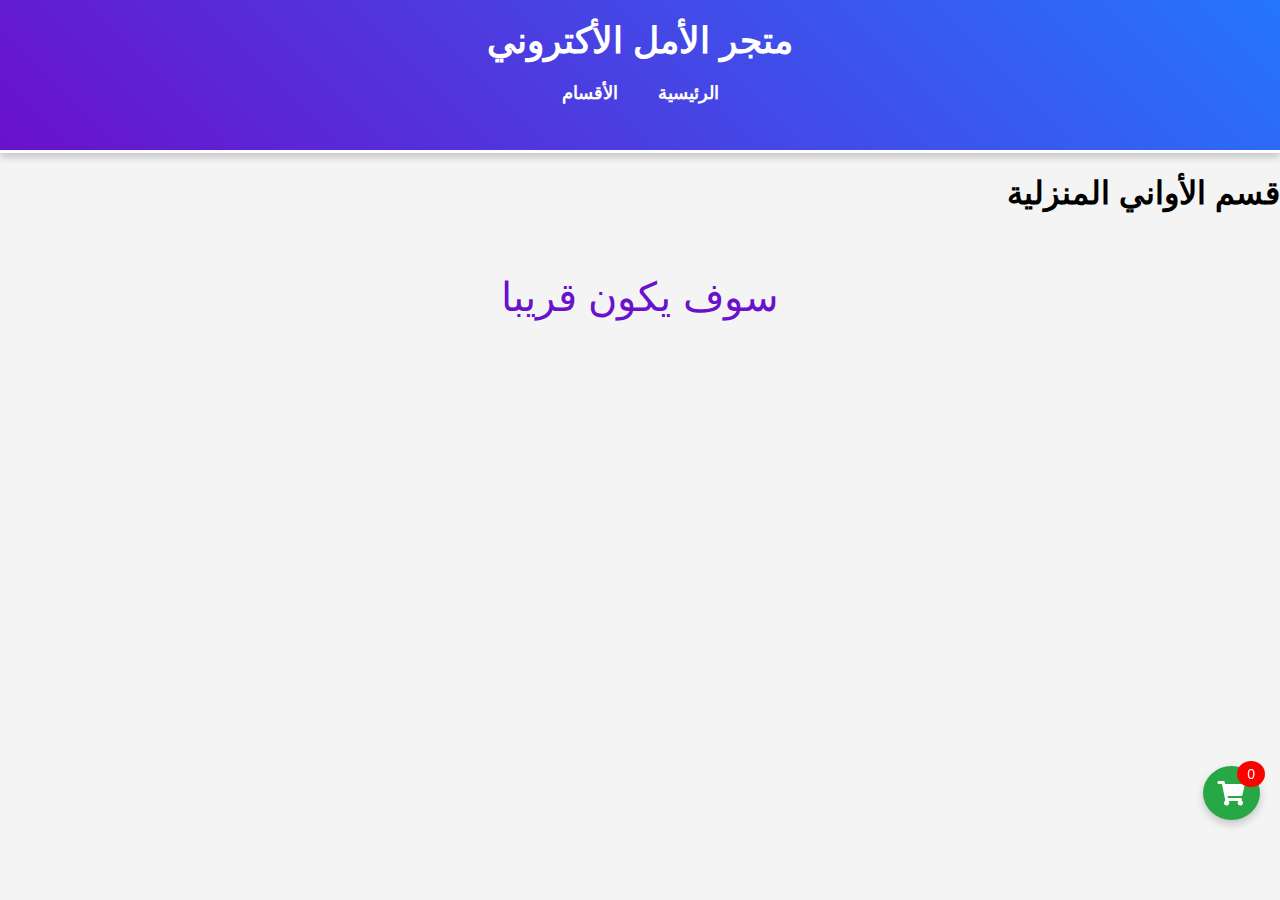
<file: kitchenware.html>
<!DOCTYPE html>
<html lang="ar">
<head>
  <meta charset="UTF-8">
  <meta name="viewport" content="width=device-width, initial-scale=1.0">
  <title>الأواني المنزلية</title>
  <link rel="stylesheet" href="style.css">
  <link rel="stylesheet" href="https://cdnjs.cloudflare.com/ajax/libs/font-awesome/5.15.4/css/all.min.css">
    <link rel="manifest" href="manifest.json">

</head>
<body>
  <header>
    
    <div class="logo">
      <h1>متجر الأمل الأكتروني</h1>
  </div>
  <nav>
      <ul>
          <li><a href="index.html">الرئيسية</a></li>

<div class="me">
<ul class="menu">
  <li>
      <a href="#" class="">الأقسام</a>
      <ul class="submenu">
          
        
          <li><a href="meat.html">اللحوم</a></li>
          <li><a href="poultry.html">الدواجن</a></li>
          <li><a href="vegetbol.html">الخضروات</a></li>
          <li><a href="fruit.html">الفواكه</a></li>
          <li><a href="crops.html">المحاصيل</a></li>
          <li><a href="alban.html">منتجات الألبان</a></li>  
          <li><a href="bahar.html">بهارات</a></li>   
          <li><a href="oils.html">الزيوت</a></li>
          <li><a href="juices.html">العصاير</a></li>
          <li><a href="end.html">منتجات غذائيه</a></li>
          <li><a href="food.html">الأطعمة</a></li>
          <li><a href="kitchenware.html">الأواني المنزليه</a></li>
          
      </ul>
  </li>
</div>
</ul>
  
</li>
</ul>
</nav>
  </header>
  <main>
    <h1>قسم الأواني المنزلية</h1>
    <div class="product-list">
      <!-- سيتم عرض المنتجات الخاصة بالأواني المنزلية هنا -->
    </div>
  </main>
  <section class="bhb">
    سوف يكون قريبا
  </section>
 <!-- <script src="kit.js"></script>-->
  
  <!-- إضافة قسم الصور أسفل الموقع -->
    <!-- أيقونة السلة العائمة -->
    <div id="cart-icon">
        <a href="cart.html">
            <i class="fas fa-shopping-cart"></i>
            <span id="cart-count">0</span>
        </a>
    </div>
</body>
</html>
</file>
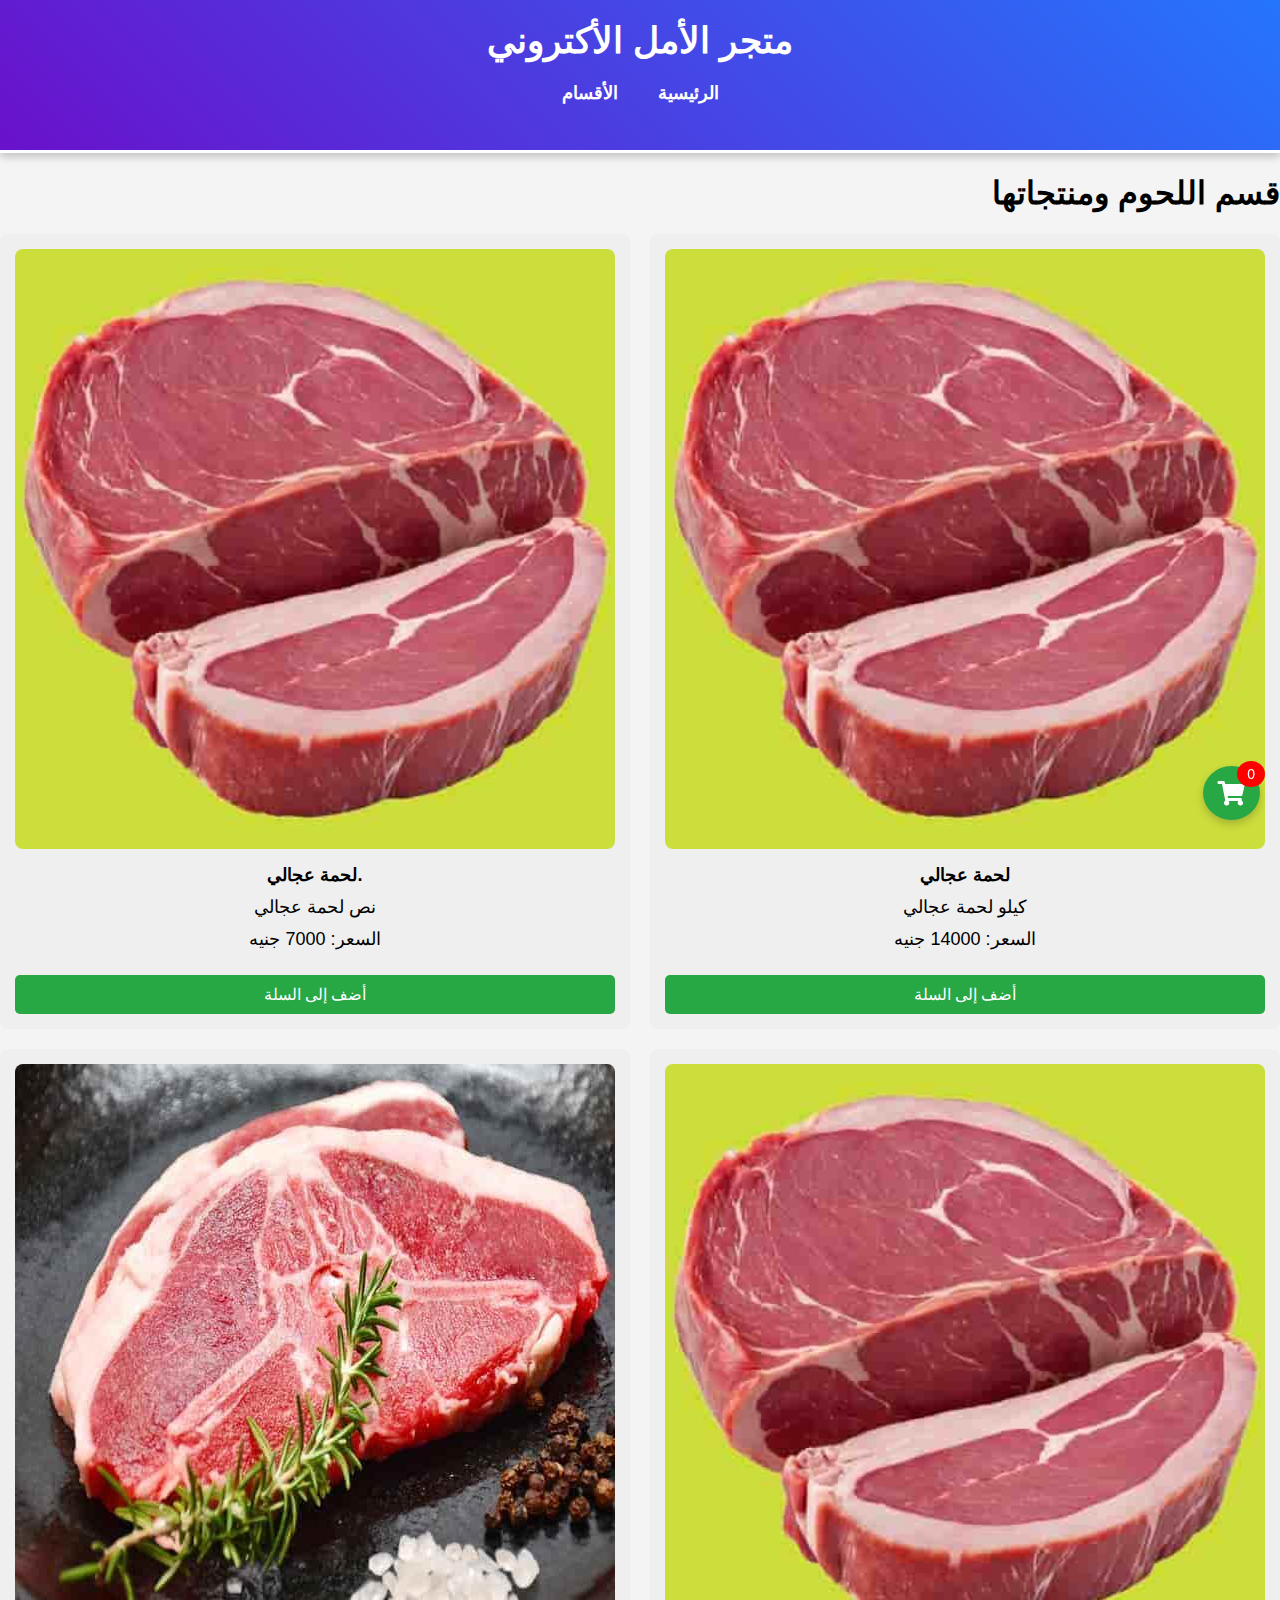
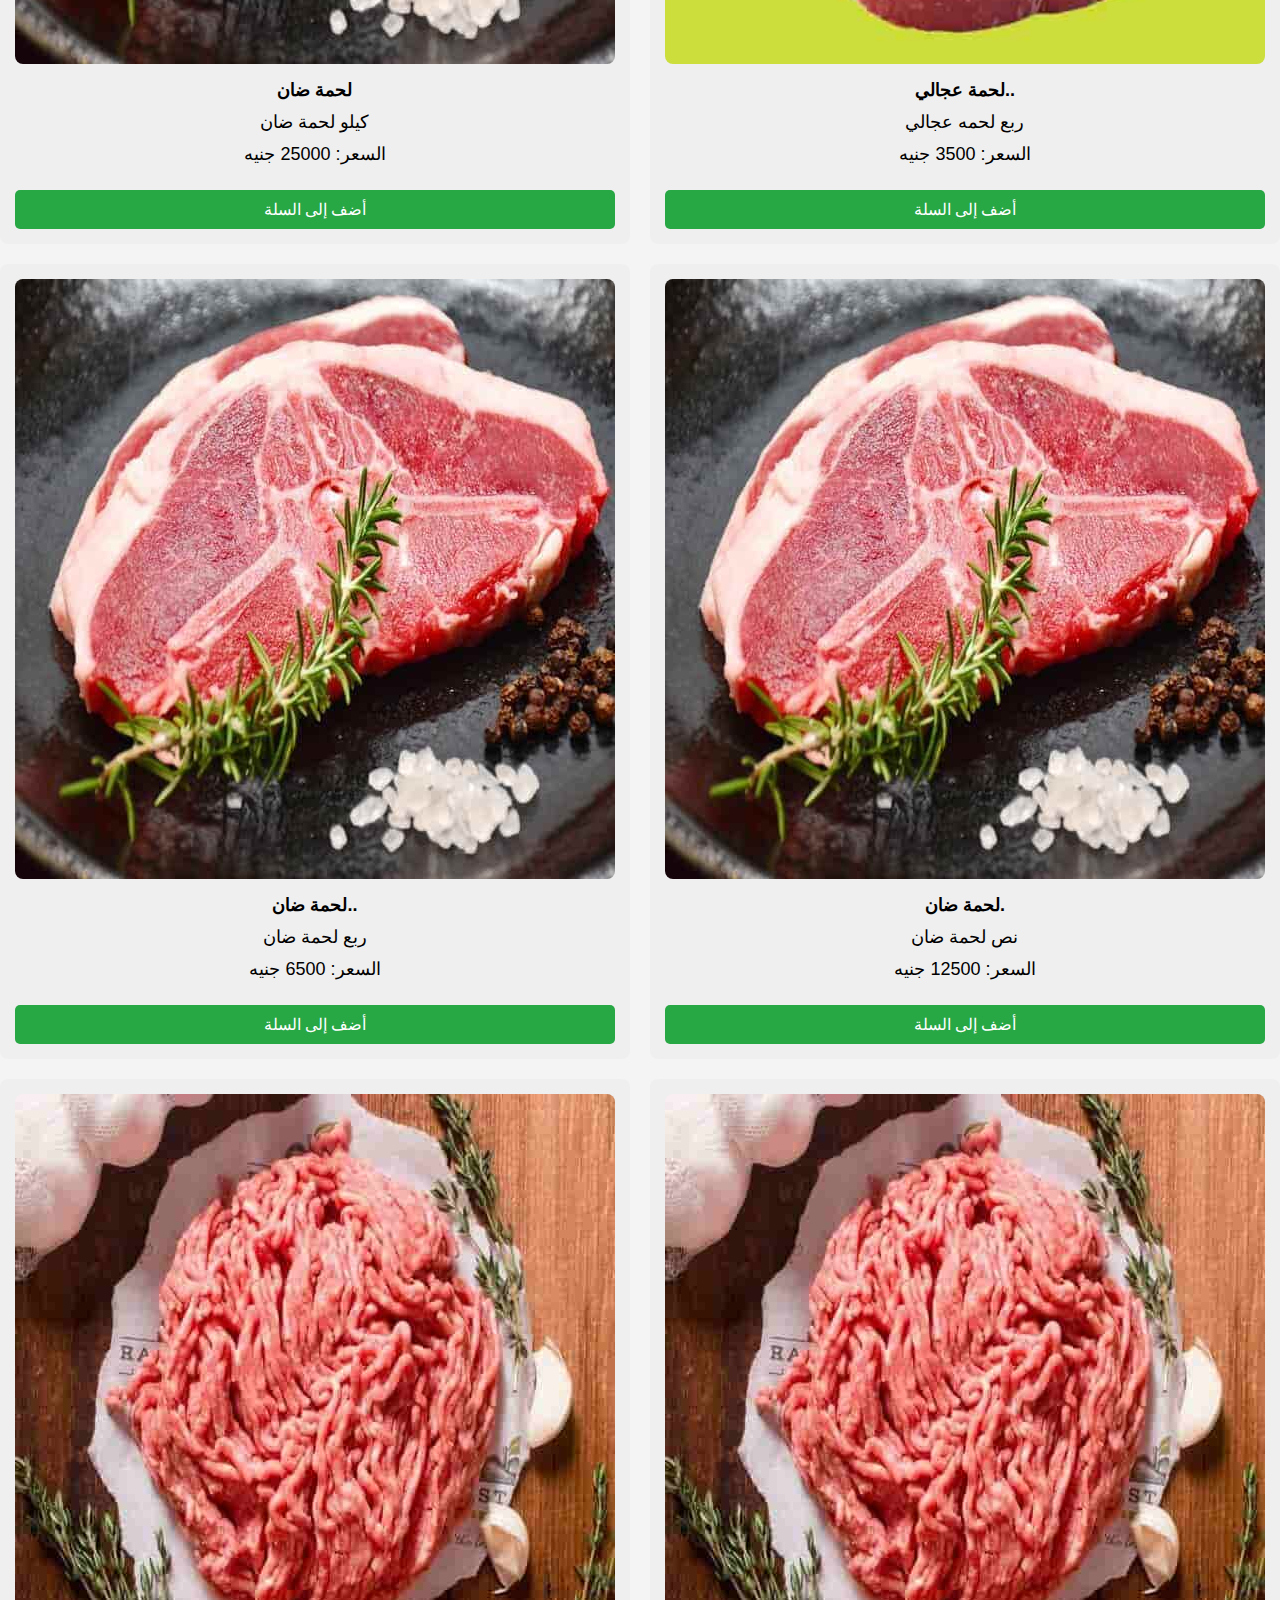
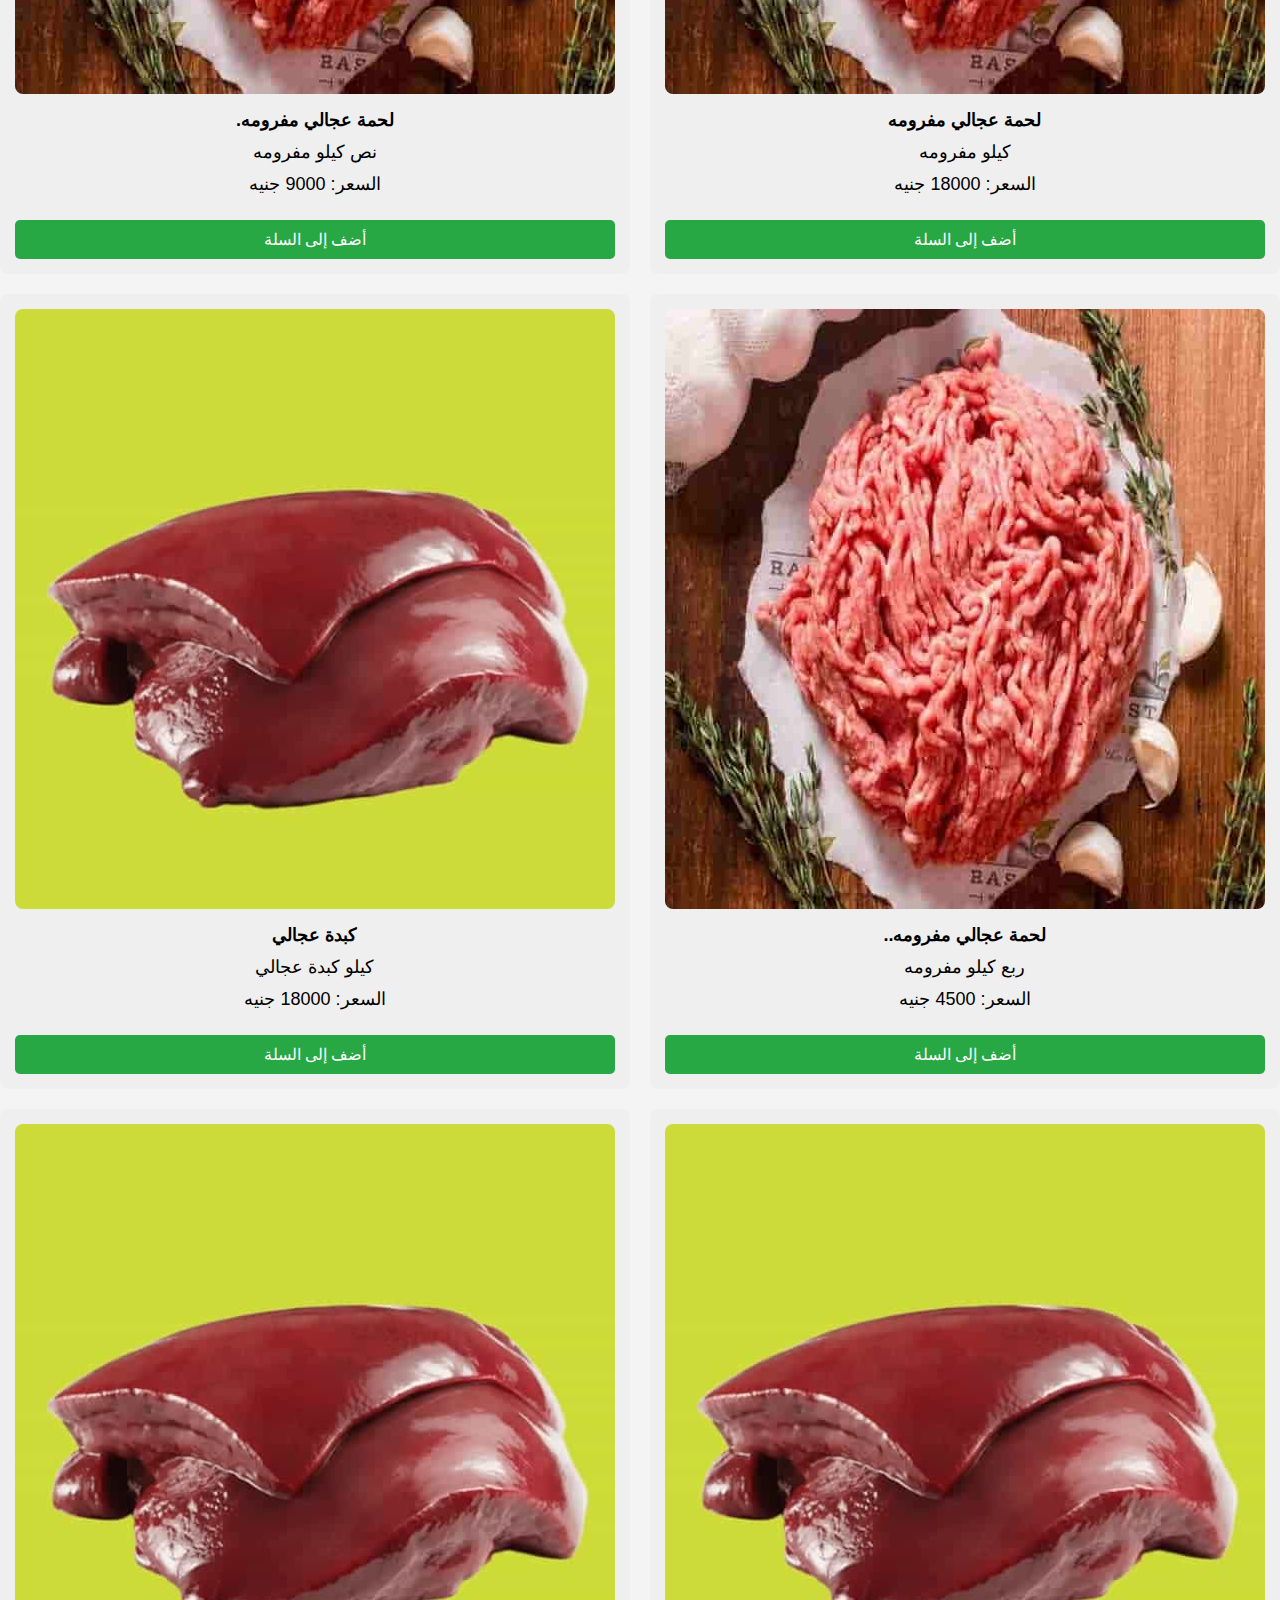
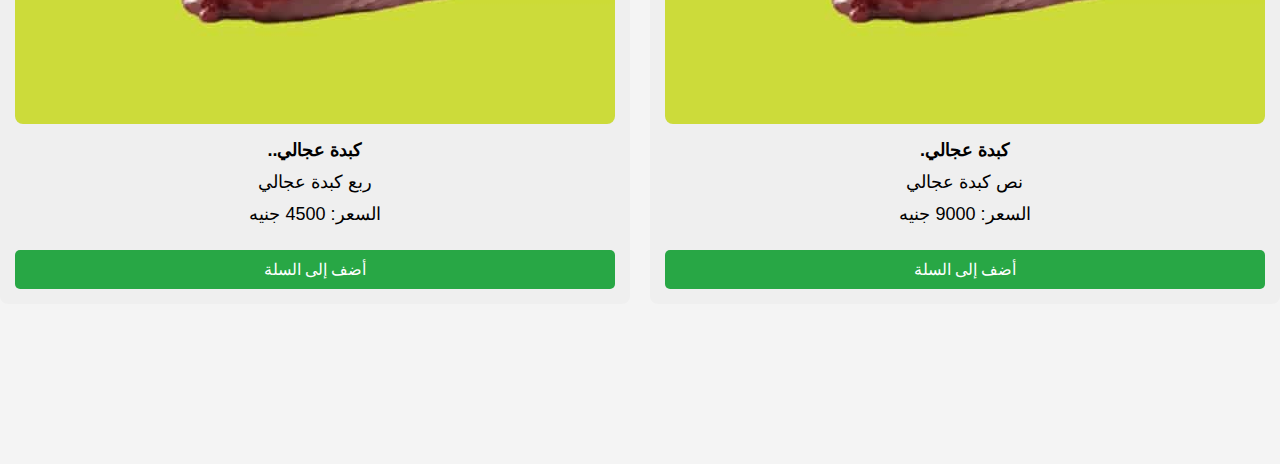
<file: meat.html>
<!DOCTYPE html>
<html lang="ar">
<head>
  <meta charset="UTF-8">
  <meta name="viewport" content="width=device-width, initial-scale=1.0">
  <title>الأطعمة</title>
  <link rel="stylesheet" href="style.css">
  <link rel="stylesheet" href="https://cdnjs.cloudflare.com/ajax/libs/font-awesome/5.15.4/css/all.min.css">
    <link rel="manifest" href="manifest.json">

</head>
<body>
  <header>
     <div class="logo">
      <h1>متجر الأمل الأكتروني</h1>
  </div>
  <nav>
      <ul>
          <li><a href="index.html">الرئيسية</a></li>

<div class="me">
<ul class="menu">
  <li>
      <a href="#" class="">الأقسام</a>
      <ul class="submenu">
          
          <li><a href="meat.html">اللحوم</a></li>
          <li><a href="poultry.html">الدواجن</a></li>
          <li><a href="vegetbol.html">الخضروات</a></li>
          <li><a href="fruit.html">الفواكه</a></li>
          <li><a href="crops.html">المحاصيل</a></li>
          <li><a href="alban.html">منتجات الألبان</a></li>  
          <li><a href="bahar.html">بهارات</a></li>   
          <li><a href="oils.html">الزيوت</a></li>
          <li><a href="juices.html">العصاير</a></li>
          <li><a href="end.html">منتجات غذائيه</a></li>
          <li><a href="food.html">الأطعمة</a></li>
          <li><a href="kitchenware.html">الأواني المنزليه</a></li>
          
      </ul>
  </li>
</div>
</ul>
  
</li>
</ul>
</nav>
  </header>
  <main>
    <h1>قسم اللحوم ومنتجاتها</h1>
    <div class="product-list">
      <!-- سيتم عرض المنتجات الخاصة بالأطعمة هنا -->
    </div>
  </main>
  <section class="bhb">
    <script src="meat.js"></script>
  </section>
  
  
  
  <!-- إضافة قسم الصور أسفل الموقع -->
    <!-- أيقونة السلة العائمة -->
    <div id="cart-icon">
        <a href="cart.html">
            <i class="fas fa-shopping-cart"></i>
            <span id="cart-count">0</span>
        </a>
    </div>
</body>
</html>
</file>
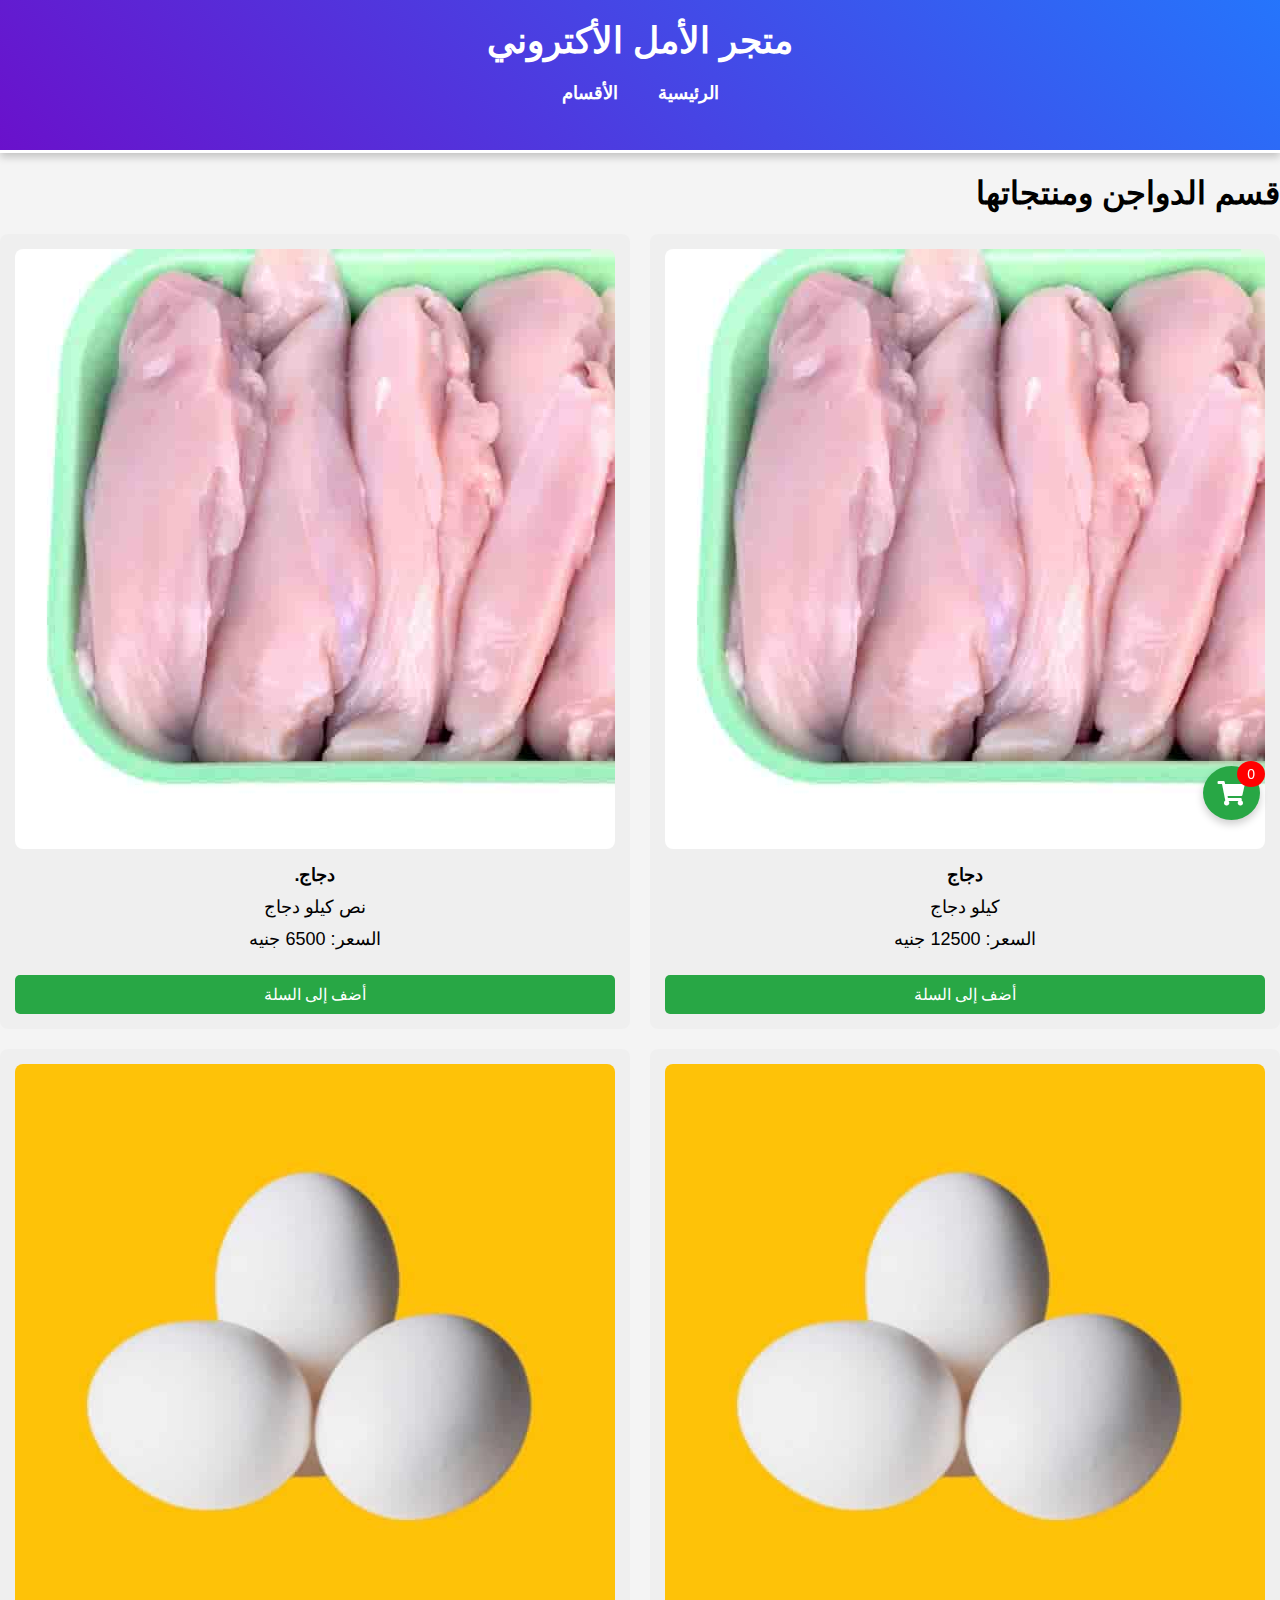
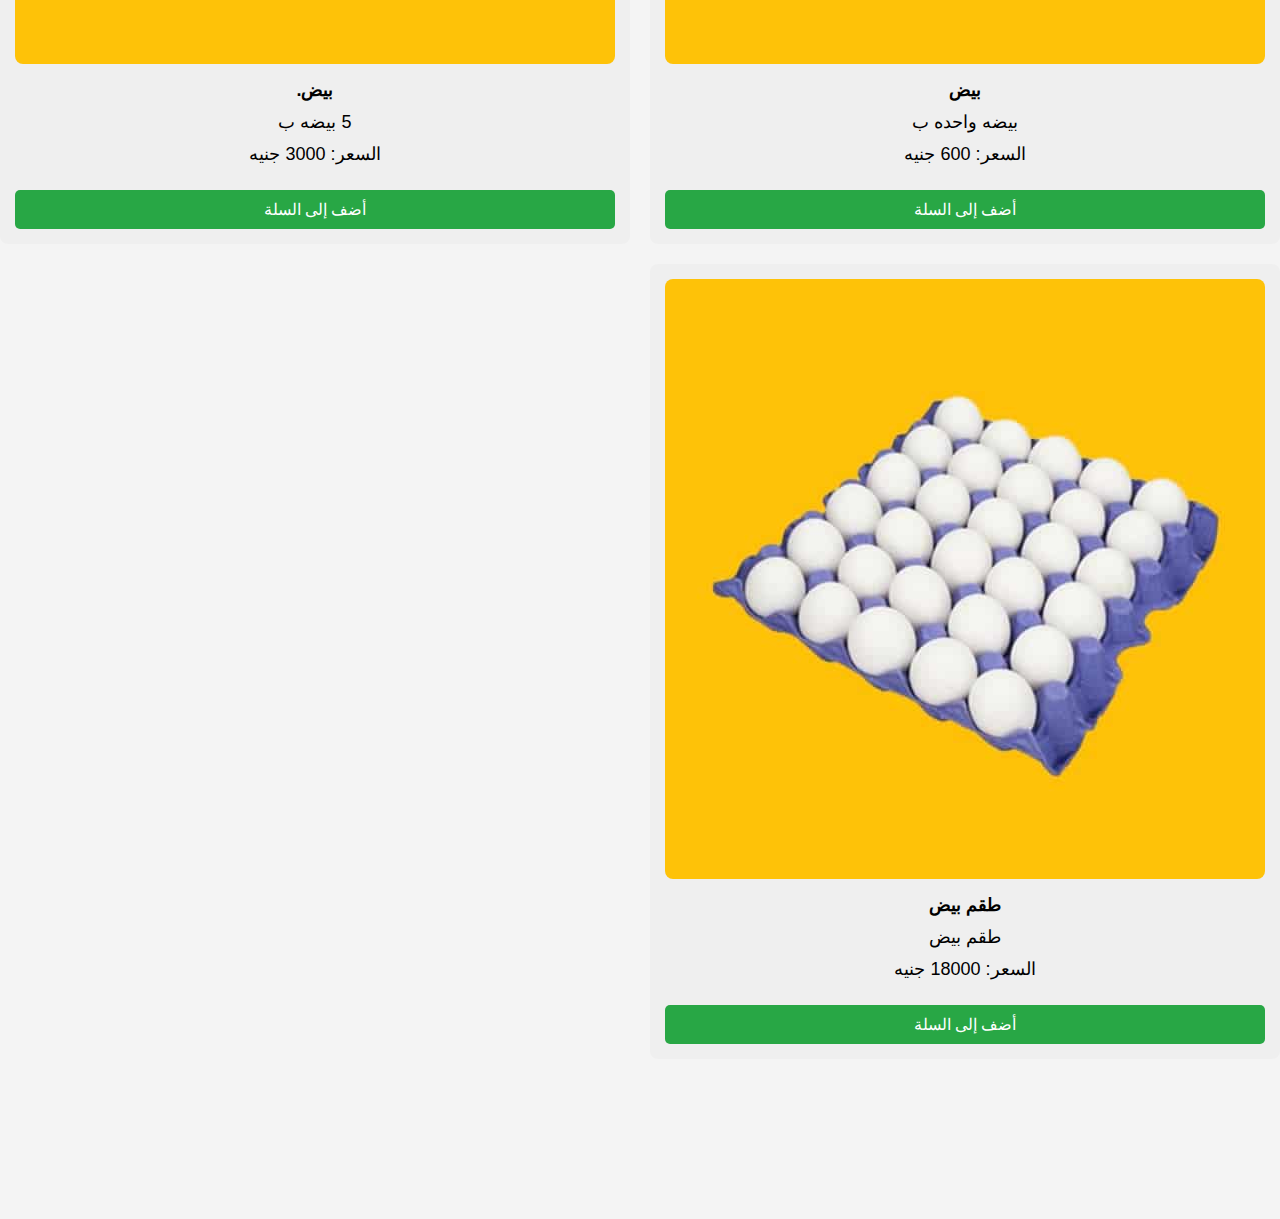
<file: poultry.html>
<!DOCTYPE html>
<html lang="ar">
<head>
  <meta charset="UTF-8">
  <meta name="viewport" content="width=device-width, initial-scale=1.0">
  <title>الأطعمة</title>
  <link rel="stylesheet" href="style.css">
  <link rel="stylesheet" href="https://cdnjs.cloudflare.com/ajax/libs/font-awesome/5.15.4/css/all.min.css">
    <link rel="manifest" href="manifest.json">

</head>
<body>
  <header>
    <div class="logo">
        <h1>متجر الأمل الأكتروني</h1>
    </div>
    <nav>
        <ul>
            <li><a href="index.html">الرئيسية</a></li>
  
  <div class="me">
  <ul class="menu">
    <li>
        <a href="#" class="">الأقسام</a>
        <ul class="submenu">
            
            <li><a href="meat.html">اللحوم</a></li>
            <li><a href="poultry.html">الدواجن</a></li>
            <li><a href="vegetbol.html">الخضروات</a></li>
            <li><a href="fruit.html">الفواكه</a></li>
            <li><a href="crops.html">المحاصيل</a></li>
            <li><a href="alban.html">منتجات الألبان</a></li>  
            <li><a href="bahar.html">بهارات</a></li>   
            <li><a href="oils.html">الزيوت</a></li>
            <li><a href="juices.html">العصاير</a></li>
            <li><a href="end.html">منتجات غذائيه</a></li>
           <li><a href="food.html">الأطعمة</a></li>
           <li><a href="kitchenware.html">الأواني المنزليه</a></li>
            
        </ul>
    </li>
</div>
</ul>
    
  </li>
</ul>
</nav>
  </header>
  <main>
    <h1>قسم الدواجن ومنتجاتها</h1>
    <div class="product-list">
      <!-- سيتم عرض المنتجات الخاصة بالأطعمة هنا -->
    </div>
  </main>
  <section class="bhb">
    <script src="pou.js"></script>
  </section>
  
  
  
  <!-- إضافة قسم الصور أسفل الموقع -->
    <!-- أيقونة السلة العائمة -->
    <div id="cart-icon">
        <a href="cart.html">
            <i class="fas fa-shopping-cart"></i>
            <span id="cart-count">0</span>
        </a>
    </div>
</body>
</html>
</file>
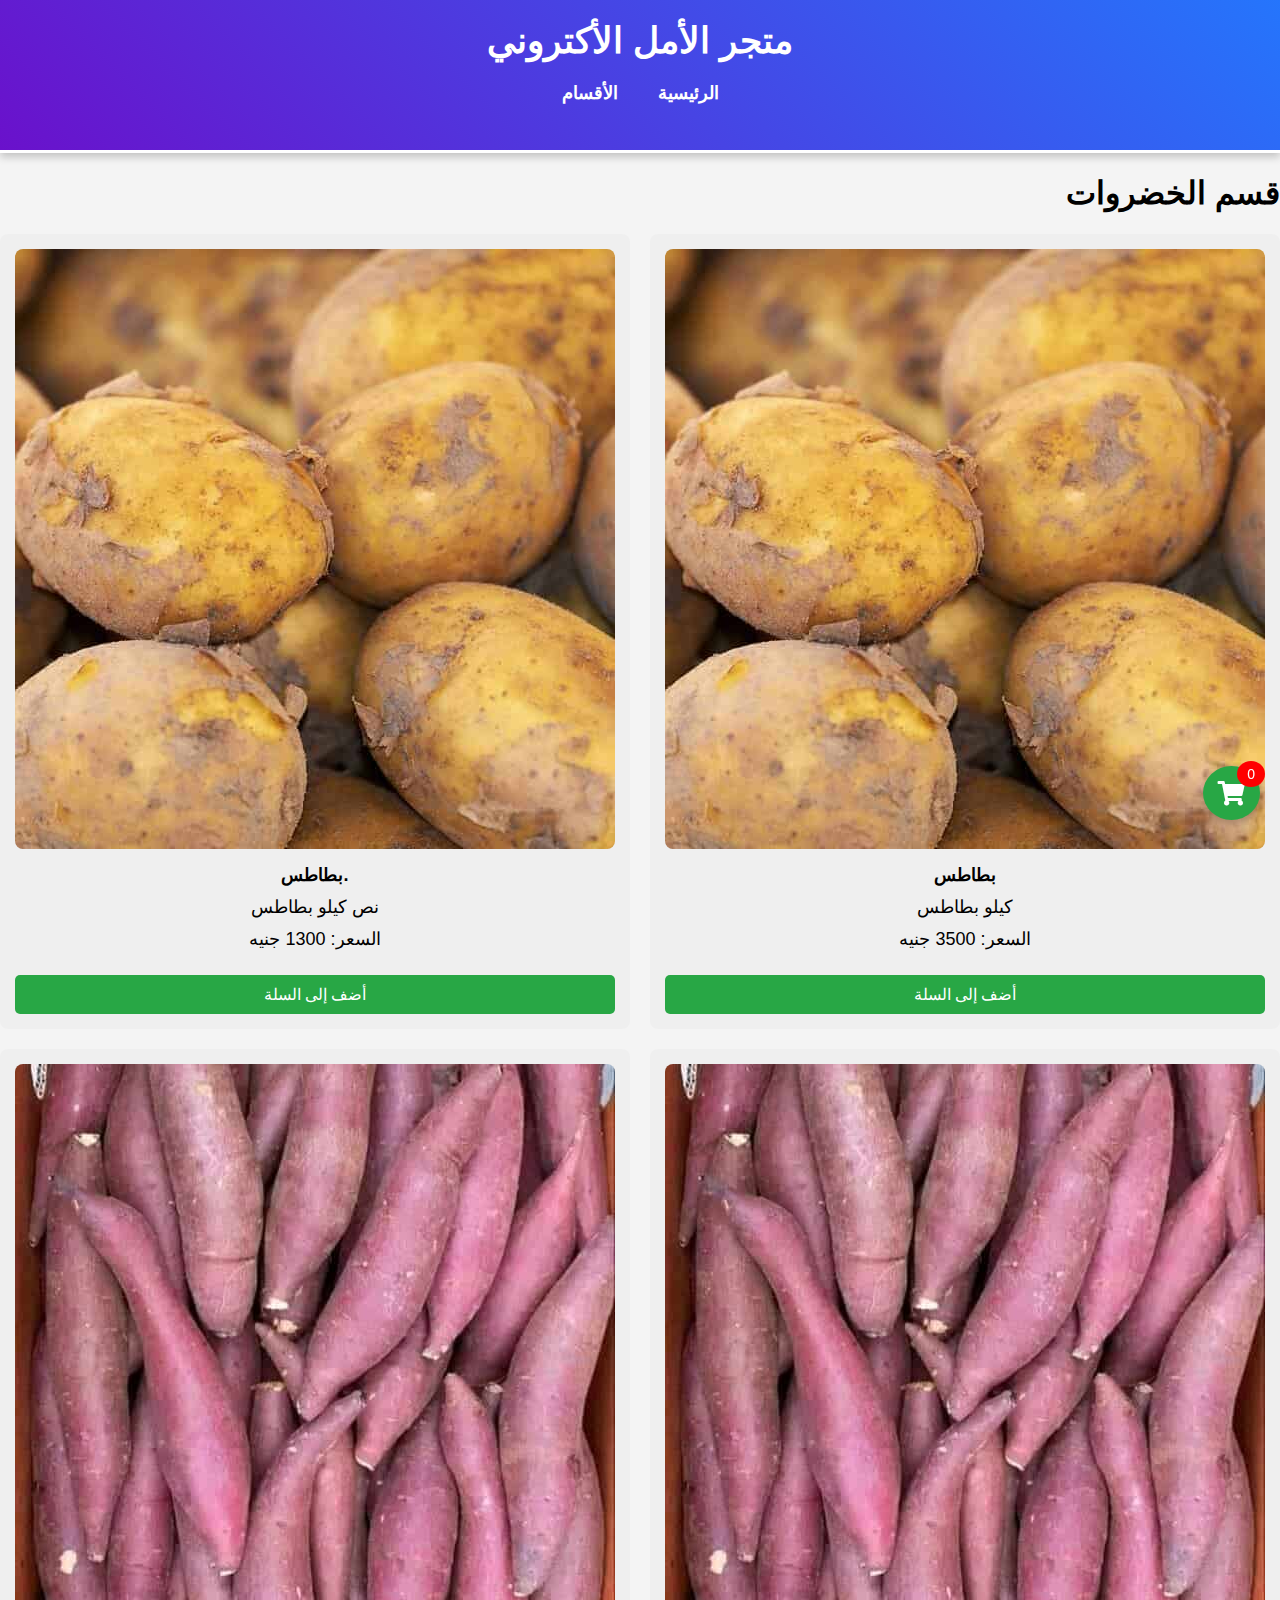
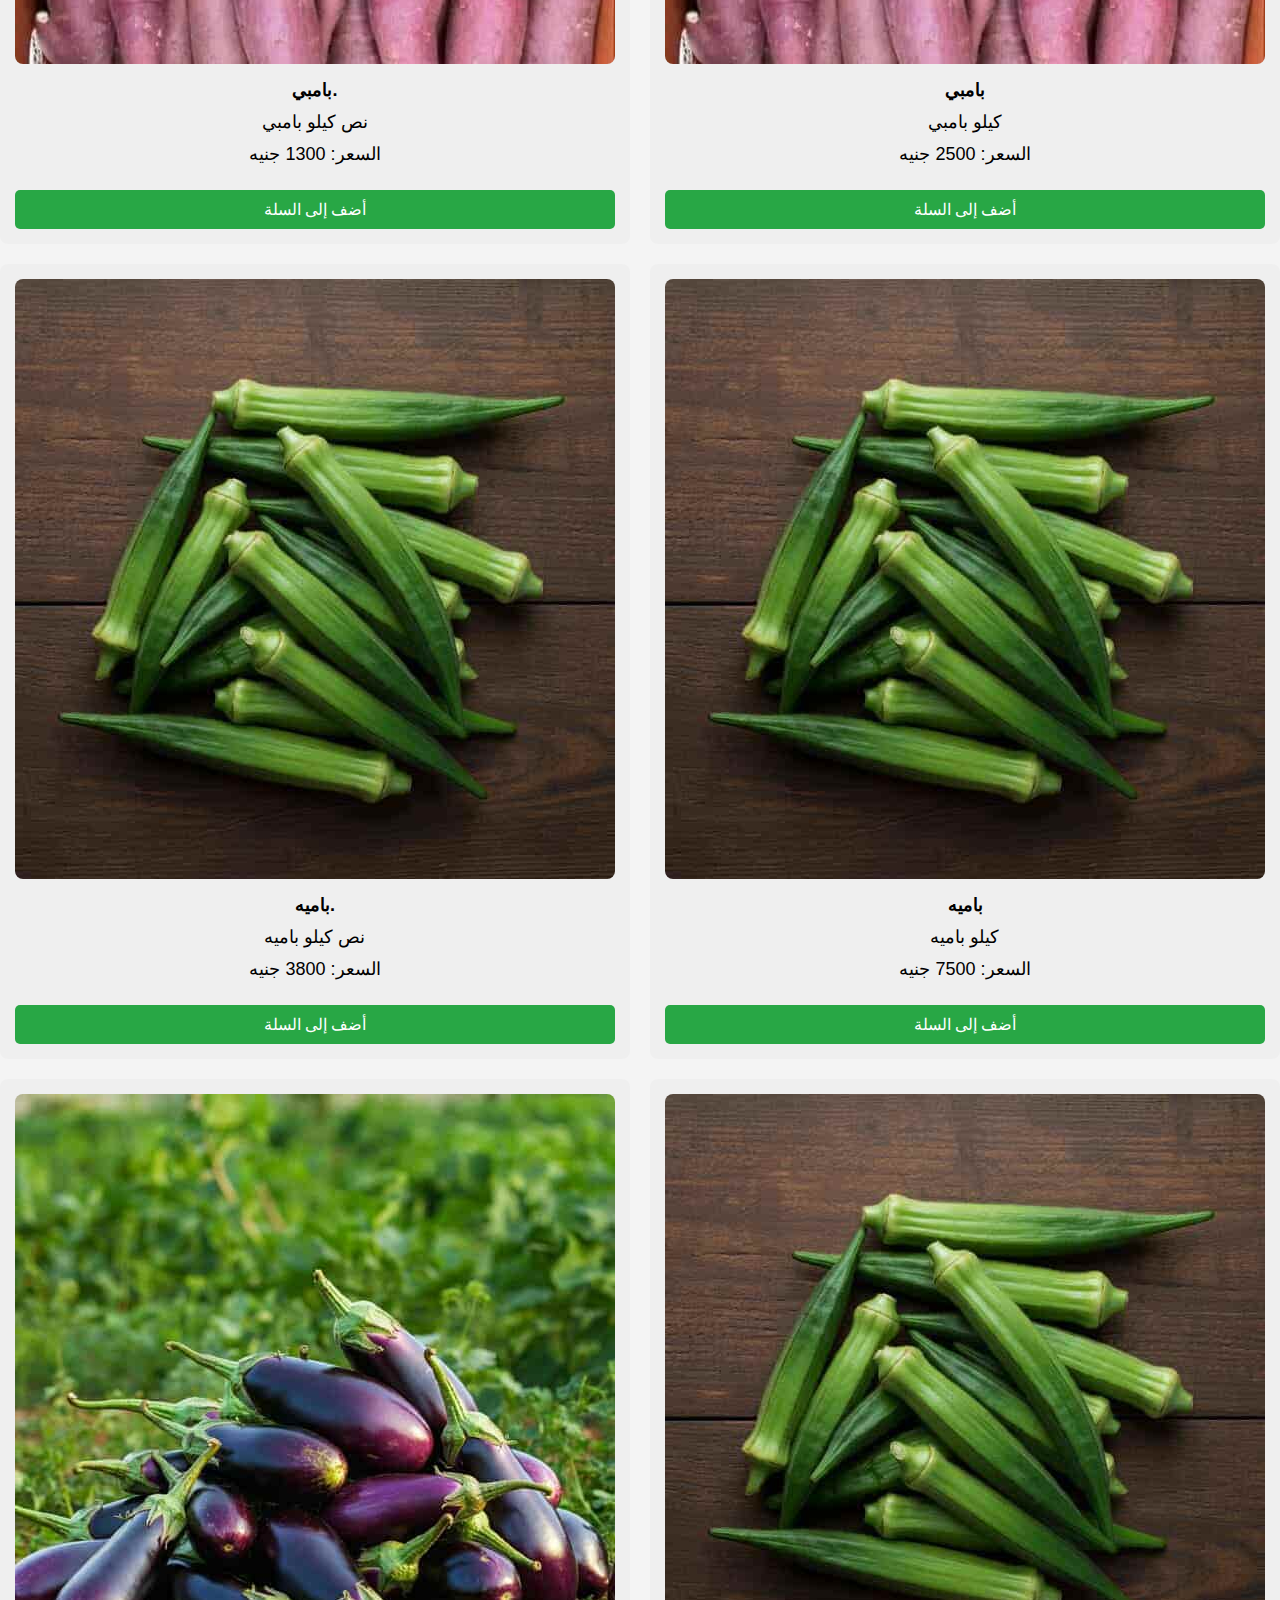
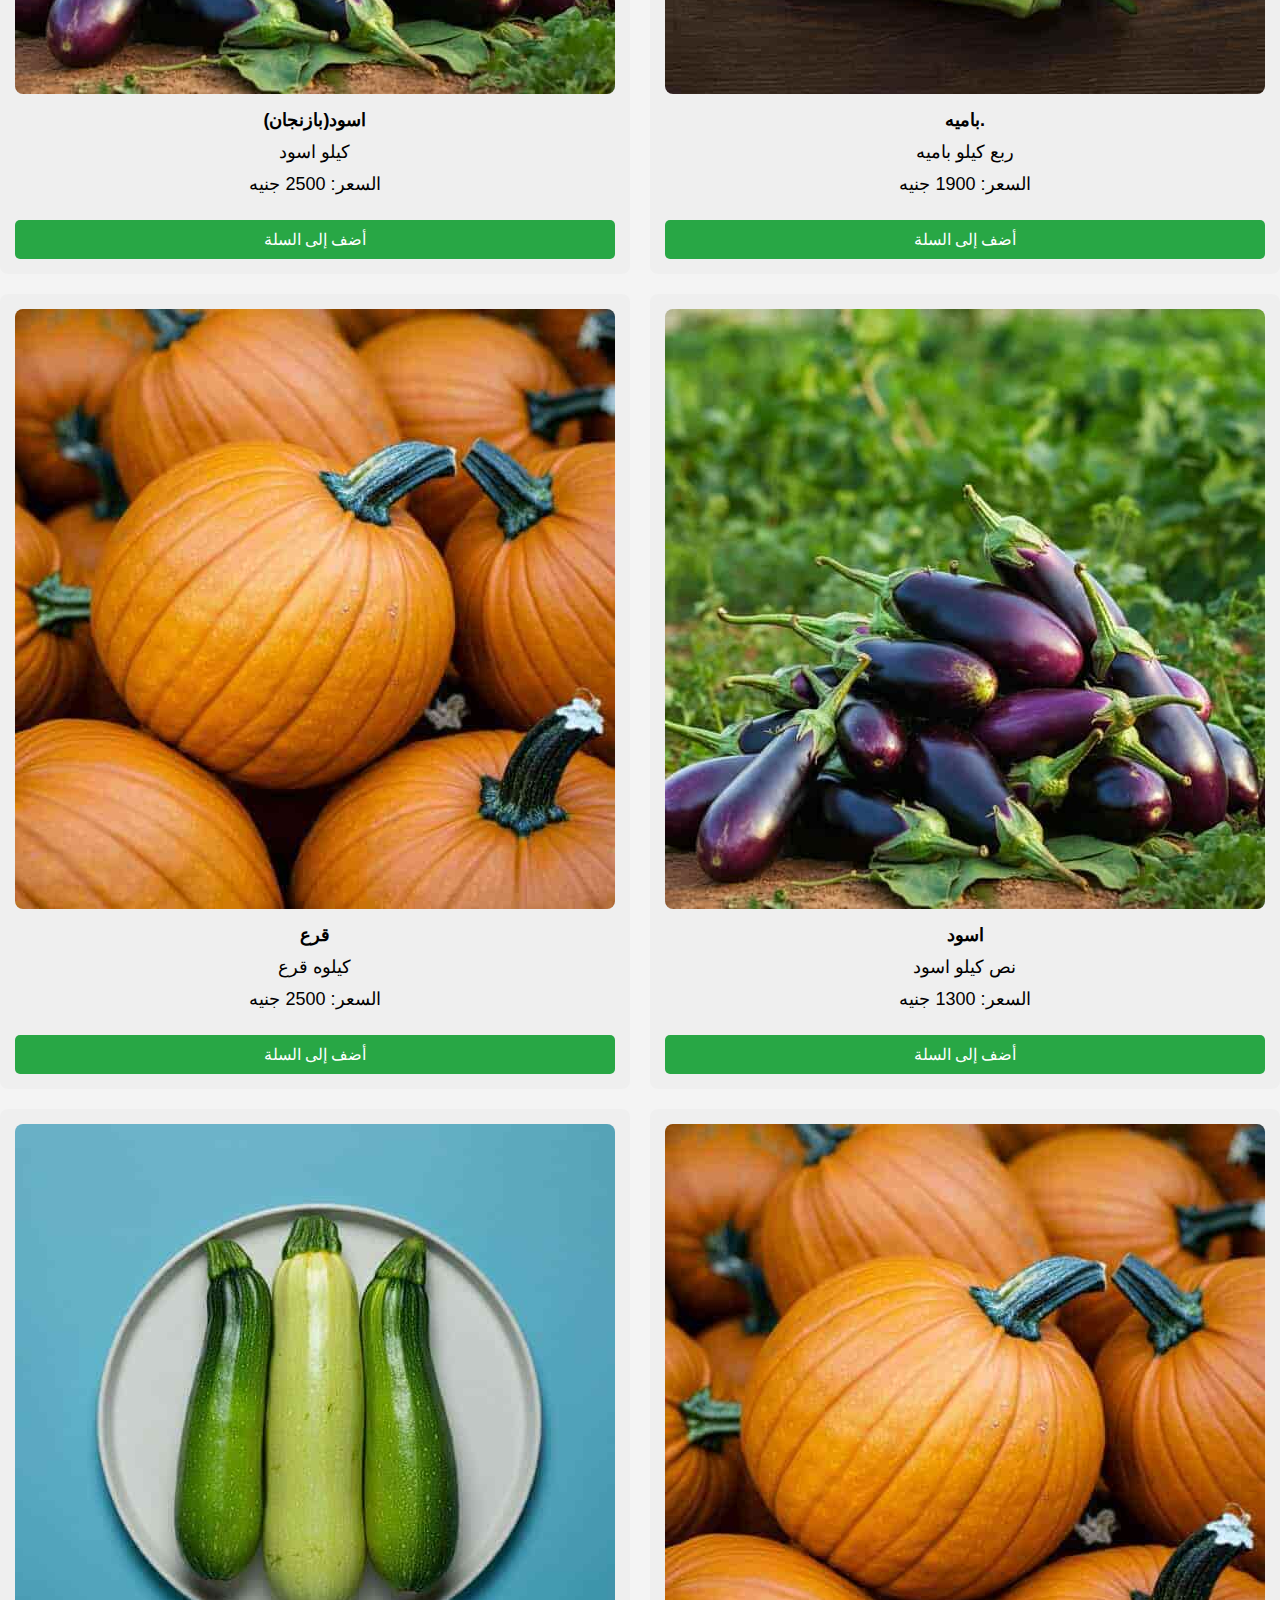
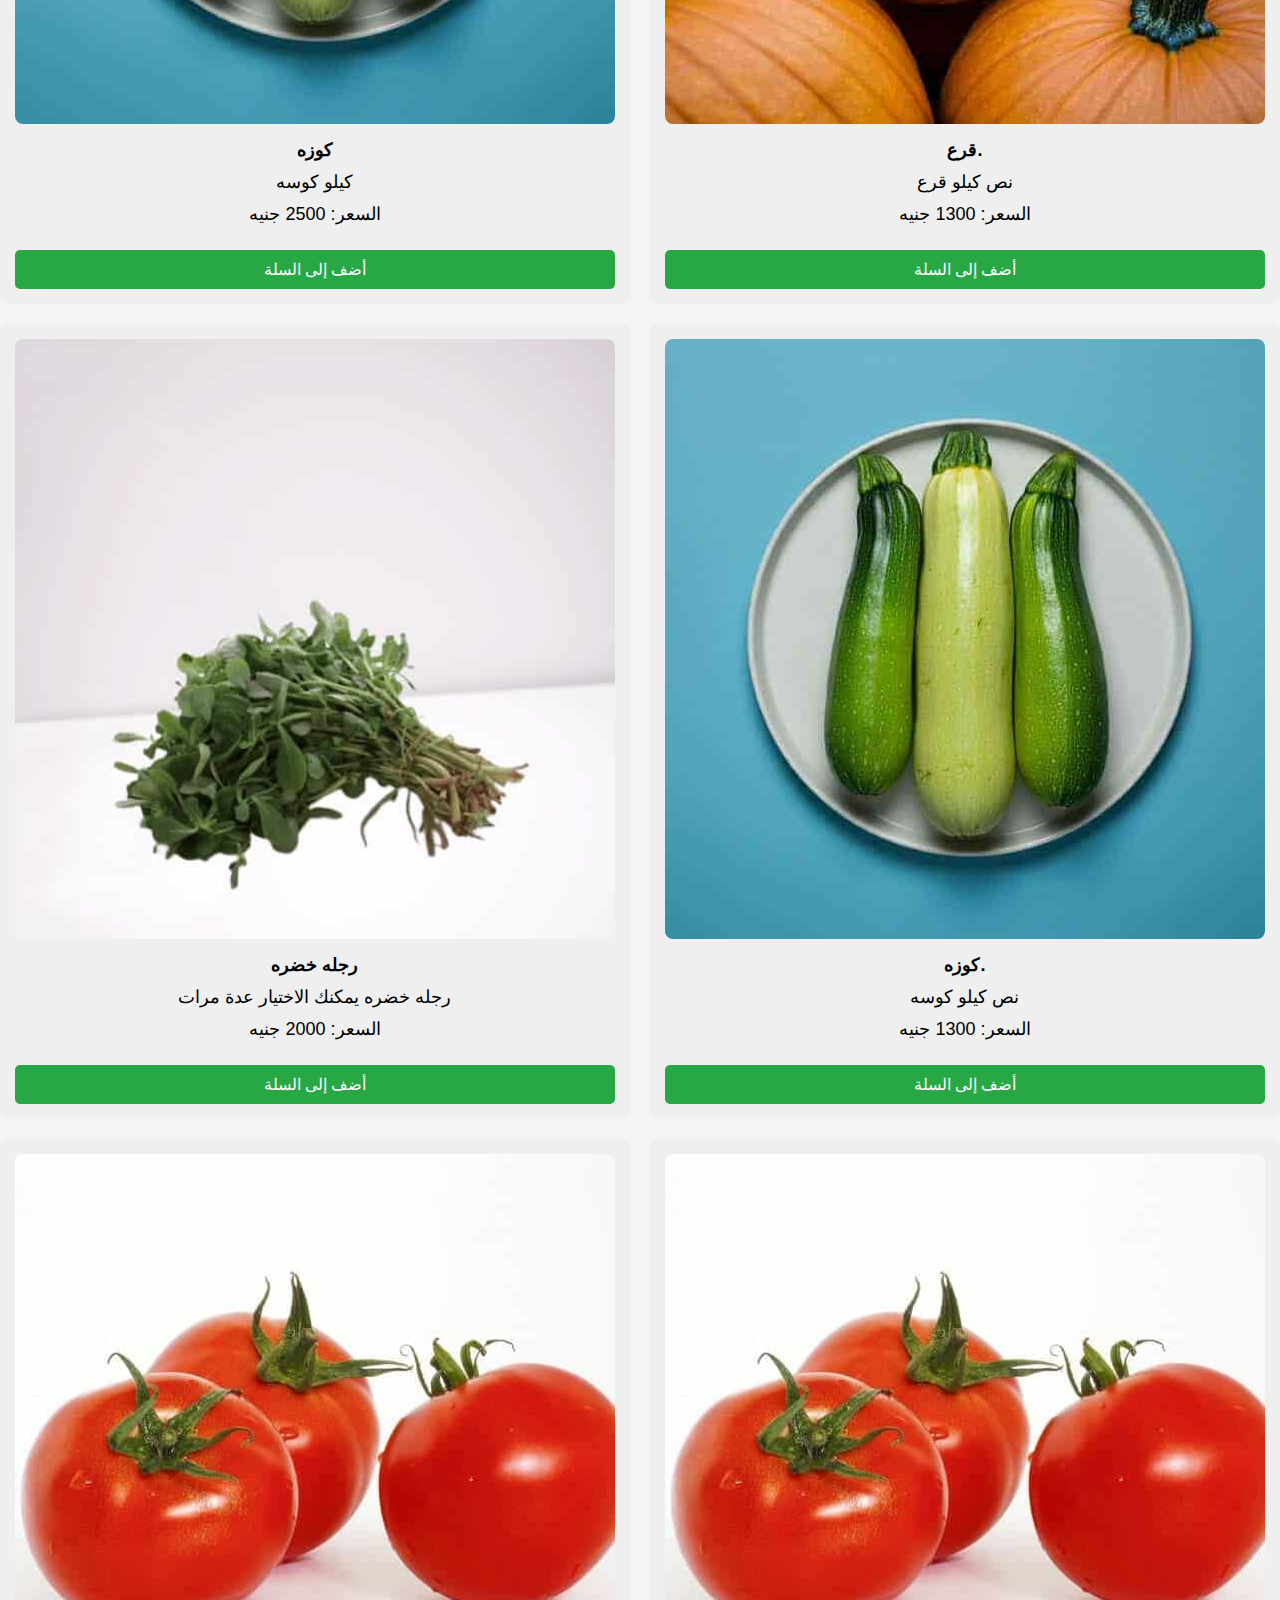
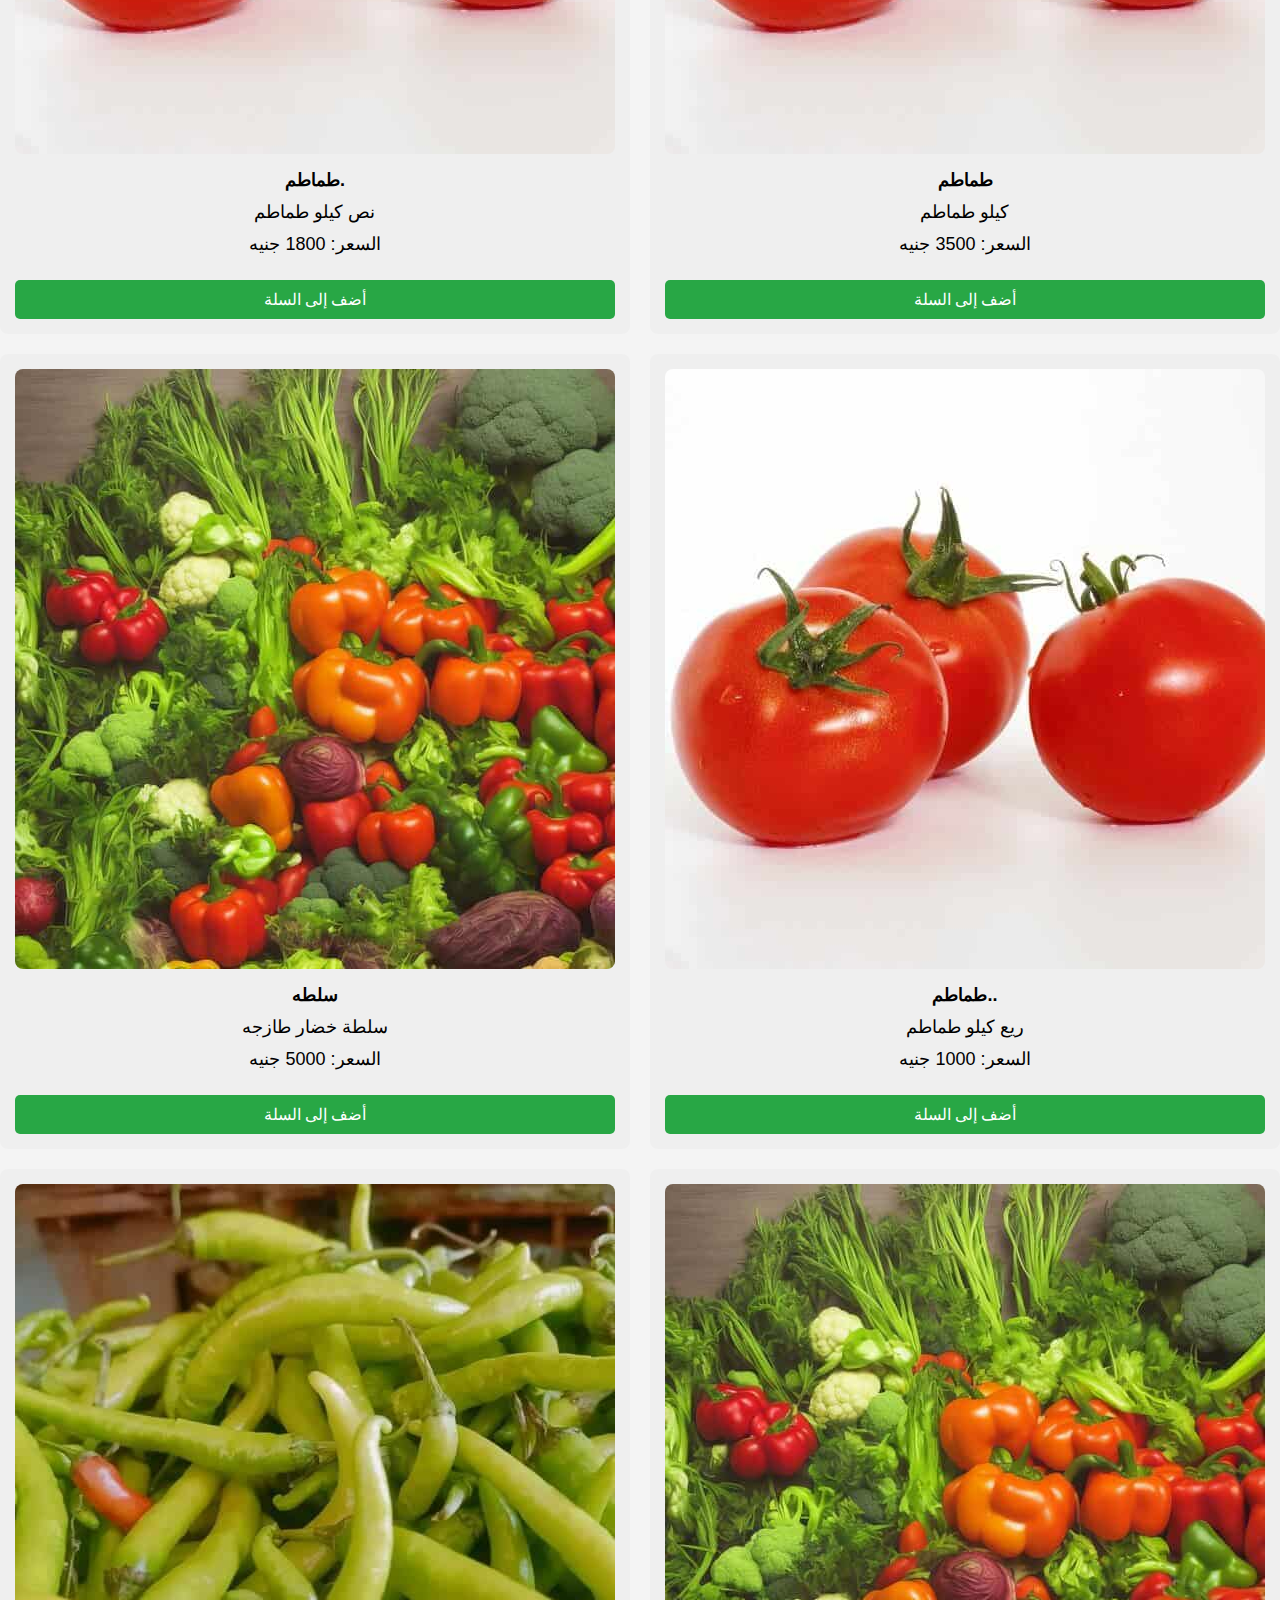
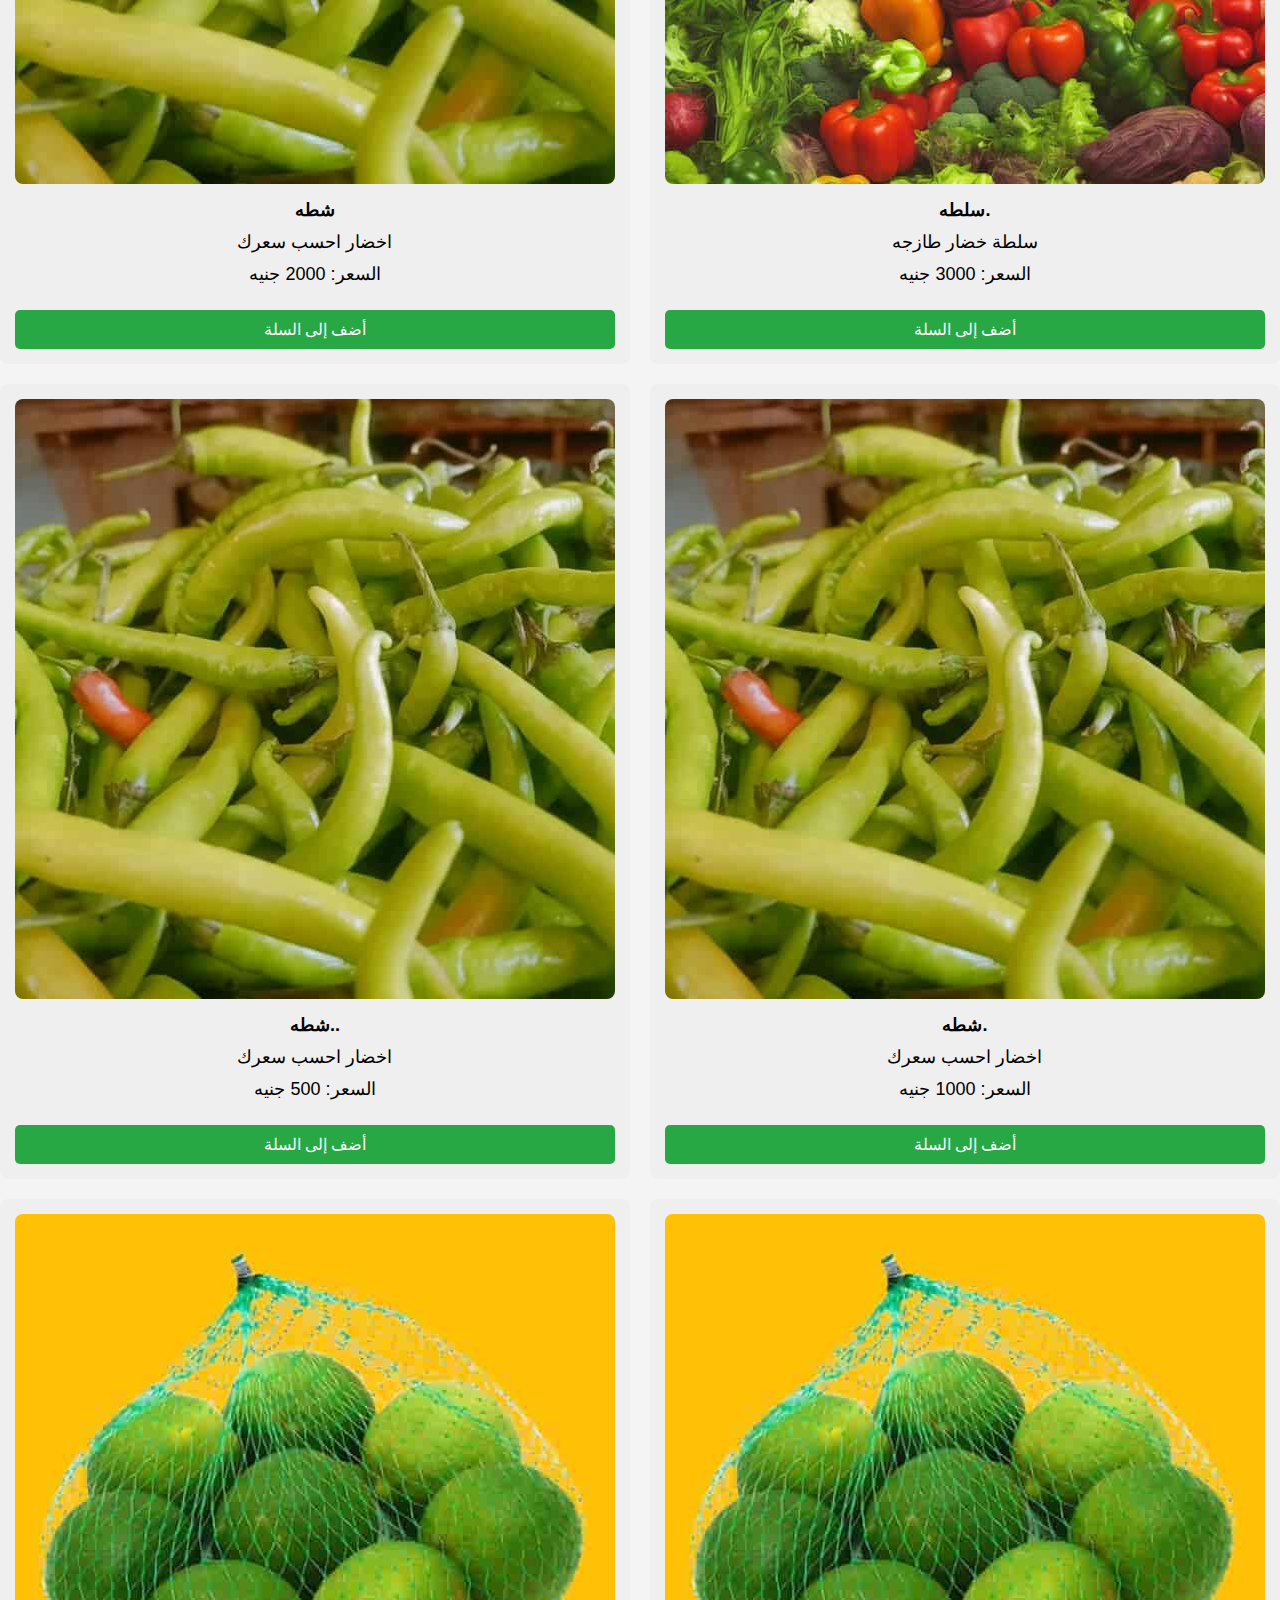
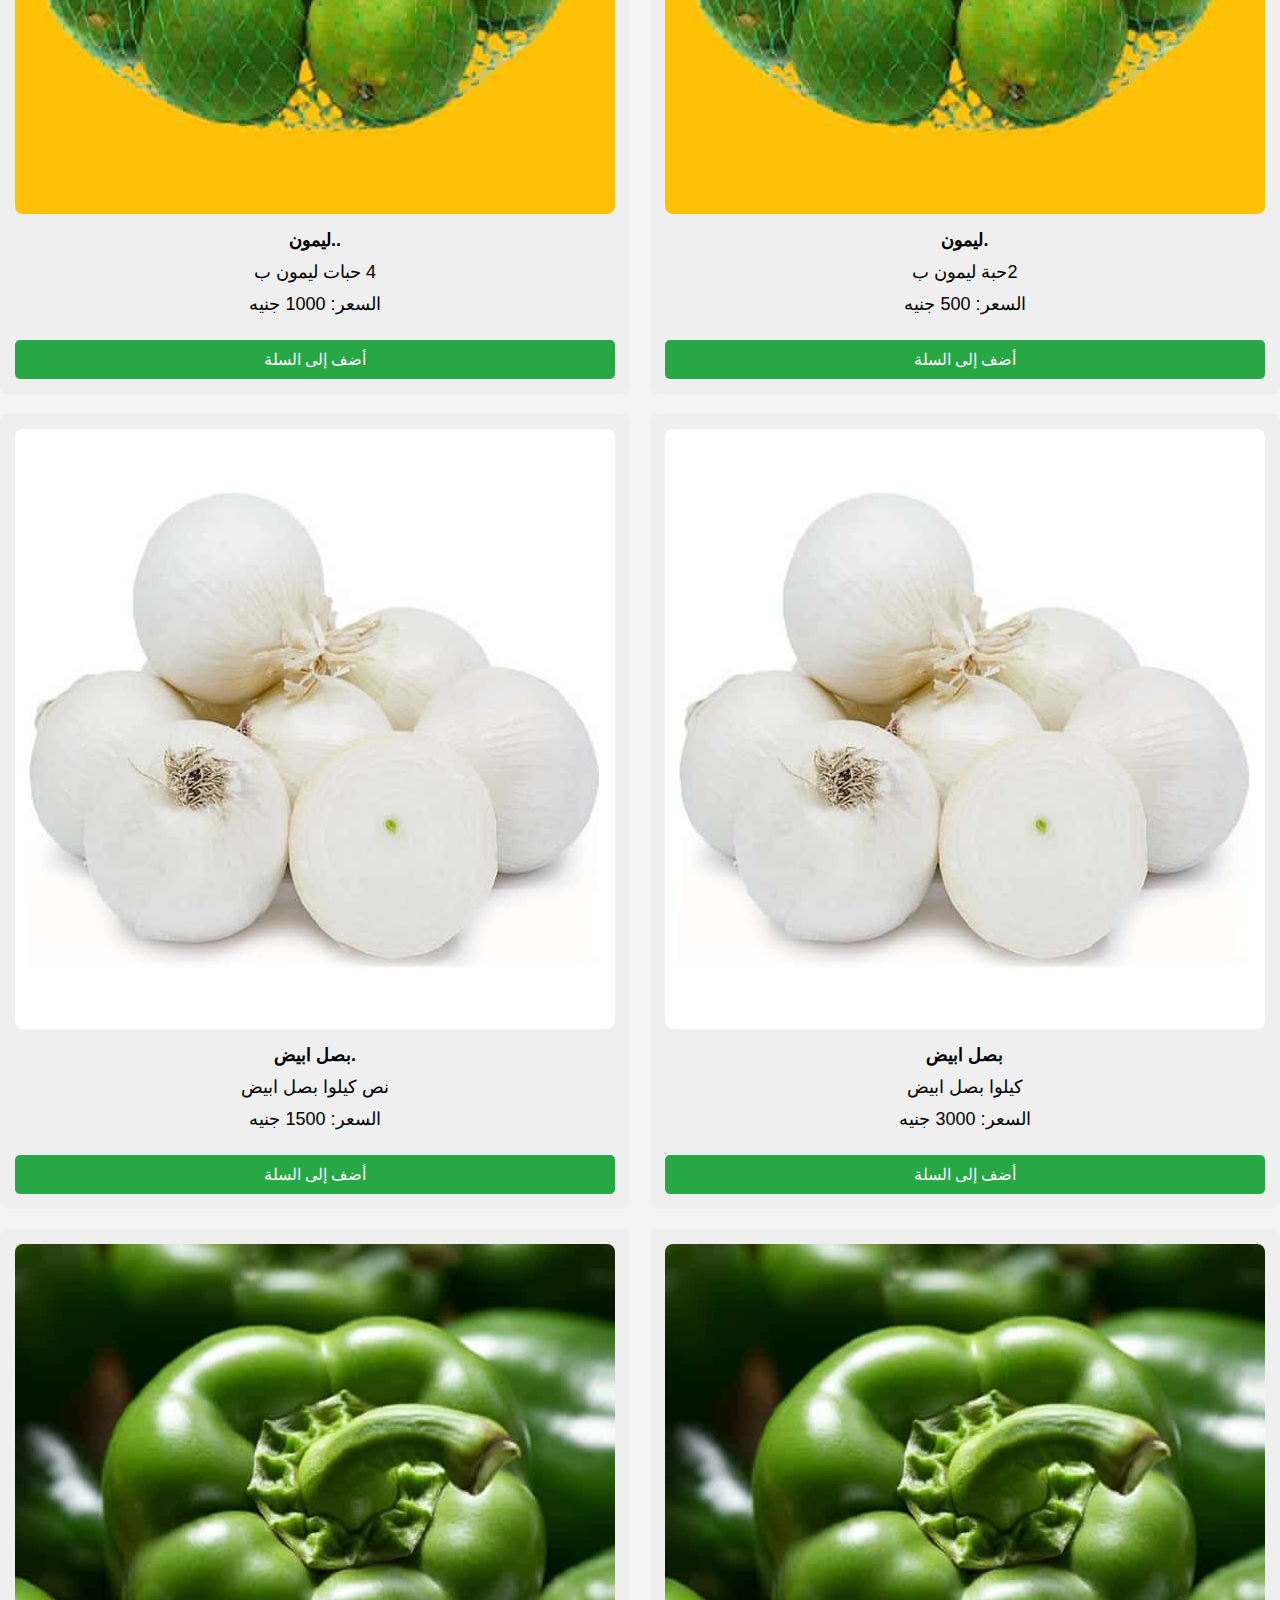
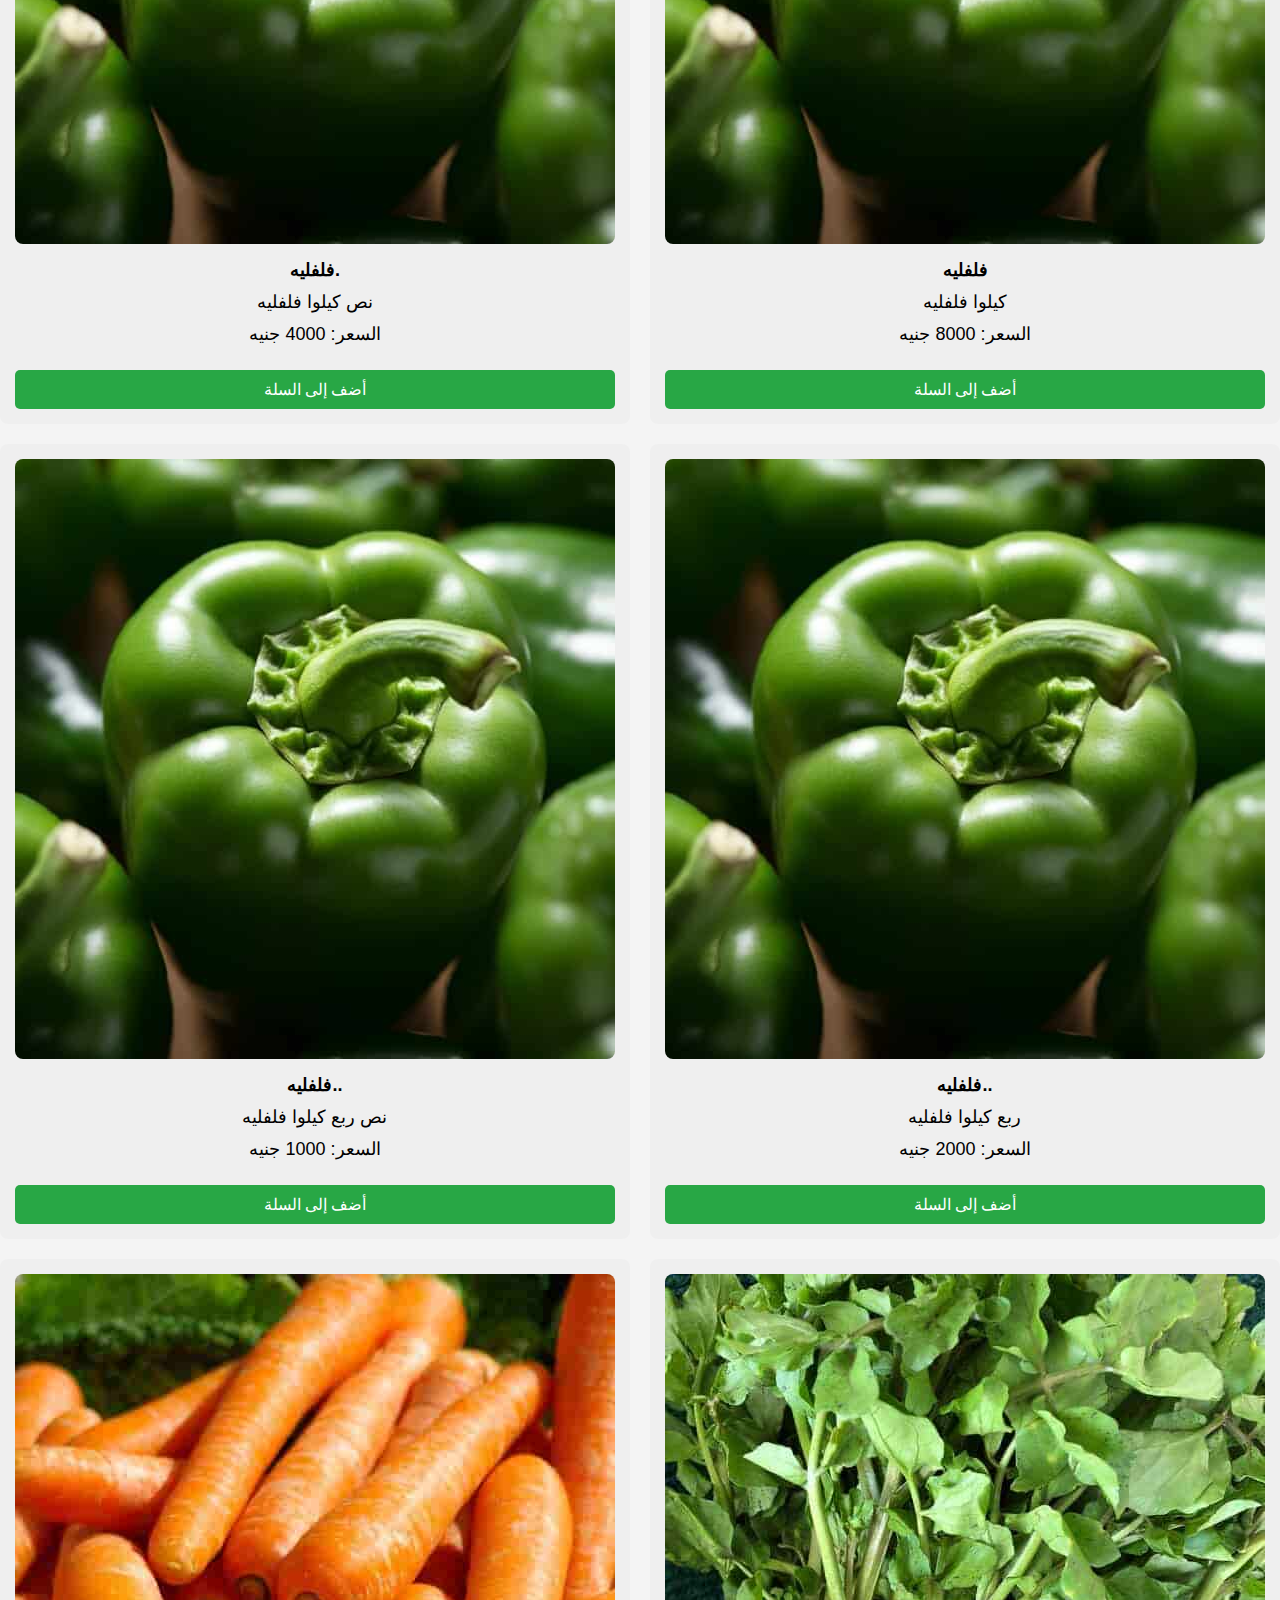
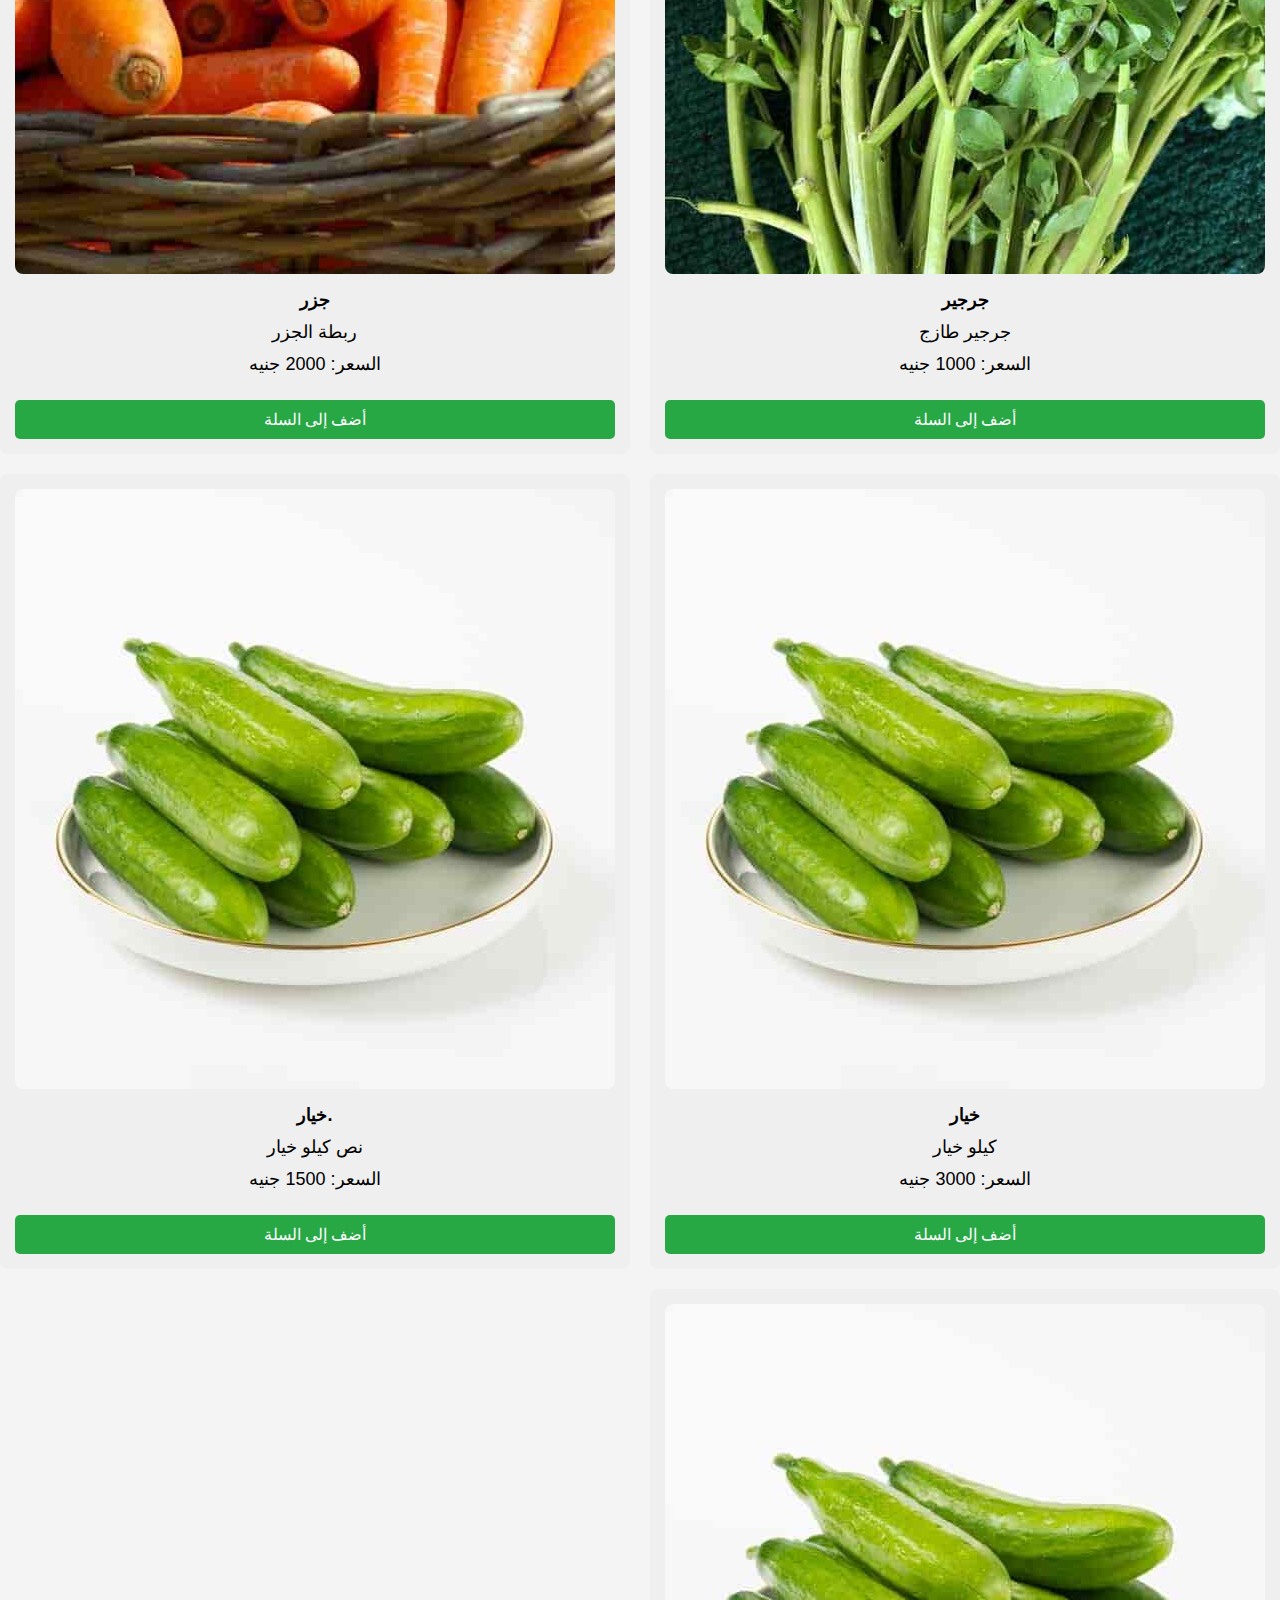
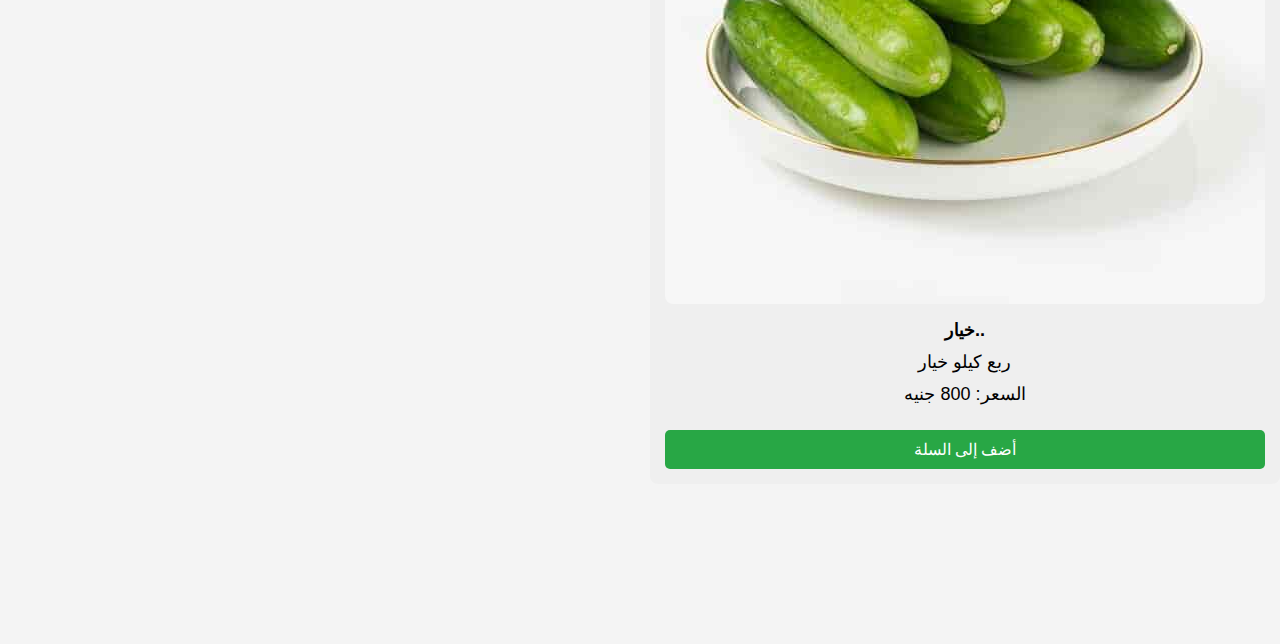
<file: vegetbol.html>
<!DOCTYPE html>
<html lang="ar">
<head>
  <meta charset="UTF-8">
  <meta name="viewport" content="width=device-width, initial-scale=1.0">
  <title>الأطعمة</title>
  <link rel="stylesheet" href="style.css">
  <link rel="stylesheet" href="https://cdnjs.cloudflare.com/ajax/libs/font-awesome/5.15.4/css/all.min.css">
    <link rel="manifest" href="manifest.json">

</head>
<body>
  <header>
    <div class="logo">
      <h1>متجر الأمل الأكتروني</h1>
  </div>
  <nav>
      <ul>
          <li><a href="index.html">الرئيسية</a></li>

<div class="me">
<ul class="menu">
  <li>
      <a href="#" class="">الأقسام</a>
      <ul class="submenu">
          
          <li><a href="meat.html">اللحوم</a></li>
          <li><a href="poultry.html">الدواجن</a></li>
          <li><a href="vegetbol.html">الخضروات</a></li>
          <li><a href="fruit.html">الفواكه</a></li>
          <li><a href="crops.html">المحاصيل</a></li>
          <li><a href="alban.html">منتجات الألبان</a></li>  
          <li><a href="bahar.html">بهارات</a></li>   
          <li><a href="oils.html">الزيوت</a></li>
          <li><a href="juices.html">العصاير</a></li>
          <li><a href="end.html">منتجات غذائيه</a></li>
          <li><a href="food.html">الأطعمة</a></li>
          <li><a href="kitchenware.html">الأواني المنزليه</a></li>
          
      </ul>
  </li>
</div>
</ul>
  
</li>
</ul>
</nav>
  </header>
  <main>
    <h1>قسم الخضروات</h1>
    <div class="product-list">
      <!-- سيتم عرض المنتجات الخاصة بالأطعمة هنا -->
    </div>
  </main>
  <section class="bhb">
    <script src="veg.js"></script>
  </section>
  
  
  
  <!-- إضافة قسم الصور أسفل الموقع -->
    <!-- أيقونة السلة العائمة -->
    <div id="cart-icon">
        <a href="cart.html">
            <i class="fas fa-shopping-cart"></i>
            <span id="cart-count">0</span>
        </a>
    </div>
</body>
</html>
</file>
<file: style.css>
/* تنسيق صفحة الويب */
body {
    font-family: Arial, sans-serif;
    direction: rtl;
    margin: 0;
    padding: 0;
    box-sizing: border-box;
    background-color: #f4f4f4;
    padding-bottom: 80px; /* المسافة المطلوبة لظهور الفوتر بشكل مناسب */
}

/* تنسيق الـ Header */
header {
    background: linear-gradient(45deg, #6a11cb, #2575fc); /* تدرج لوني جذاب */
    color: white;
    padding: 20px 0;
    text-align: center;
    font-weight: bold;
    box-shadow: 0 4px 8px rgba(0, 0, 0, 0.2);
    border-bottom: 3px solid #fff; /* إضافة حد سفلي لتحديد الـ header */
}

header .logo h1 {
    margin: 0;
    font-size: 36px;
}

header nav ul {
    list-style: none;
    padding: 0;
    display: flex;
    justify-content: center;
    align-items: center;
    margin-top: 10px;
}

header nav ul li {
    margin: 0 20px;
}
.me{
    margin-bottom: 10px;  
}

header nav ul li a {
    color: white;
    text-decoration: none;
    font-size: 18px;
    font-weight: bold;
    transition: color 0.3s ease; /* تأثير تغيير اللون عند التحويم */
}

header nav ul li a:hover {
    color: #ffeb3b; /* لون أصفر جذاب عند التحويم */
}

/* تنسيق خانة البحث تحت الـ header */
#search-bar {
    background-color: #ffffff;
    padding: 15px 0;
    text-align: center;
    box-shadow: 0 4px 8px rgba(0, 0, 0, 0.1);
    margin-top: 10px;
    border-radius: 10px;
    width: 80%; /* جعل محرك البحث أكثر اتساعًا */
    max-width: 500px; /* حد أقصى للعرض */
    margin-left: auto;
    margin-right: auto;
}

#search-bar input[type="text"] {
    padding: 12px;
    font-size: 16px;
    border: 2px solid #007bff; /* حد أزرق للبحث */
    border-radius: 25px; /* حواف دائرية لإعطاء مظهر عصري */
    width: 85%; /* جعل مربع البحث أكثر اتساعًا */
    transition: border-color 0.3s ease, box-shadow 0.3s ease; /* تأثير عند التحويم */
}

#search-bar input[type="text"]:focus {
    border-color: #ffeb3b; /* تغيير اللون إلى الأصفر عند التحديد */
    box-shadow: 0 0 10px rgba(255, 235, 59, 0.7); /* تأثير ضوء عند التركيز على مربع البحث */
}

#search-bar input[type="text"]::placeholder {
    color: #bbb; /* لون النص في placeholder */
}

/* تنسيق للأقسام */
section {
    padding: 40px 20px;
    text-align: center;
}

/* تنسيق المنتجات */
#products {
    background-color: #fff;
    padding: 20px;
}

/* استخدام CSS Grid لعرض منتجين في نفس السطر */
.product-list {
    display: grid;
    grid-template-columns: repeat(2, 1fr); /* عرض منتجين في نفس السطر */
    gap: 20px; /* المسافة بين المنتجات */
    margin-top: 20px;
    padding: 0px;
}

.product {
    background-color: #efefef;
    padding: 15px;
    border-radius: 8px;
    text-align: center;
    box-sizing: border-box;
    margin-bottom: 20px;
    display: flex;
    flex-direction: column;  /* جعل العناصر تتراكم رأسياً */
    justify-content: space-between; /* توزيع المحتوى بشكل متساوٍ */
    height: 100%; /* تعيين ارتفاع المنتج ليتناسب مع العناصر داخله */
    min-height: 400px; /* تحديد الحد الأدنى للارتفاع لضمان التوازن */
    transition: transform 0.3s ease, box-shadow 0.3s ease;
}

.product:hover {
    transform: scale(1.05); /* تأثير تكبير المنتج عند التحويم */
    box-shadow: 0 4px 15px rgba(0, 0, 0, 0.1); /* تأثير الظل عند التحويم */
}

.product img {
    width: 100%;
    height: auto;
    border-radius: 8px;
    margin-bottom: 10px;
    transition: transform 0.3s ease;
}

.product img:hover {
    transform: scale(1.05);  /* تكبير الصورة عند التمرير عليها */
}

.product h3, .product p {
    margin: 5px 0;
    font-size: 18px;
}

.add-to-cart {
    background-color: #28a745;
    color: white;
    padding: 10px 20px;
    font-size: 16px;
    border: none;
    border-radius: 5px;
    cursor: pointer;
    transition: background-color 0.3s ease, transform 0.3s ease;
    margin-top: auto;  /* تأكد من وضع الزر في أسفل المنتج */
}

.add-to-cart:hover {
    background-color: #218838;
    transform: scale(1.05);  /* تكبير الزر عند التحويم */
}

/* تنسيق السلة */
#cart {
    margin-top: 20px;
    padding: 30px;
    border: 1px solid #ddd;
    border-radius: 12px;
    background-color: #f9f9f9;
    width: 90%;
    max-width: 1000px;
    margin-left: auto;
    margin-right: auto;
    box-shadow: 0 4px 20px rgba(0, 0, 0, 0.1);
    transition: all 0.3s ease;
}

#cart:hover {
    transform: scale(1.02);
}

#cart h2 {
    text-align: center;
    font-family: 'Arial', sans-serif;
    font-size: 24px;
    color: #333;
    margin-bottom: 20px;
}
#cart-table {
    width: 100%;
    border-collapse: collapse;
    margin-bottom: 30px;
}

#cart-table th, #cart-table td {
    padding: 12px;
    border: 1px solid #ddd;
    text-align: center;
    font-size: 16px;
    color: #555;
    font-family: 'Arial', sans-serif;
}

#cart-table th {
    background-color: #f1f1f1;
    font-weight: bold;
}

#cart-total {
    font-size: 20px;
    font-weight: bold;
    text-align: right;
    margin-bottom: 20px;
    color: #444;
    font-family: 'Arial', sans-serif;
}

#whatsapp-checkout {
    text-align: center;
    margin-top: 20px;
}

#whatsapp-btn {
    background-color: #25D366;
    color: white;
    padding: 12px 24px;
    font-size: 18px;
    font-weight: bold;
    border: none;
    border-radius: 50px;
    cursor: pointer;
    box-shadow: 0 5px 15px rgba(0, 0, 0, 0.1);
    transition: background-color 0.3s, transform 0.2s ease-in-out;
    width: 90%;
}

#whatsapp-btn:hover {
    background-color: #128C7E;
    transform: translateY(-3px);
}

#clear-cart-btn {
    background-color: #f44336;
    color: white;
    border: none;
    padding: 12px 24px;
    cursor: pointer;
    font-size: 18px;
    border-radius: 50px;
    transition: background-color 0.3s, transform 0.2s ease-in-out;
    box-shadow: 0 5px 15px rgba(0, 0, 0, 0.1);
    width: 70%;
}

#clear-cart-btn:hover {
    background-color: #d32f2f;
    transform: translateY(-3px);
}

@media (max-width: 768px) {
    #cart {
        padding: 20px;
    }

    #cart h2 {
        font-size: 22px;
    }

    #cart-table th, #cart-table td {
        font-size: 18px;
    }

    #whatsapp-btn, #clear-cart-btn {
        
        padding: 14px;
        font-size: 16px;
    }
}

/* تنسيق أيقونة السلة الثابتة */

#cart-icon {
    position: fixed;
    bottom: 80px;  /* المسافة من الأسفل بحيث تكون الأيقونة فوق الفوتر */
    right: 20px;   /* المسافة من الجهة اليمنى */
    background-color: #28a745;
    border-radius: 50%;
    padding: 15px;
    box-shadow: 0 4px 8px rgba(0, 0, 0, 0.2);
    color: white;
    font-size: 24px;
    cursor: pointer;
    transition: background-color 0.3s ease;
    z-index: 1001;  /* تأكيد ظهور الأيقونة فوق الفوتر */
}

#cart-icon a {
    color: white;
    text-decoration: none;
    display: flex;
    align-items: center;
    justify-content: center;
}

#cart-icon i {
    font-size: 24px;
}

#cart-icon span {
    background-color: red;
    border-radius: 50%;
    padding: 5px 10px;
    font-size: 14px;
    position: absolute;
    top: -5px;
    right: -5px;
}

/* تأثير التحويم لأيقونة السلة */
#cart-icon:hover {
    background-color: #218838;
}
/* إضافة تأثيرات حركية للأيقونة عند التحويم */
@keyframes bounce {
    0% {
        transform: translateY(0);
    }
    50% {
        transform: translateY(-10px);
    }
    100% {
        transform: translateY(0);
    }
}

/* تحسين الفوتر */
footer {
    background-color: #444;
    color: white;
    text-align: center;
    padding: 25px 0;
    position: fixed;
    bottom: 0;
    left: 0;
    width: 100%;
    z-index: 1000;
}

footer p {
    font-size: 13px;
    margin-top: 10px;
}

.footer-images {
    display: flex;
    justify-content: center;
    gap: 15px;
    margin-bottom: 10px;
}

.footer-images img {
    width: 100px;
    height: auto;
    border-radius: 8px;
    transition: transform 0.3s ease;
}

.footer-images img:hover {
    transform: scale(1.1); /* تأثير تكبير الصورة عند التمرير عليها */
}


/* تنسيق الـ Header */
header {
    background: linear-gradient(45deg, #6a11cb, #2575fc); /* تدرج لوني جذاب */
    color: white;
    padding: 20px 0;
    text-align: center;
    font-weight: bold;
    box-shadow: 0 4px 8px rgba(0, 0, 0, 0.2);
    border-bottom: 3px solid #fff; /* إضافة حد سفلي لتحديد الـ header */
}

header .logo h1 {
    margin: 0;
    font-size: 36px;
}

header nav ul {
    list-style: none;
    padding: 0;
    display: flex;
    justify-content: center;
    align-items: center;
    margin-top: 10px;
}

header nav ul li {
    margin: 0 20px;
    position: relative;
}

header nav ul li a {
    color: white;
    text-decoration: none;
    font-size: 18px;
    font-weight: bold;
    transition: color 0.3s ease;
}

header nav ul li a:hover {
    color: #ffeb3b; /* لون أصفر جذاب عند التحويم */
}

/* تنسيق القائمة المنسدلة */
.dropdown-menu {
    display: none;
    position: absolute;
    top: 100%;
    left: 0;
    background-color: #2575fc; /* خلفية جذابة للقائمة المنسدلة */
    box-shadow: 0 4px 6px rgba(0, 0, 0, 0.2);
    list-style: none;
    padding: 10px 0;
    margin: 0;
    z-index: 1000;
    border-radius: 8px;
}

.dropdown-menu li {
    padding: 10px 20px;
}

.dropdown-menu li a {
    color: white;
    font-size: 16px;
    transition: background-color 0.3s ease;
}

.dropdown-menu li a:hover {
    background-color: #6a11cb; /* تغيير اللون عند التحويم */
}

/* ظهور القائمة المنسدلة عند التمرير */
.dropdown:hover .dropdown-menu {
    display: block;
}
/* إضافة سهم إلى العنصر */
.dropdown > a::after {
    content: ' ▼'; /* إضافة السهم */
    font-size: 14px;
    margin-left: 5px;
    transition: transform 0.3s ease;
}

/* تأثير لتدوير السهم عند تحويم العنصر */
.dropdown:hover > a::after {
    transform: rotate(180deg); /* تدوير السهم عند التحويم */
}
.submenu a {
    pointer-events: auto; /* السماح بالنقر على الروابط */
    display: block; /* جعل الروابط تعمل كمربعات قابلة للنقر */
    padding: 10px; /* تحسين منطقة النقر */
    text-decoration: none; /* إزالة الخط السفلي */
}
.submenu {
    display: none; /* إخفاء القائمة المنسدلة افتراضيًا */
    position: absolute; /* وضع القائمة أسفل العنصر الرئيسي */
    background: rgb(79, 2, 202); /* لون الخلفية */
    box-shadow: 0 0 10px rgba(0,0,0,0.1); /* إضافة ظل */
}
.menu li:hover .submenu {
    display: block; /* إظهار القائمة عند تمرير الماوس */
}
.al{
    font-size: 150%;
    color: white;
    text-decoration: none;
}

.bhb{
    color: #6a11cb;
    font-size: 250%;
}
</file>
